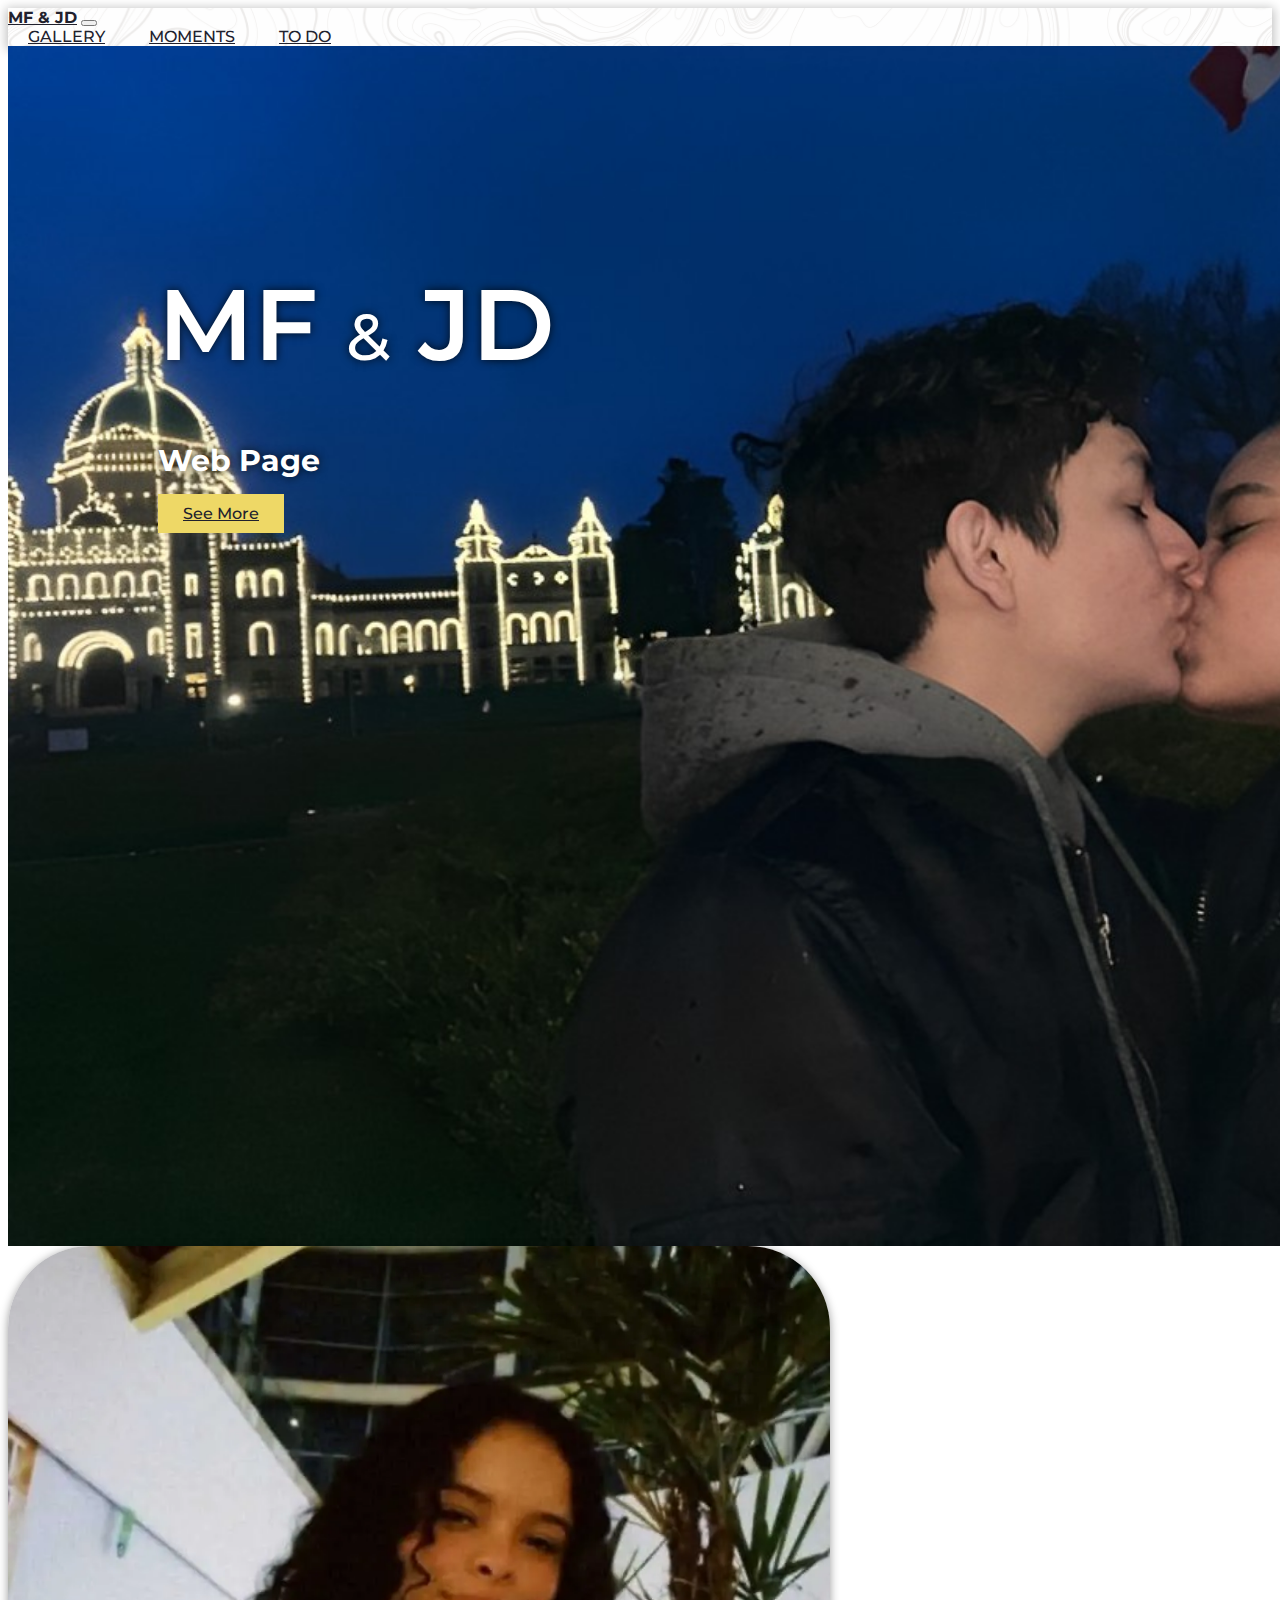
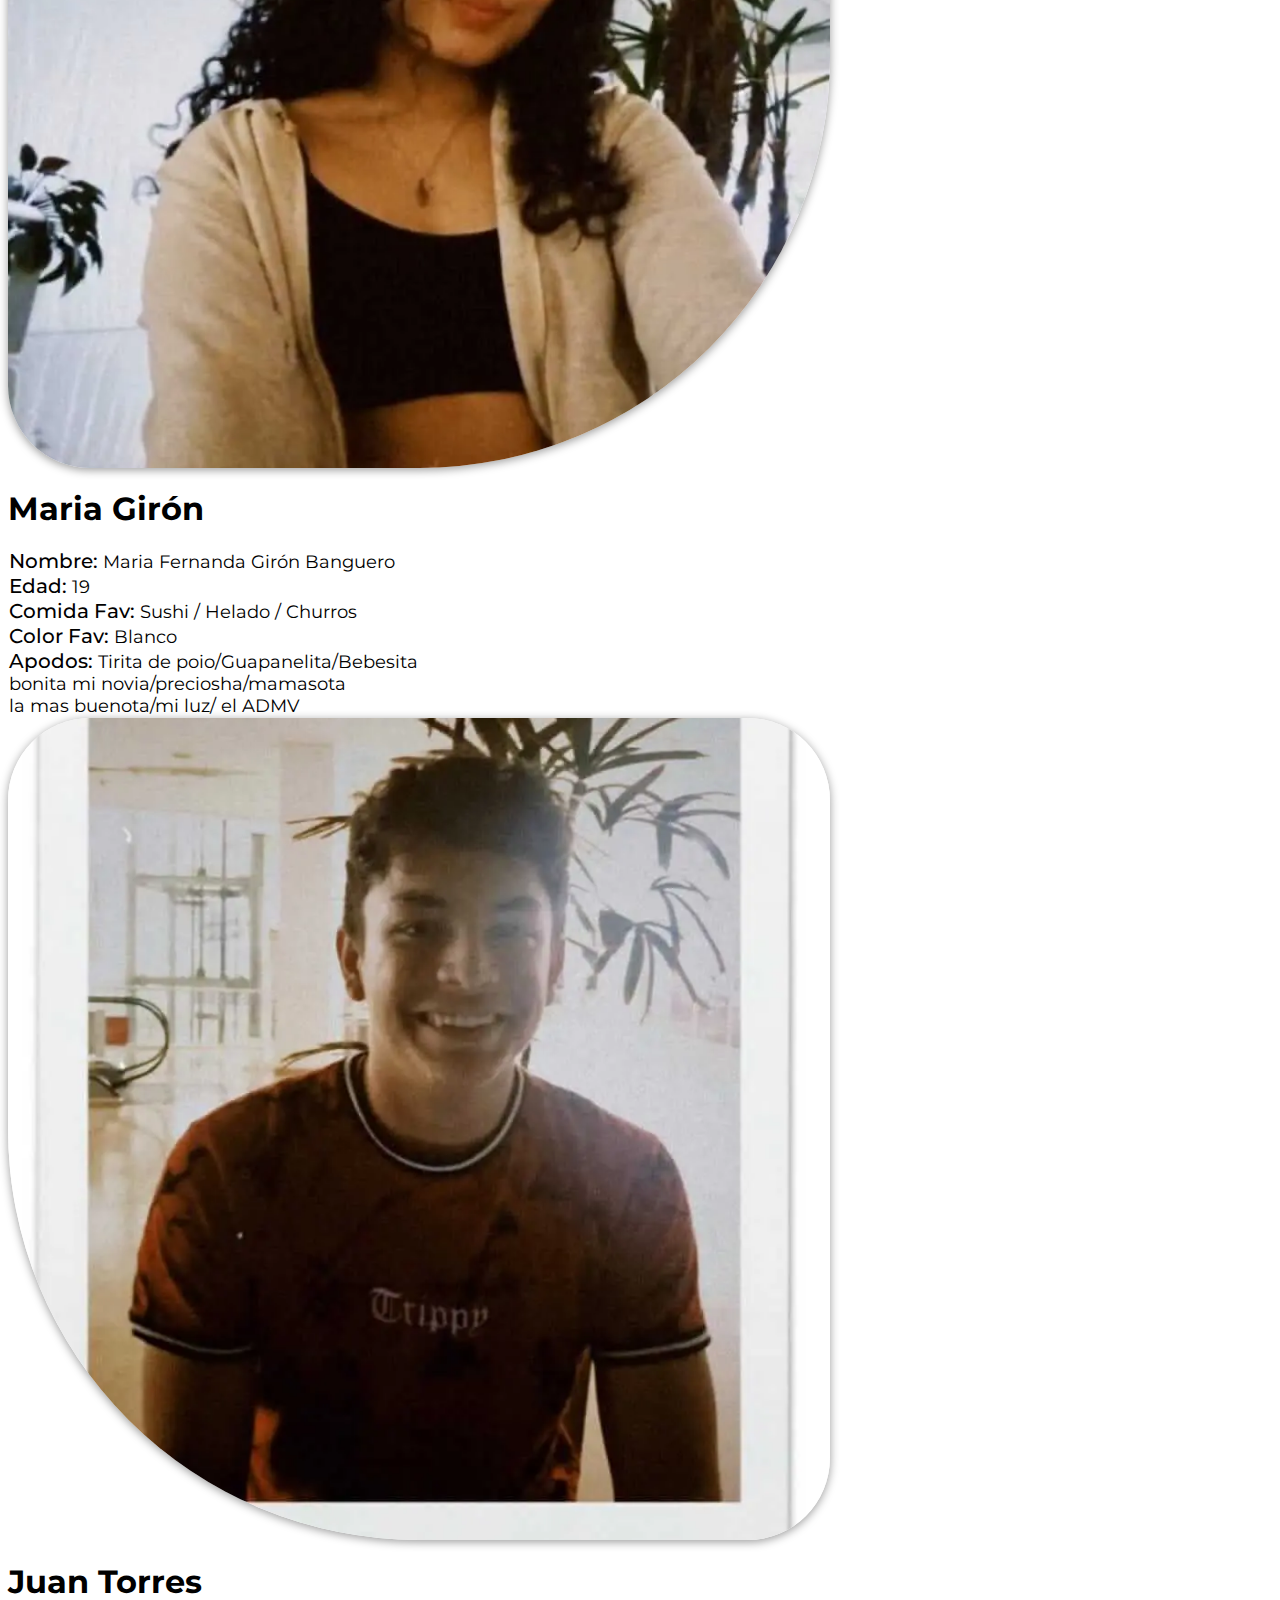
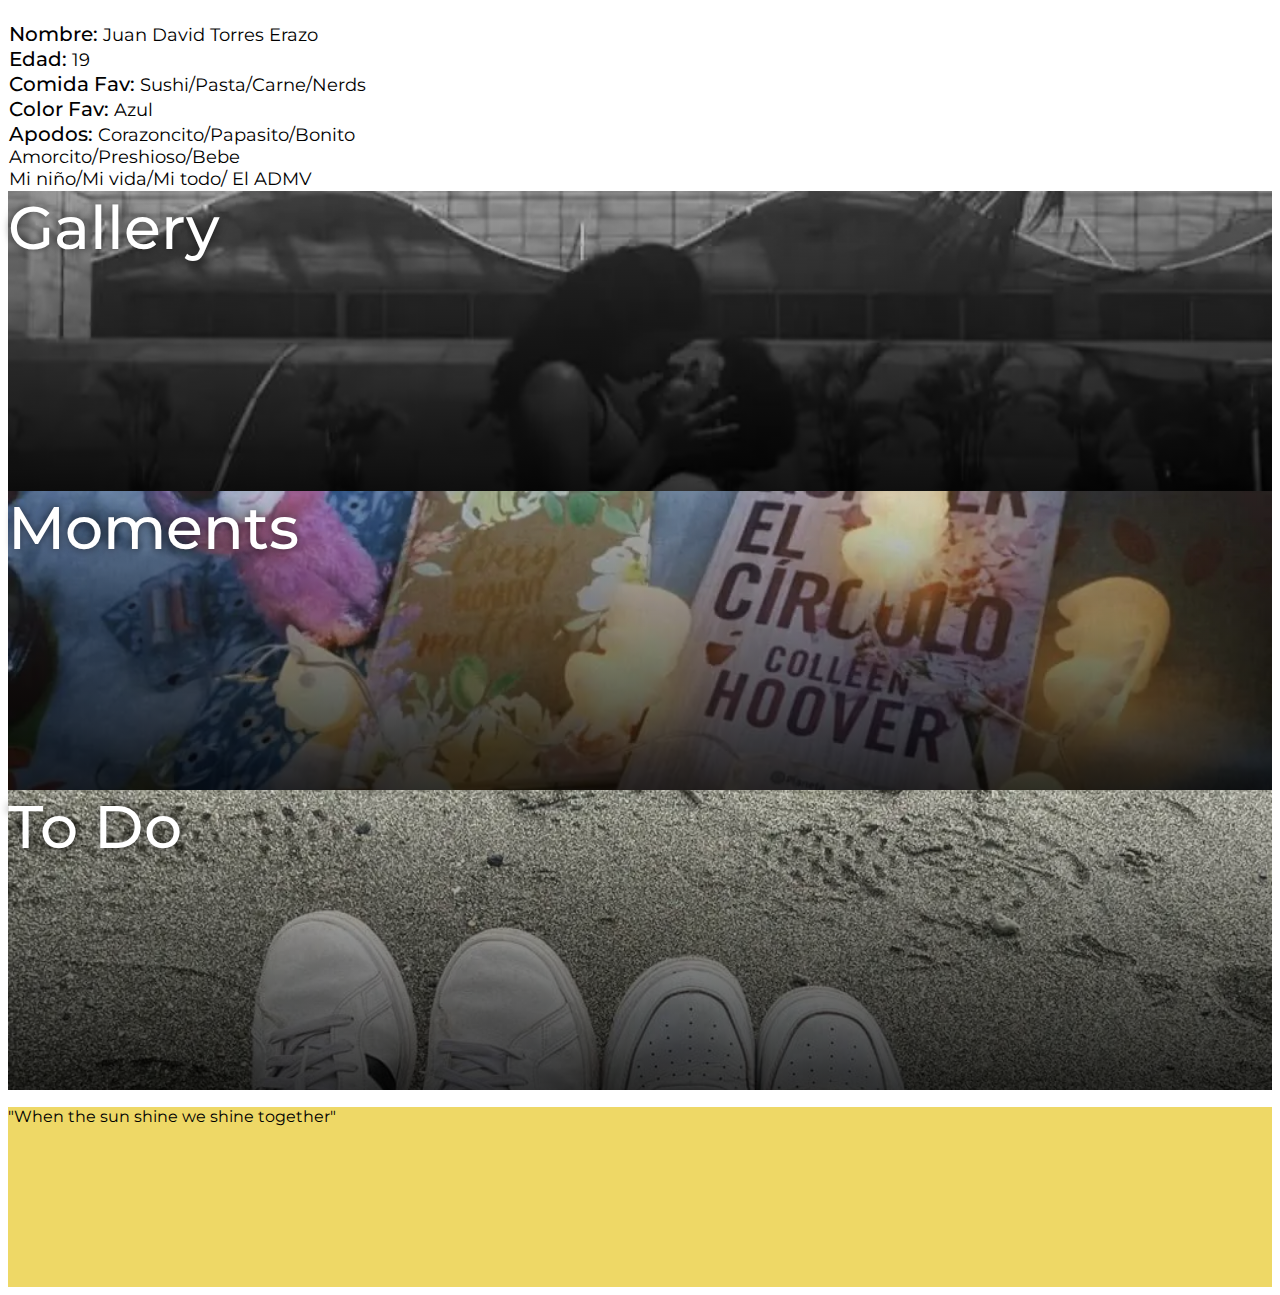
<file: index.html>
<!DOCTYPE html>
<html lang="en">
	<head>
		<meta charset="utf-8"> 
		<meta name="viewport" content="width=device-width,initial-scale=1"> 
        <meta name="description" content="Mf & Jd WebPage">
        <meta name="author" content="Juan David Torres">
		<title>MF JD | Home </title>
		<!--Fonts-->
		<link rel="preconnect" href="https://fonts.googleapis.com">
		<link rel="preconnect" href="https://fonts.gstatic.com" crossorigin>
		<link href="https://fonts.googleapis.com/css2?family=Montserrat:ital,wght@0,100;0,200;0,300;0,400;0,500;0,600;0,700;0,800;0,900;1,100;1,200;1,300;1,400;1,500;1,600;1,700;1,800;1,900&display=swap" rel="stylesheet">
		<!--Styles-->
		<link href="https://cdn.jsdelivr.net/npm/bootstrap@5.3.0-alpha2/dist/css/bootstrap.min.css" rel="stylesheet" integrity="sha384-aFq/bzH65dt+w6FI2ooMVUpc+21e0SRygnTpmBvdBgSdnuTN7QbdgL+OapgHtvPp" crossorigin="anonymous">
        <link rel="stylesheet" type="text/css" href="css/style.css">
		<link rel="shortcut icon" href="images/wedding-rings.png" type="image/x-icon">
		
	</head>

	<body>
		<header>
			
			<nav class="navbar navbar-expand-lg bg-body-tertiary p-3 pe-5 ps-5 ">
				<div class="container-fluid">
				  <a class="navbar-brand fs-3" href="index.html">MF <span class="fs-5">&</span>	JD</a>
				  <button class="navbar-toggler" type="button" data-bs-toggle="collapse" data-bs-target="#navbarNavAltMarkup" aria-controls="navbarNavAltMarkup" aria-expanded="false" aria-label="Toggle navigation">
					<span class="navbar-toggler-icon"></span>
				  </button>
				  <div class="collapse navbar-collapse justify-content-end " id="navbarNavAltMarkup">
					<div class="navbar-nav">
					  <a class="nav-link" href="gallery.html">Gallery</a>
					  <a class="nav-link" href="moments.html">Moments</a>
					  <a class="nav-link" href="to-do.html">To do</a>
					</div>
				  </div>
				</div>

			  </nav>
			
		</header>
		
		<section id="showcase" class="d-flex justify-content-md-start justify-content-center align-items-end ">
			<div class="d-flex align-items-center flex-column text-center">
				<h1 class="m-0">MF <span>&</span> JD</h1>
				<h2>Web Page</h2>
				<a href="#profiles" class="btn btn-primary fs-5 m-lg-2 m-0 ">See More</a>
			</div>
		</section>

		<section id="profiles" class="d-flex align-items-center justify-content-center flex-column pt-lg-5 pt-2">
			<div class="profile d-flex flex-md-row flex-column p-5 justify-content-center align-items-center">
				<div class="col-lg-4 col-12 p-lg-5 p-0 m-sm-2">
					<div class="profile-image pro-mf"></div>
				</div>
				<div class="d-flex col-lg-5 justify-content-center flex-column align-items-start ">
					<h1 class="profile-name">Maria Girón</h1>
					<p class="detail"><span>Nombre: </span>Maria Fernanda Girón Banguero</p>
					<p class="detail"><span>Edad: </span>19</p>
					<p class="detail"><span>Comida Fav: </span>Sushi / Helado / Churros</p>
					<p class="detail"><span>Color Fav: </span>Blanco</p>
					<p class="detail"><span>Apodos: </span>Tirita de poio/Guapanelita/Bebesita <br>bonita mi novia/preciosha/mamasota <br>la mas buenota/mi luz/ el ADMV </p>
				</div>

			</div>

			<div class="profile d-flex flex-md-row-reverse flex-column p-5 justify-content-center align-items-center">
				<div class="col-lg-4 col-12 p-lg-5 p-0 m-sm-2">
					<div class="profile-image pro-jd"></div>
				</div>
				<div class="d-flex col-lg-5 justify-content-center flex-column align-items-start ">
					<h1 class="profile-name">Juan Torres</h1>
					<p class="detail"><span>Nombre: </span>Juan David Torres Erazo </p>
					<p class="detail"><span>Edad: </span>19 </p>
					<p class="detail"><span>Comida Fav: </span>Sushi/Pasta/Carne/Nerds </p>
					<p class="detail"><span>Color Fav: </span>Azul </p>
					<p class="detail"><span>Apodos: </span>Corazoncito/Papasito/Bonito <br> Amorcito/Preshioso/Bebe <br>  Mi niño/Mi vida/Mi todo/ El ADMV </p>
				</div>
			</div>
		</section>

		<section id="links" class="vh-100 mt-4">
			<div class="page-link link-gallery d-flex justify-content-center align-items-center">
				<div class="inner-shadow d-flex justify-content-center align-items-center">
					<a href="gallery.html">Gallery </a>
				</div>
			</div>
			<div class="page-link link-moments d-flex justify-content-center align-items-center">
				<div class="inner-shadow d-flex justify-content-center align-items-center">
					<a href="moments.html">Moments </a>
				</div>
			</div>
			<div class="page-link link-to-do d-flex justify-content-center align-items-center">
				<div class="inner-shadow d-flex justify-content-center align-items-center">
					<a href="to-do.html">To Do </a>
				</div>
			</div>
		</section>

		<footer class="d-flex justify-content-center align-items-center text-center">
			<p class="fs-4 fst-italic">"When the sun shine we shine together"</p>
		</footer>

		
		<script src="https://cdn.jsdelivr.net/npm/bootstrap@5.3.0-alpha2/dist/js/bootstrap.bundle.min.js" integrity="sha384-qKXV1j0HvMUeCBQ+QVp7JcfGl760yU08IQ+GpUo5hlbpg51QRiuqHAJz8+BrxE/N" crossorigin="anonymous"></script>
		<!-- <script src="javascript/countdown.js"></script> -->
		<script src="javascript/index.js"></script>
	</body>
</html>
<!-- Web Page Created By: Juan Torres -->
</file>
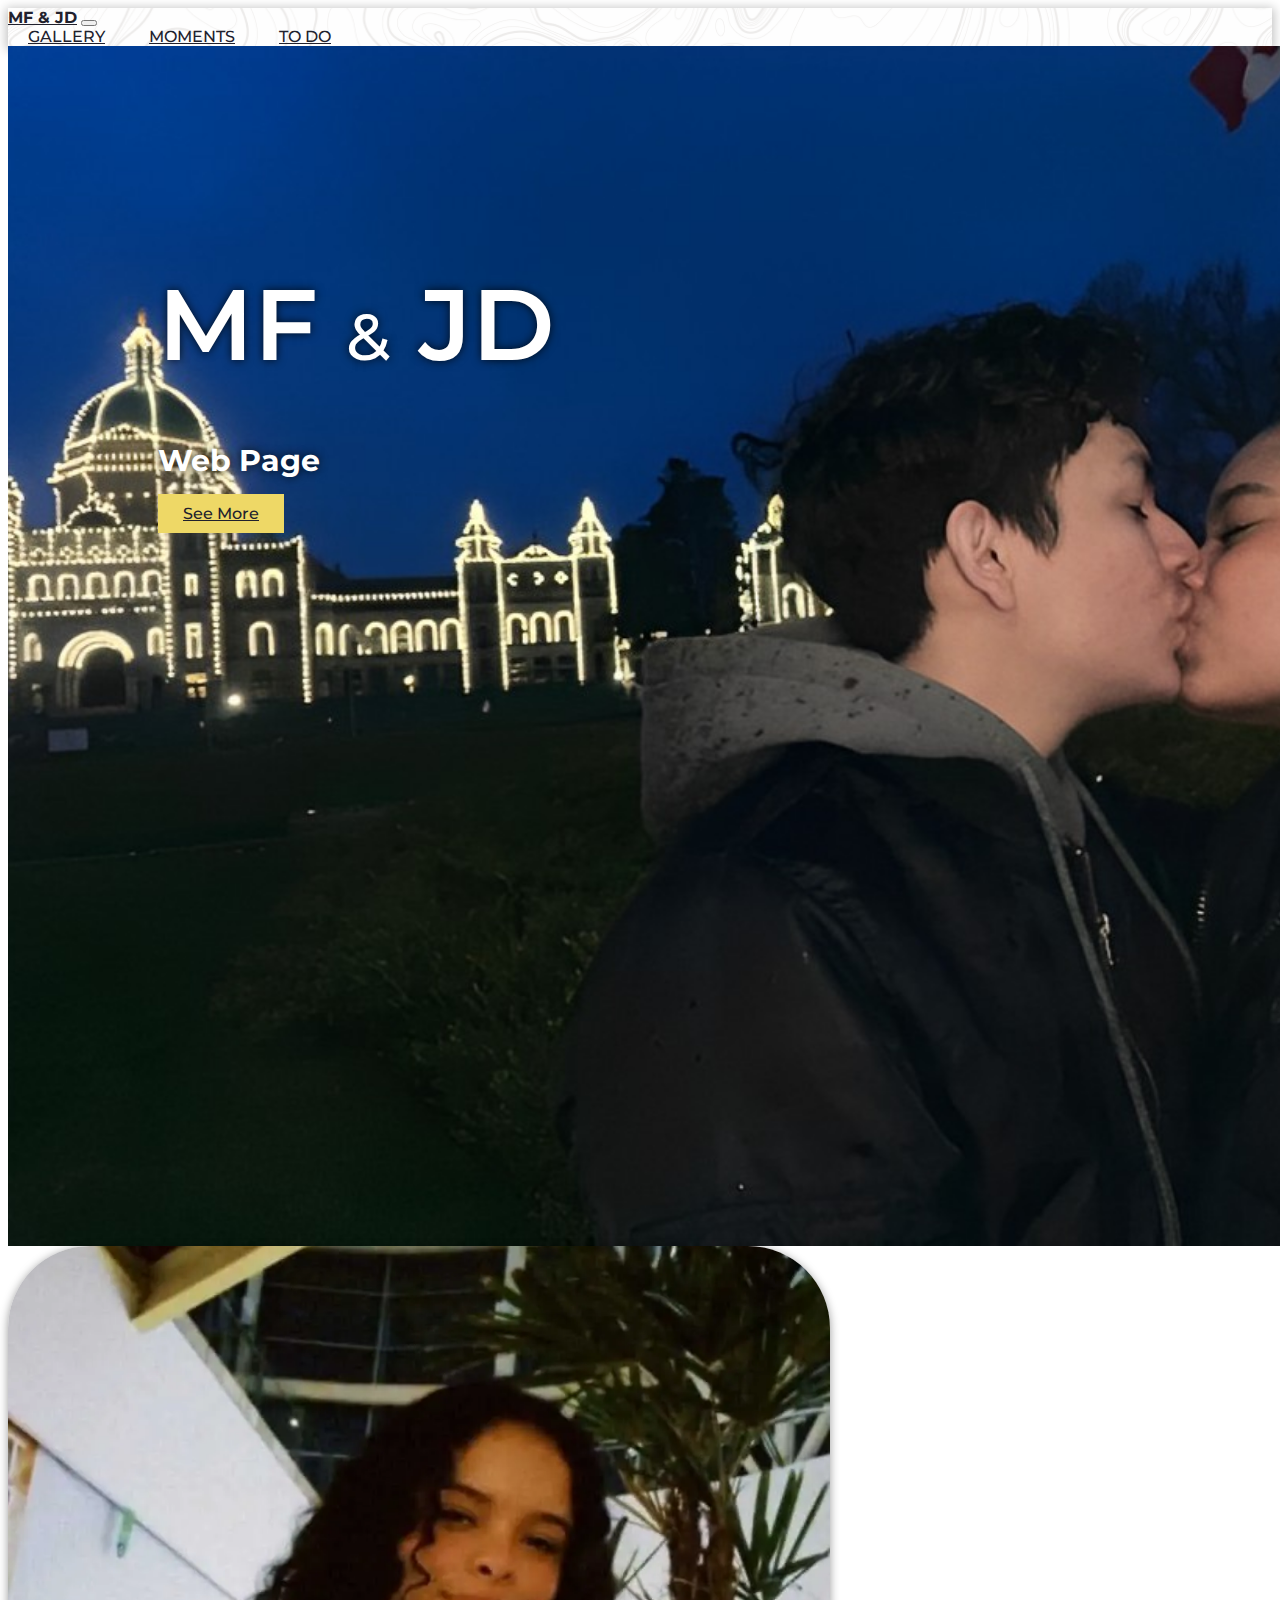
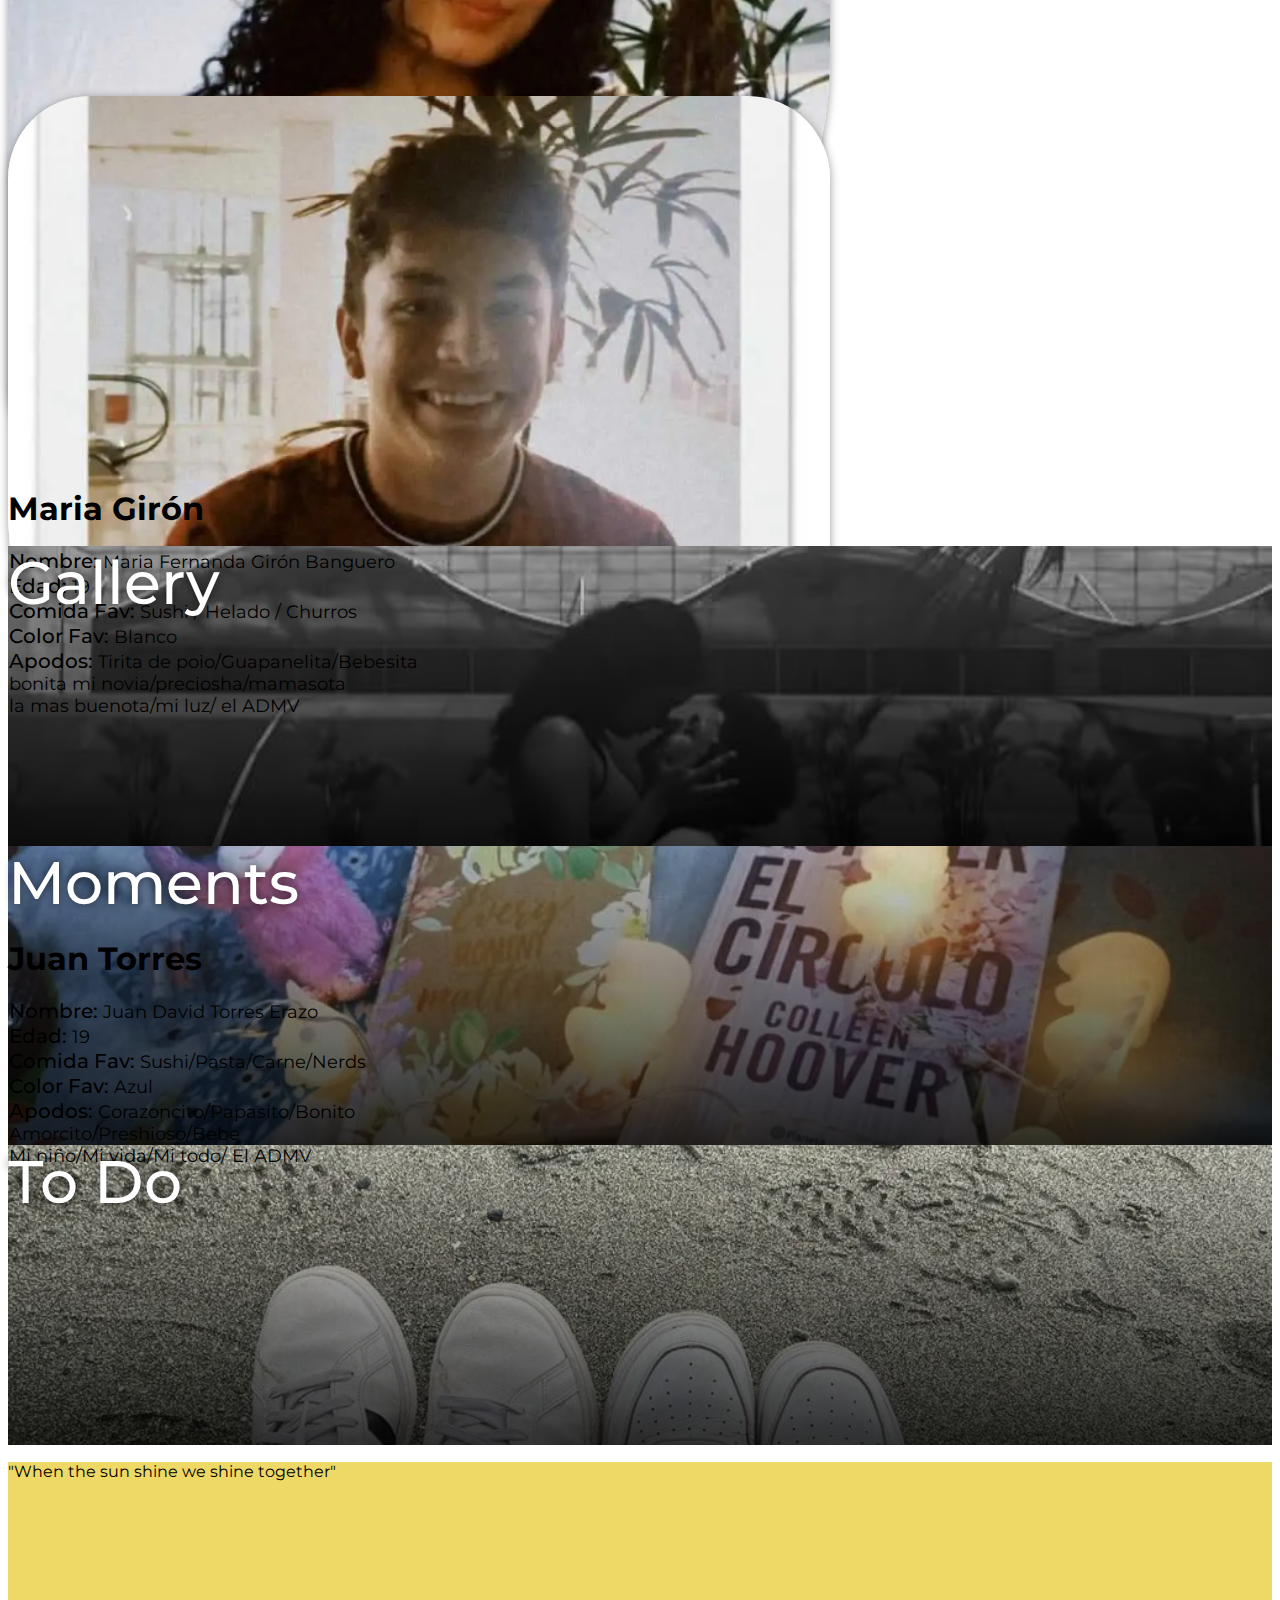
<file: MfJdPage/index.html>
<!DOCTYPE html>
<html lang="en">
	<head>
		<meta charset="utf-8"> 
		<meta name="viewport" content="width=device-width,initial-scale=1"> 
        <meta name="description" content="Mf & Jd WebPage">
        <meta name="author" content="Juan David Torres">
		<title>MF JD | Home </title>
		<!--Fonts-->
		<link rel="preconnect" href="https://fonts.googleapis.com">
		<link rel="preconnect" href="https://fonts.gstatic.com" crossorigin>
		<link href="https://fonts.googleapis.com/css2?family=Montserrat:ital,wght@0,100;0,200;0,300;0,400;0,500;0,600;0,700;0,800;0,900;1,100;1,200;1,300;1,400;1,500;1,600;1,700;1,800;1,900&display=swap" rel="stylesheet">
		<!--Styles-->
		<link href="https://cdn.jsdelivr.net/npm/bootstrap@5.3.0-alpha2/dist/css/bootstrap.min.css" rel="stylesheet" integrity="sha384-aFq/bzH65dt+w6FI2ooMVUpc+21e0SRygnTpmBvdBgSdnuTN7QbdgL+OapgHtvPp" crossorigin="anonymous">
        <link rel="stylesheet" type="text/css" href="css/style.css">
		<link rel="shortcut icon" href="images/wedding-rings.png" type="image/x-icon">
		
	</head>

	<body>
		<header>
			
			<nav class="navbar navbar-expand-lg bg-body-tertiary p-3 pe-5 ps-5 ">
				<div class="container-fluid">
				  <a class="navbar-brand fs-3" href="home.html">MF <span class="fs-5">&</span>	JD</a>
				  <button class="navbar-toggler" type="button" data-bs-toggle="collapse" data-bs-target="#navbarNavAltMarkup" aria-controls="navbarNavAltMarkup" aria-expanded="false" aria-label="Toggle navigation">
					<span class="navbar-toggler-icon"></span>
				  </button>
				  <div class="collapse navbar-collapse justify-content-end " id="navbarNavAltMarkup">
					<div class="navbar-nav">
					  <a class="nav-link" href="gallery.html">Gallery</a>
					  <a class="nav-link" href="moments.html">Moments</a>
					  <a class="nav-link" href="to-do.html">To do</a>
					</div>
				  </div>
				</div>

			  </nav>
			
		</header>
		
		<section id="showcase" class="d-flex justify-content-md-start justify-content-center align-items-end ">
			<div class="d-flex align-items-center flex-column">
				<h1 class="m-0">MF <span>&</span> JD</h1>
				<h2>Web Page</h2>
				<a href="#profiles" class="btn btn-primary fs-5 m-2">See More</a>
			</div>
		</section>

		<section id="profiles" class="vh-100 d-flex align-items-center justify-content-center flex-column pt-5">
			<div class="profile d-flex flex-row p-5 justify-content-center align-items-center">
				<div class="col-4 p-5">
					<div class="profile-image pro-mf"></div>
				</div>
				<div class="d-flex col-5 justify-content-center flex-column align-items-start ">
					<h1 class="profile-name">Maria Girón</h1>
					<p class="detail"><span>Nombre: </span>Maria Fernanda Girón Banguero</p>
					<p class="detail"><span>Edad: </span>19</p>
					<p class="detail"><span>Comida Fav: </span>Sushi / Helado / Churros</p>
					<p class="detail"><span>Color Fav: </span>Blanco</p>
					<p class="detail"><span>Apodos: </span>Tirita de poio/Guapanelita/Bebesita <br>bonita mi novia/preciosha/mamasota <br>la mas buenota/mi luz/ el ADMV </p>
				</div>

			</div>

			<div class="profile d-flex flex-row-reverse p-5 justify-content-center align-items-center">
				<div class="col-4 p-5">
					<div class="profile-image pro-jd"></div>
				</div>
				<div class="d-flex col-5 justify-content-center flex-column align-items-center">
					<h1 class="profile-name">Juan Torres</h1>
					<p class="detail"><span>Nombre: </span>Juan David Torres Erazo </p>
					<p class="detail"><span>Edad: </span>19 </p>
					<p class="detail"><span>Comida Fav: </span>Sushi/Pasta/Carne/Nerds </p>
					<p class="detail"><span>Color Fav: </span>Azul </p>
					<p class="detail"><span>Apodos: </span>Corazoncito/Papasito/Bonito <br> Amorcito/Preshioso/Bebe <br>  Mi niño/Mi vida/Mi todo/ El ADMV </p>
				</div>
			</div>
		</section>

		<section id="links" class="vh-100 mt-4">
			<div class="page-link link-gallery d-flex justify-content-center align-items-center">
				<div class="inner-shadow d-flex justify-content-center align-items-center">
					<a href="gallery.html">Gallery </a>
				</div>
			</div>
			<div class="page-link link-moments d-flex justify-content-center align-items-center">
				<div class="inner-shadow d-flex justify-content-center align-items-center">
					<a href="moments.html">Moments </a>
				</div>
			</div>
			<div class="page-link link-to-do d-flex justify-content-center align-items-center">
				<div class="inner-shadow d-flex justify-content-center align-items-center">
					<a href="to-do.html">To Do </a>
				</div>
			</div>
		</section>

		<footer class="d-flex justify-content-center align-items-center">
			<p class="fs-4 fst-italic">"When the sun shine we shine together"</p>
		</footer>

		
		<script src="https://cdn.jsdelivr.net/npm/bootstrap@5.3.0-alpha2/dist/js/bootstrap.bundle.min.js" integrity="sha384-qKXV1j0HvMUeCBQ+QVp7JcfGl760yU08IQ+GpUo5hlbpg51QRiuqHAJz8+BrxE/N" crossorigin="anonymous"></script>
		<!-- <script src="javascript/countdown.js"></script> -->
		<script src="javascript/index.js"></script>
	</body>
</html>
<!-- Web Page Created By: Juan Torres -->
</file>
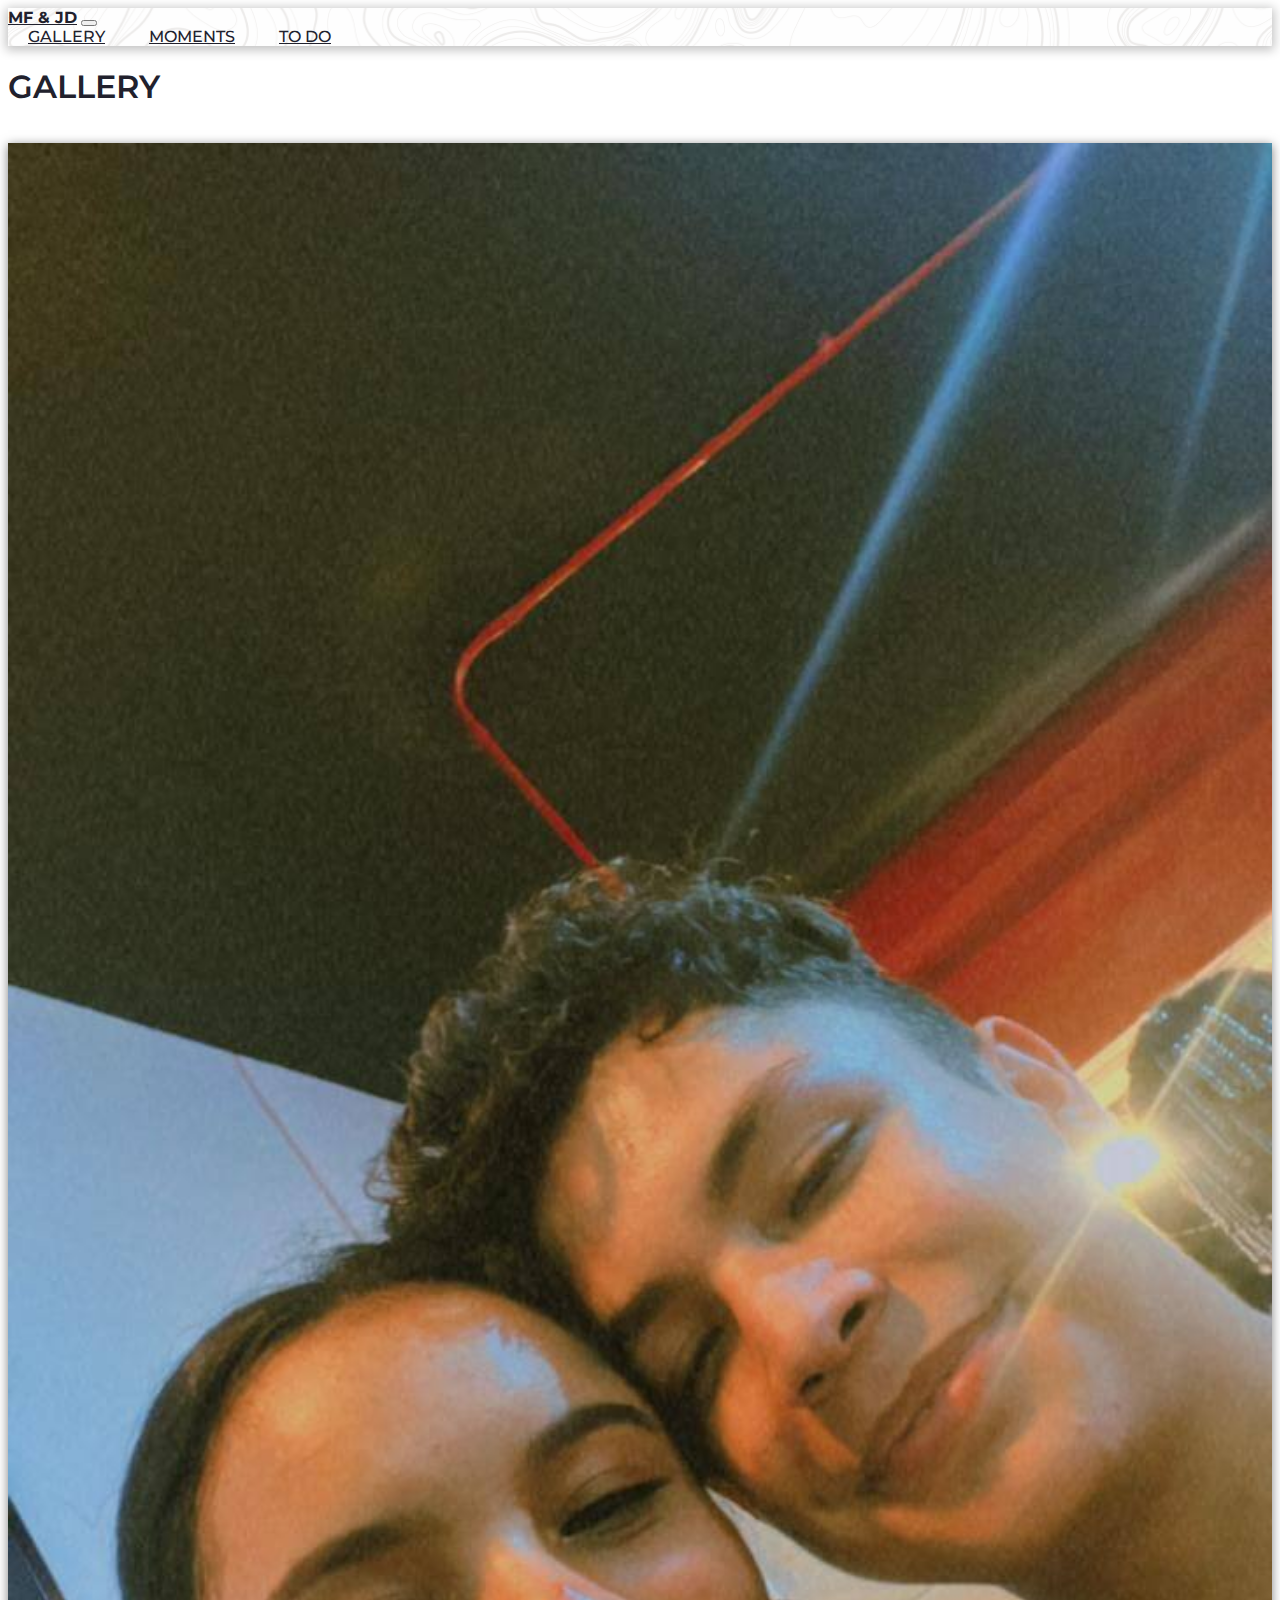
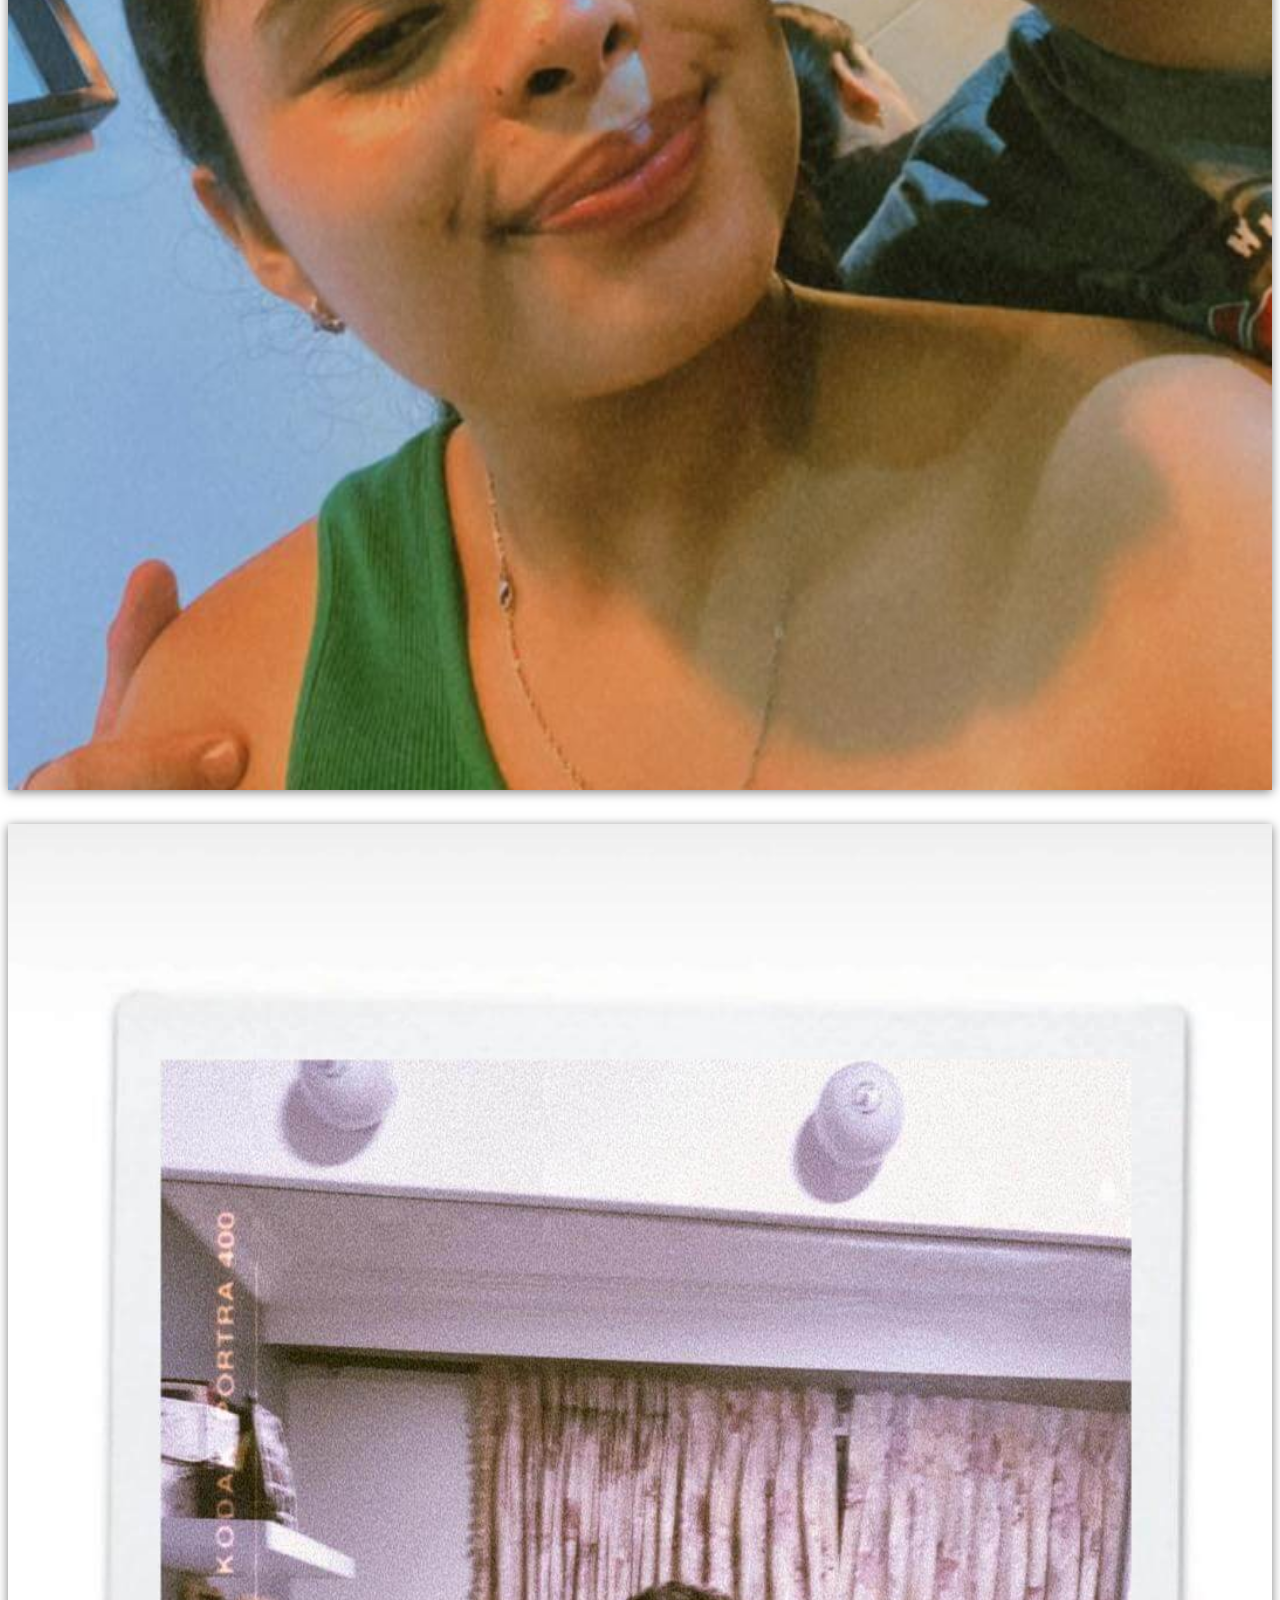
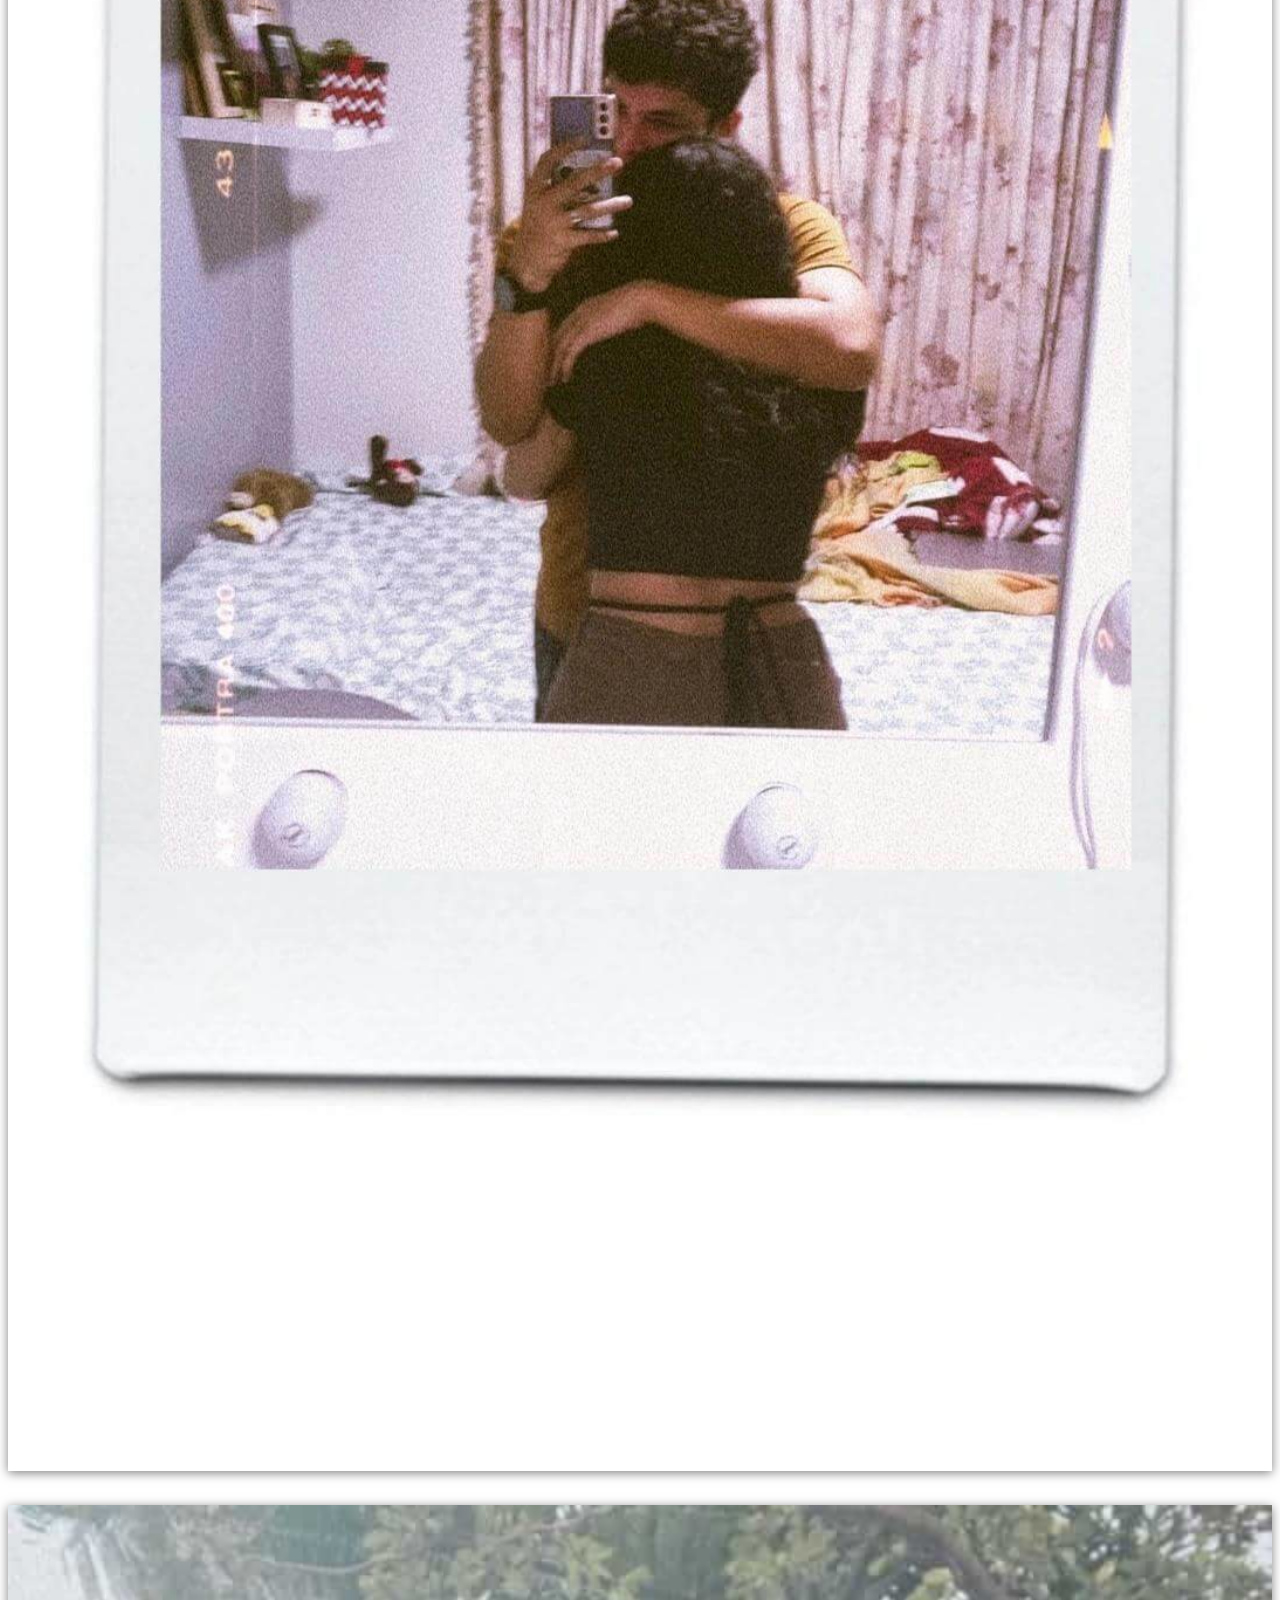
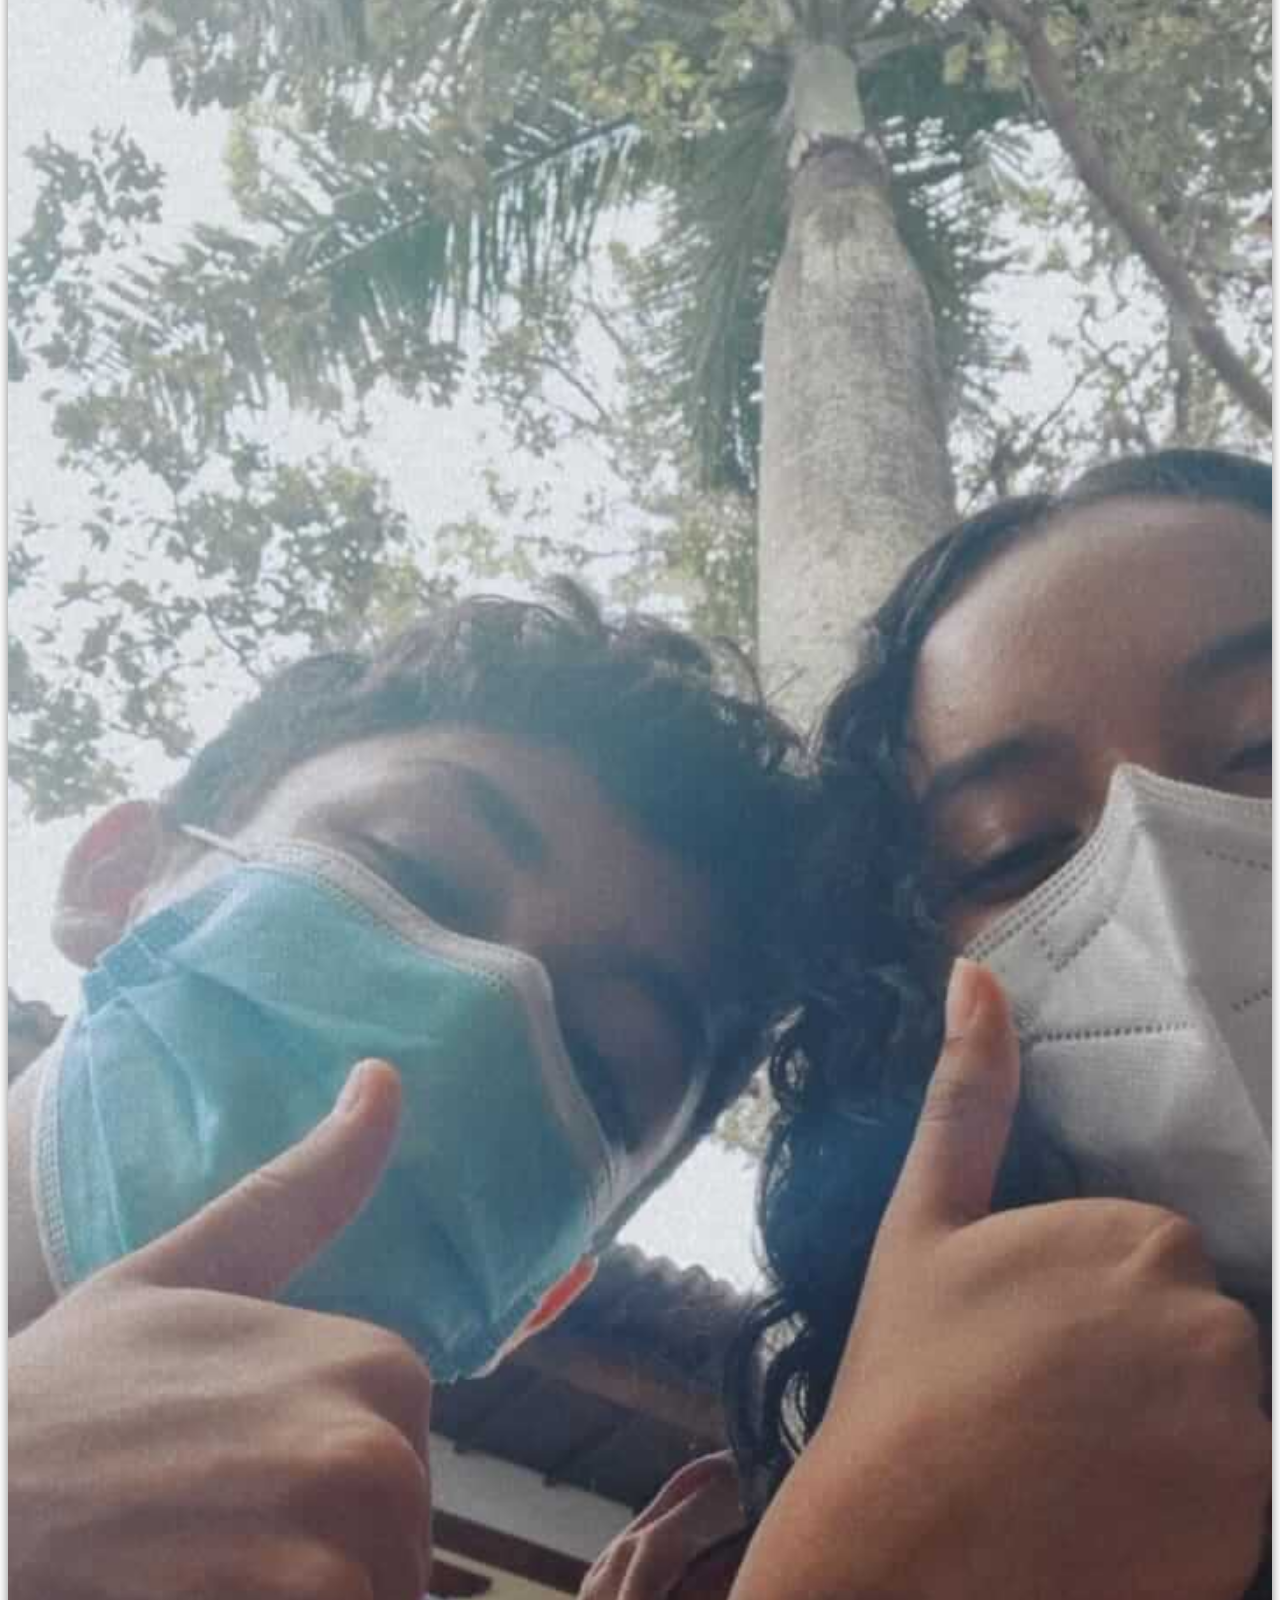
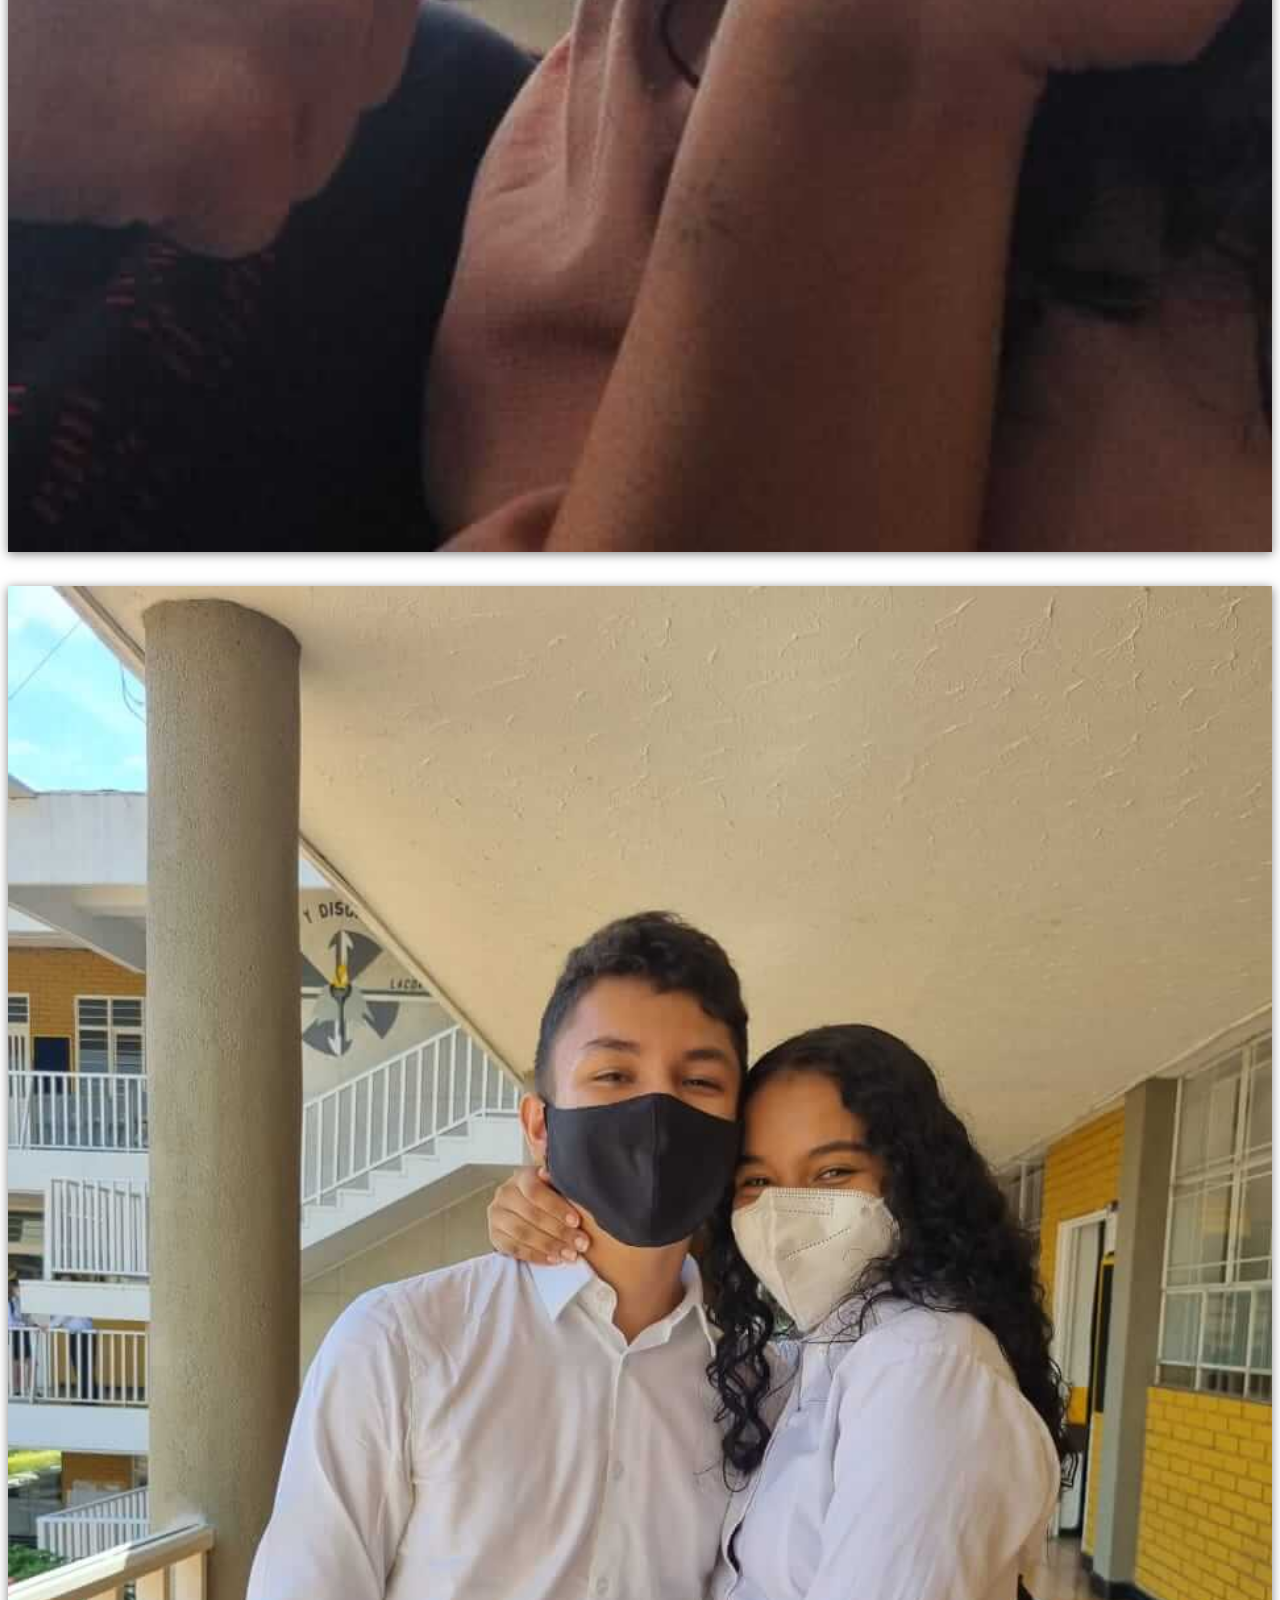
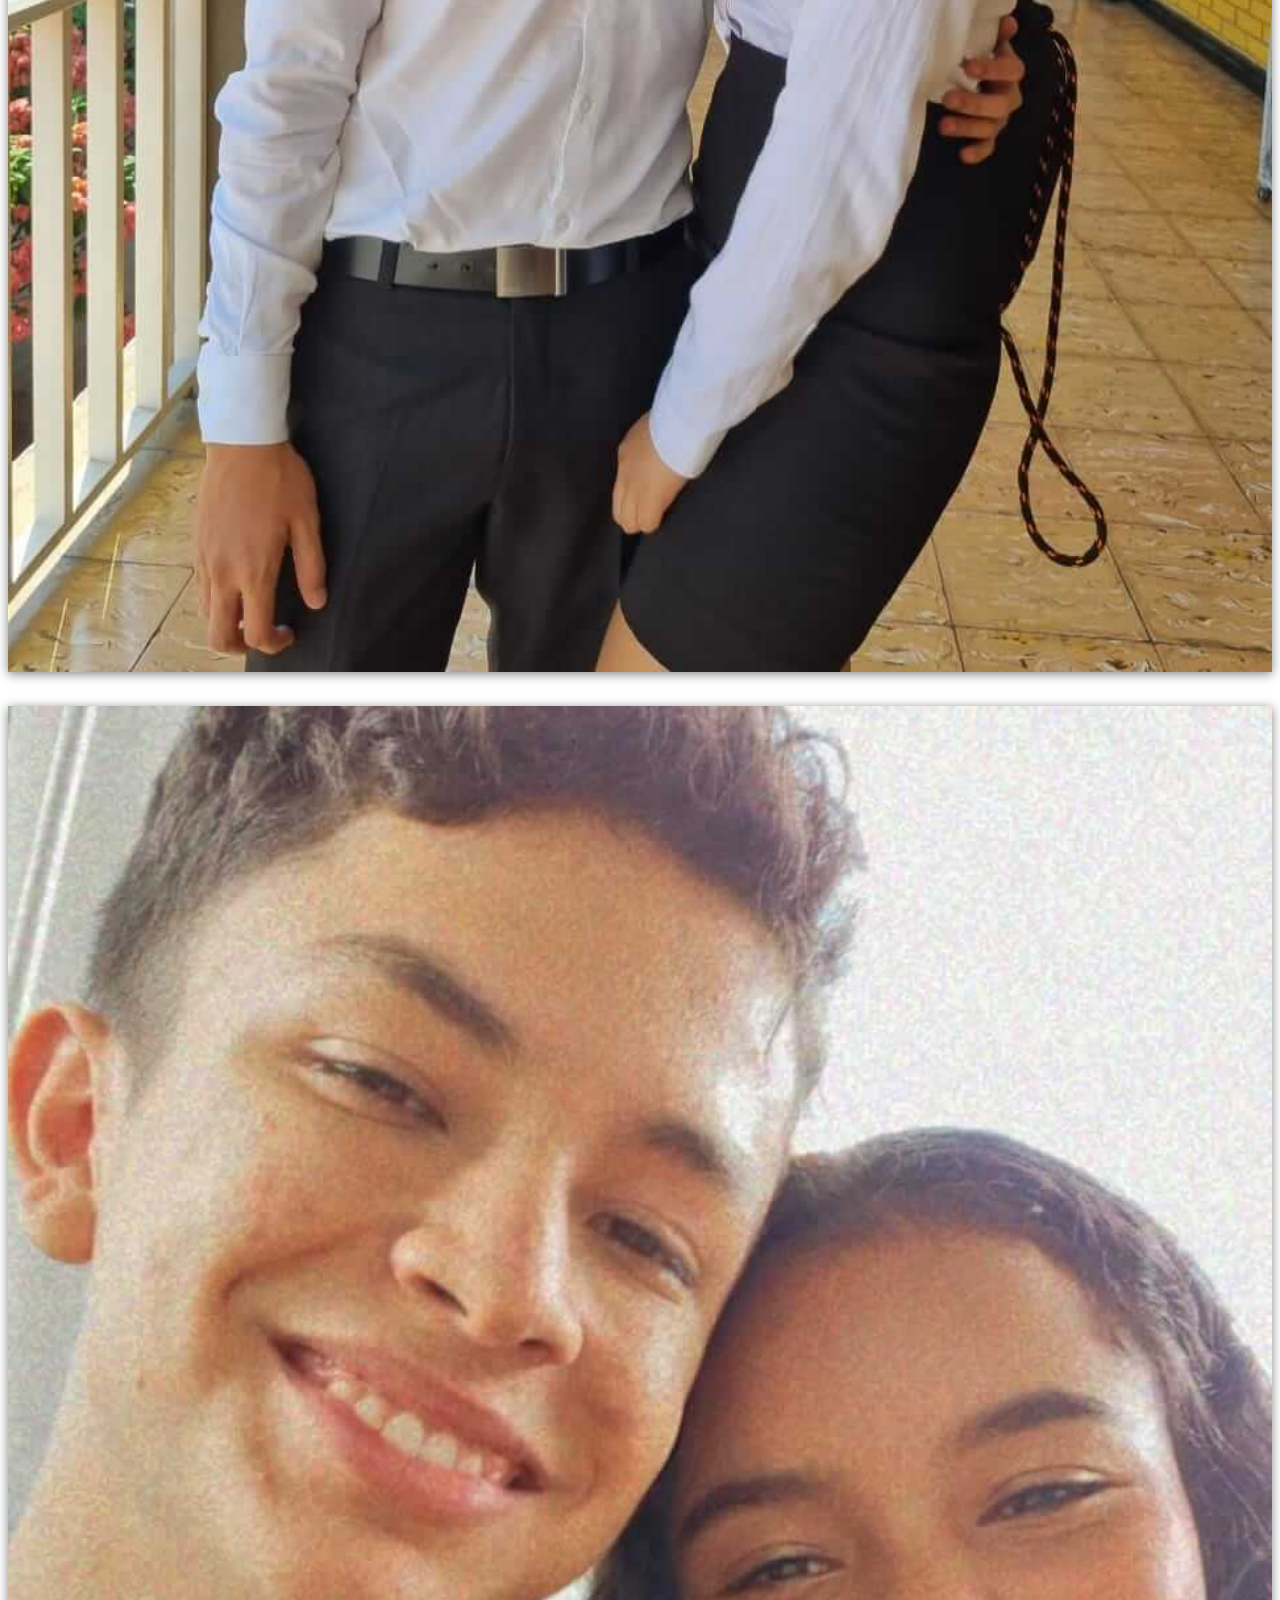
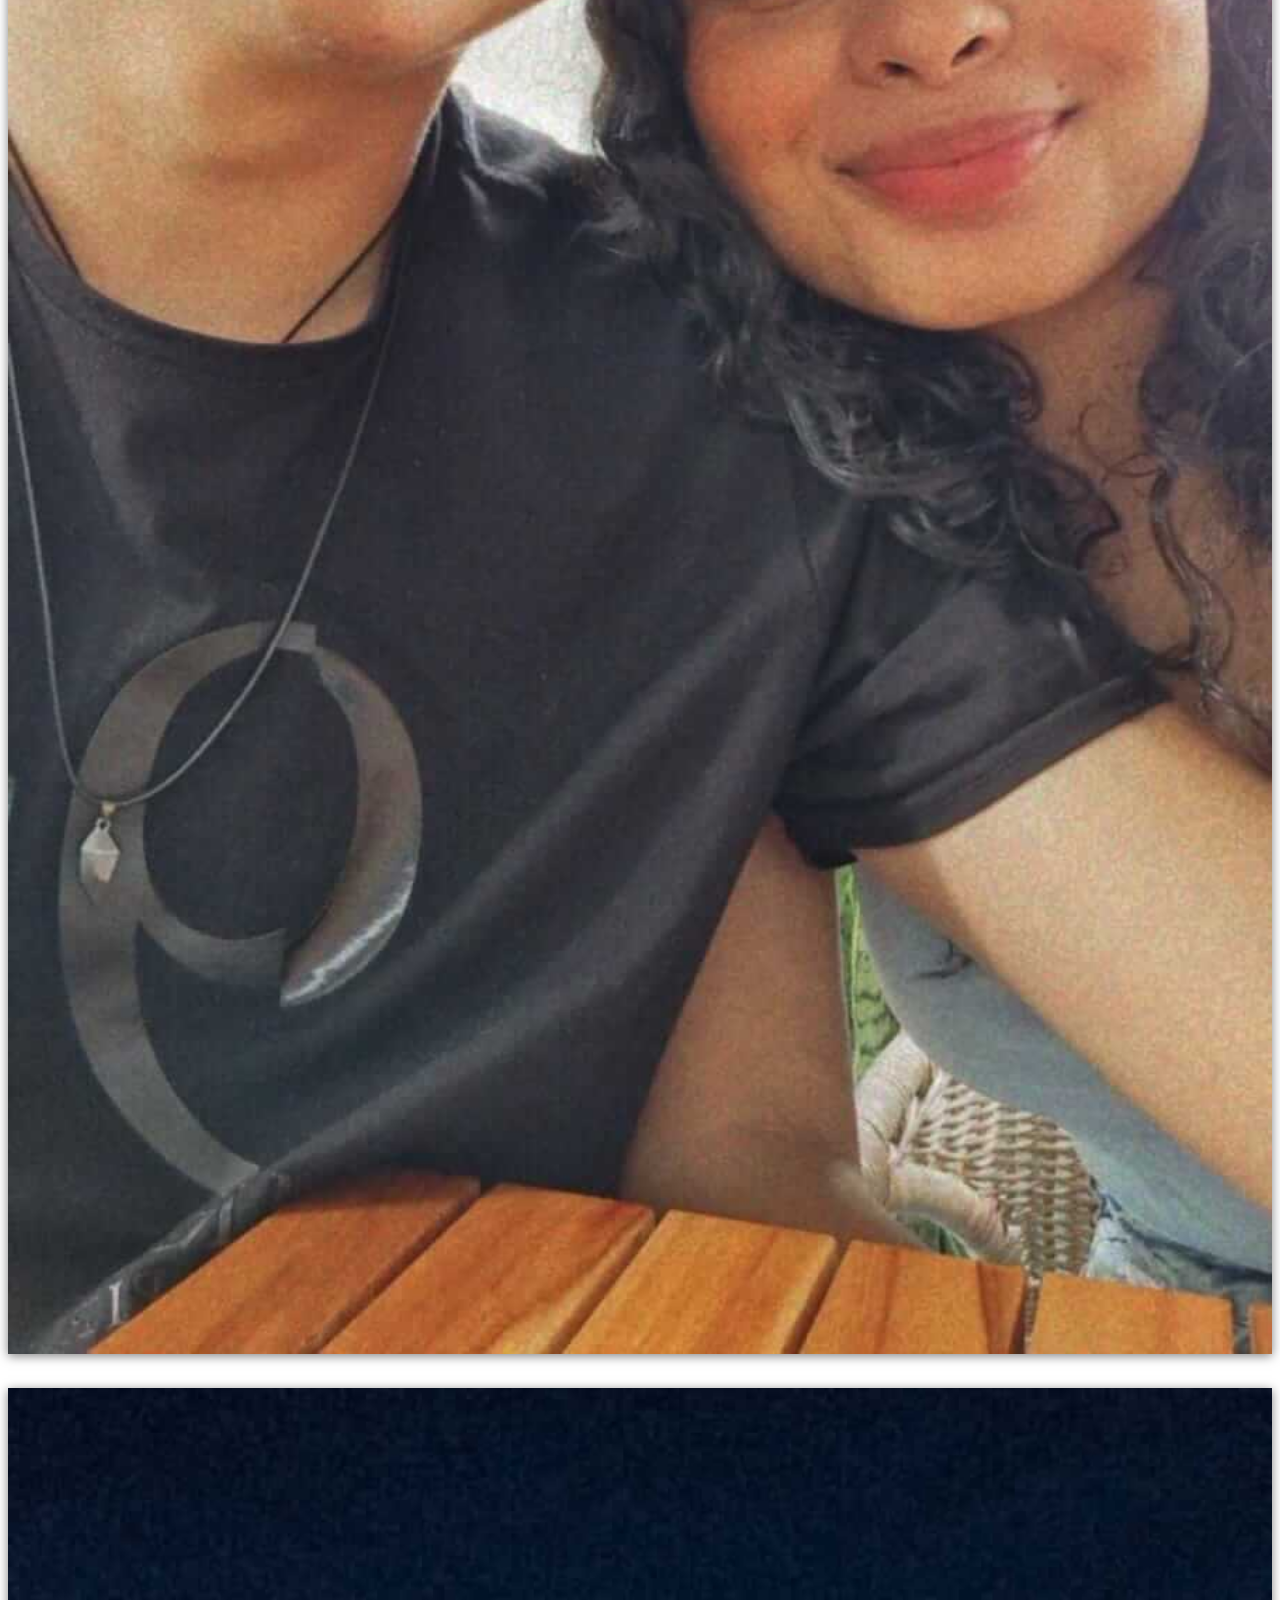
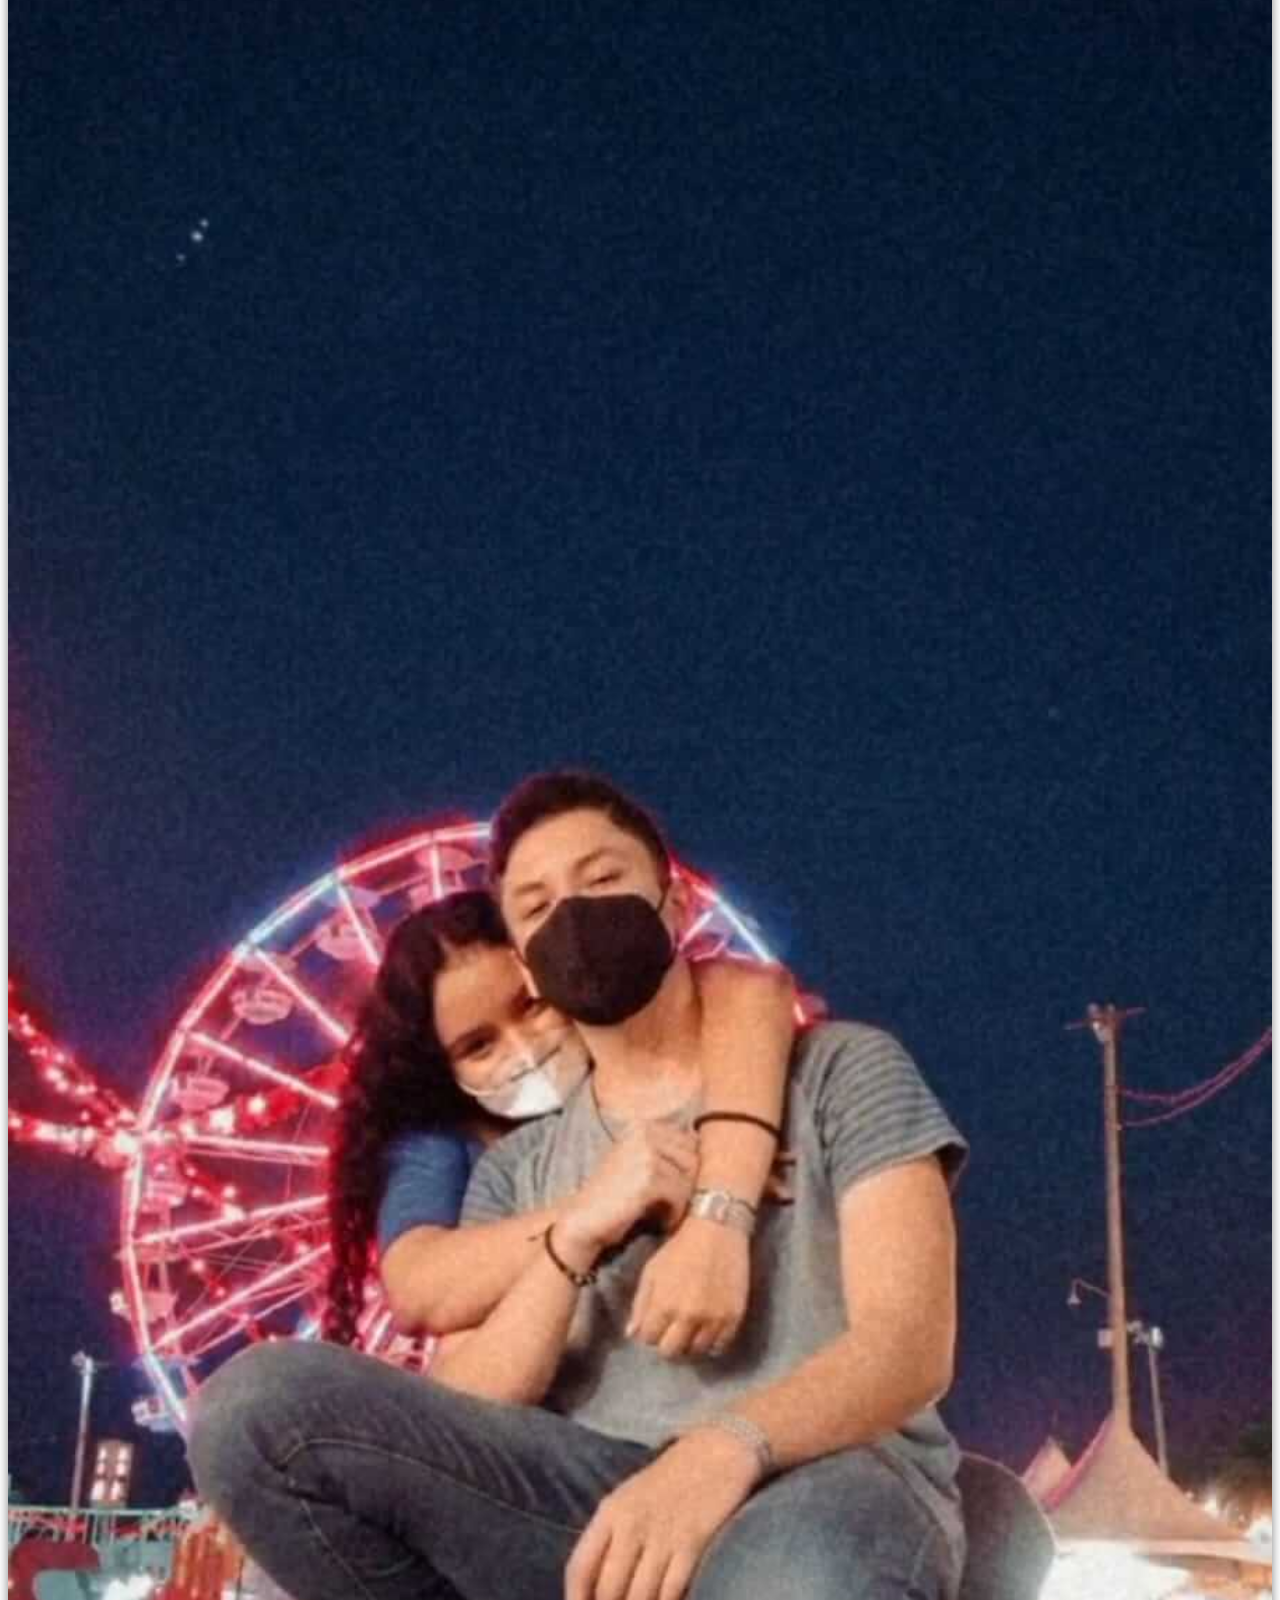
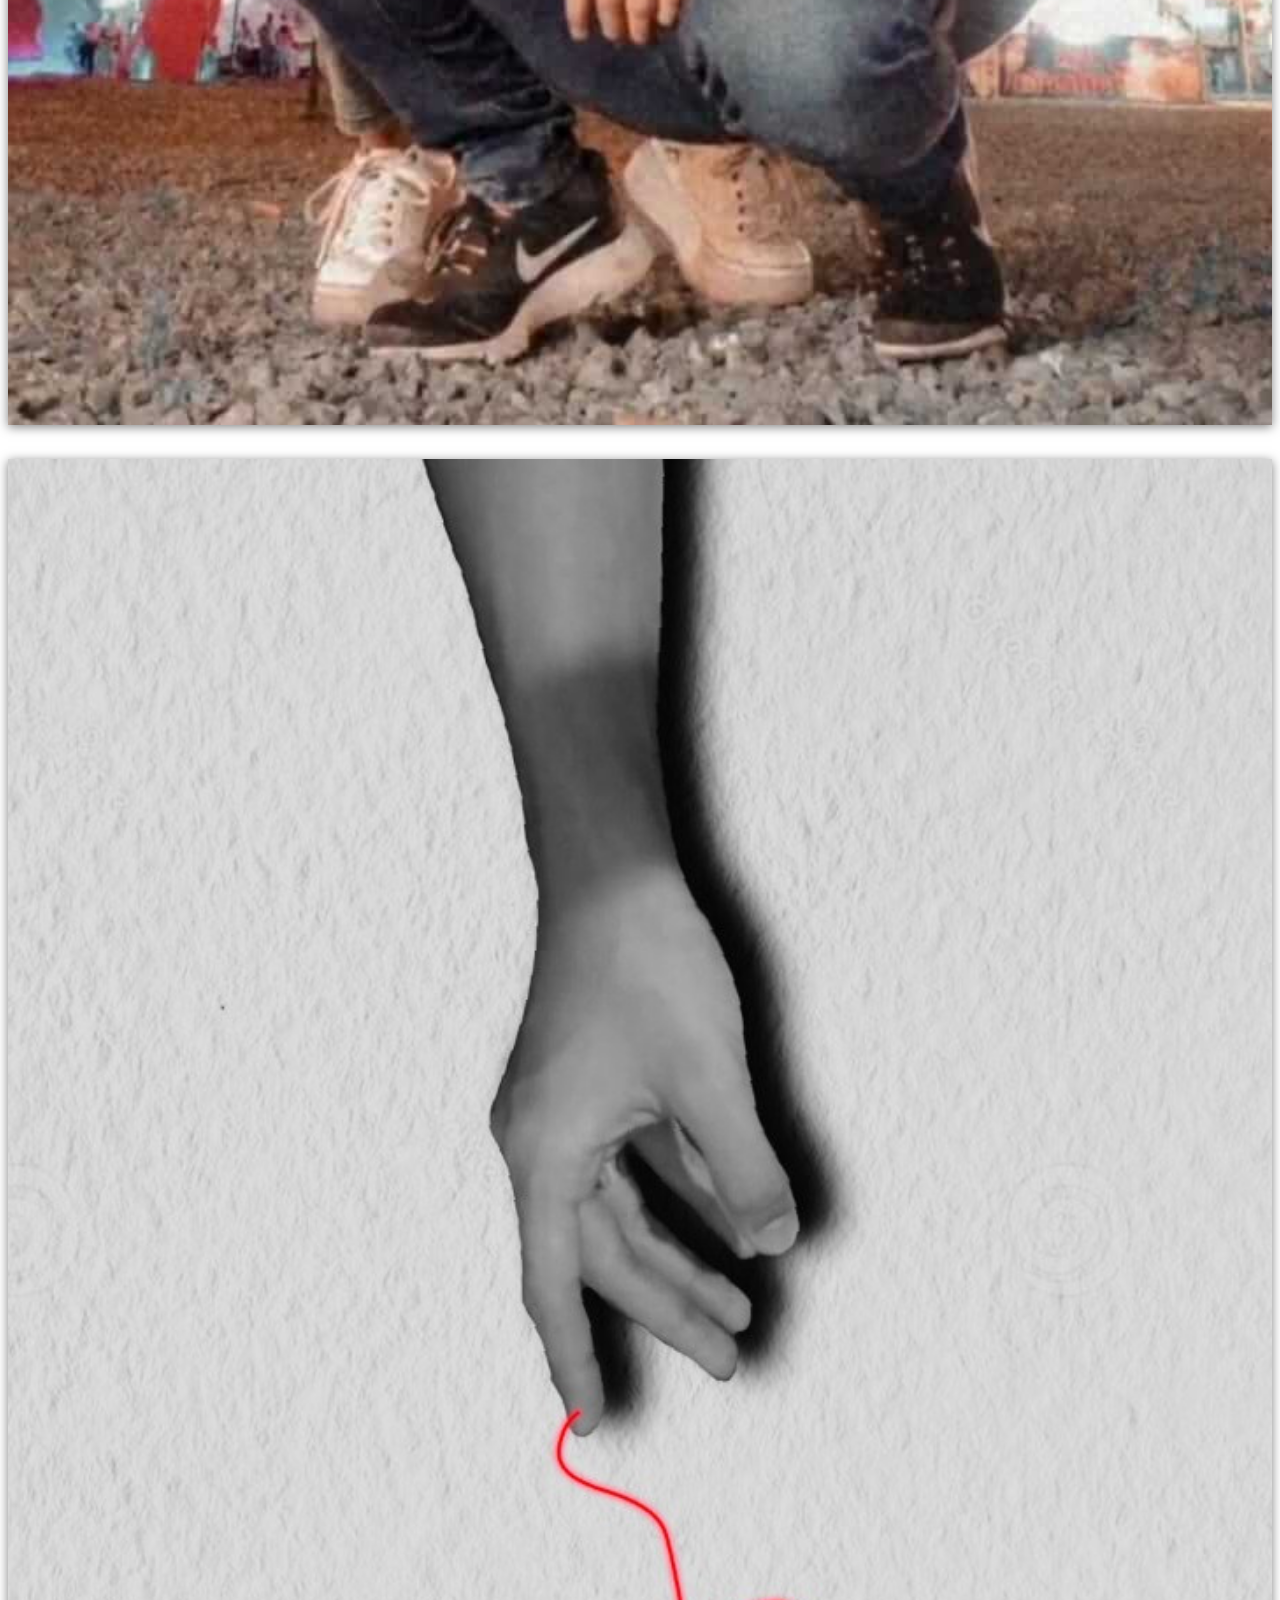
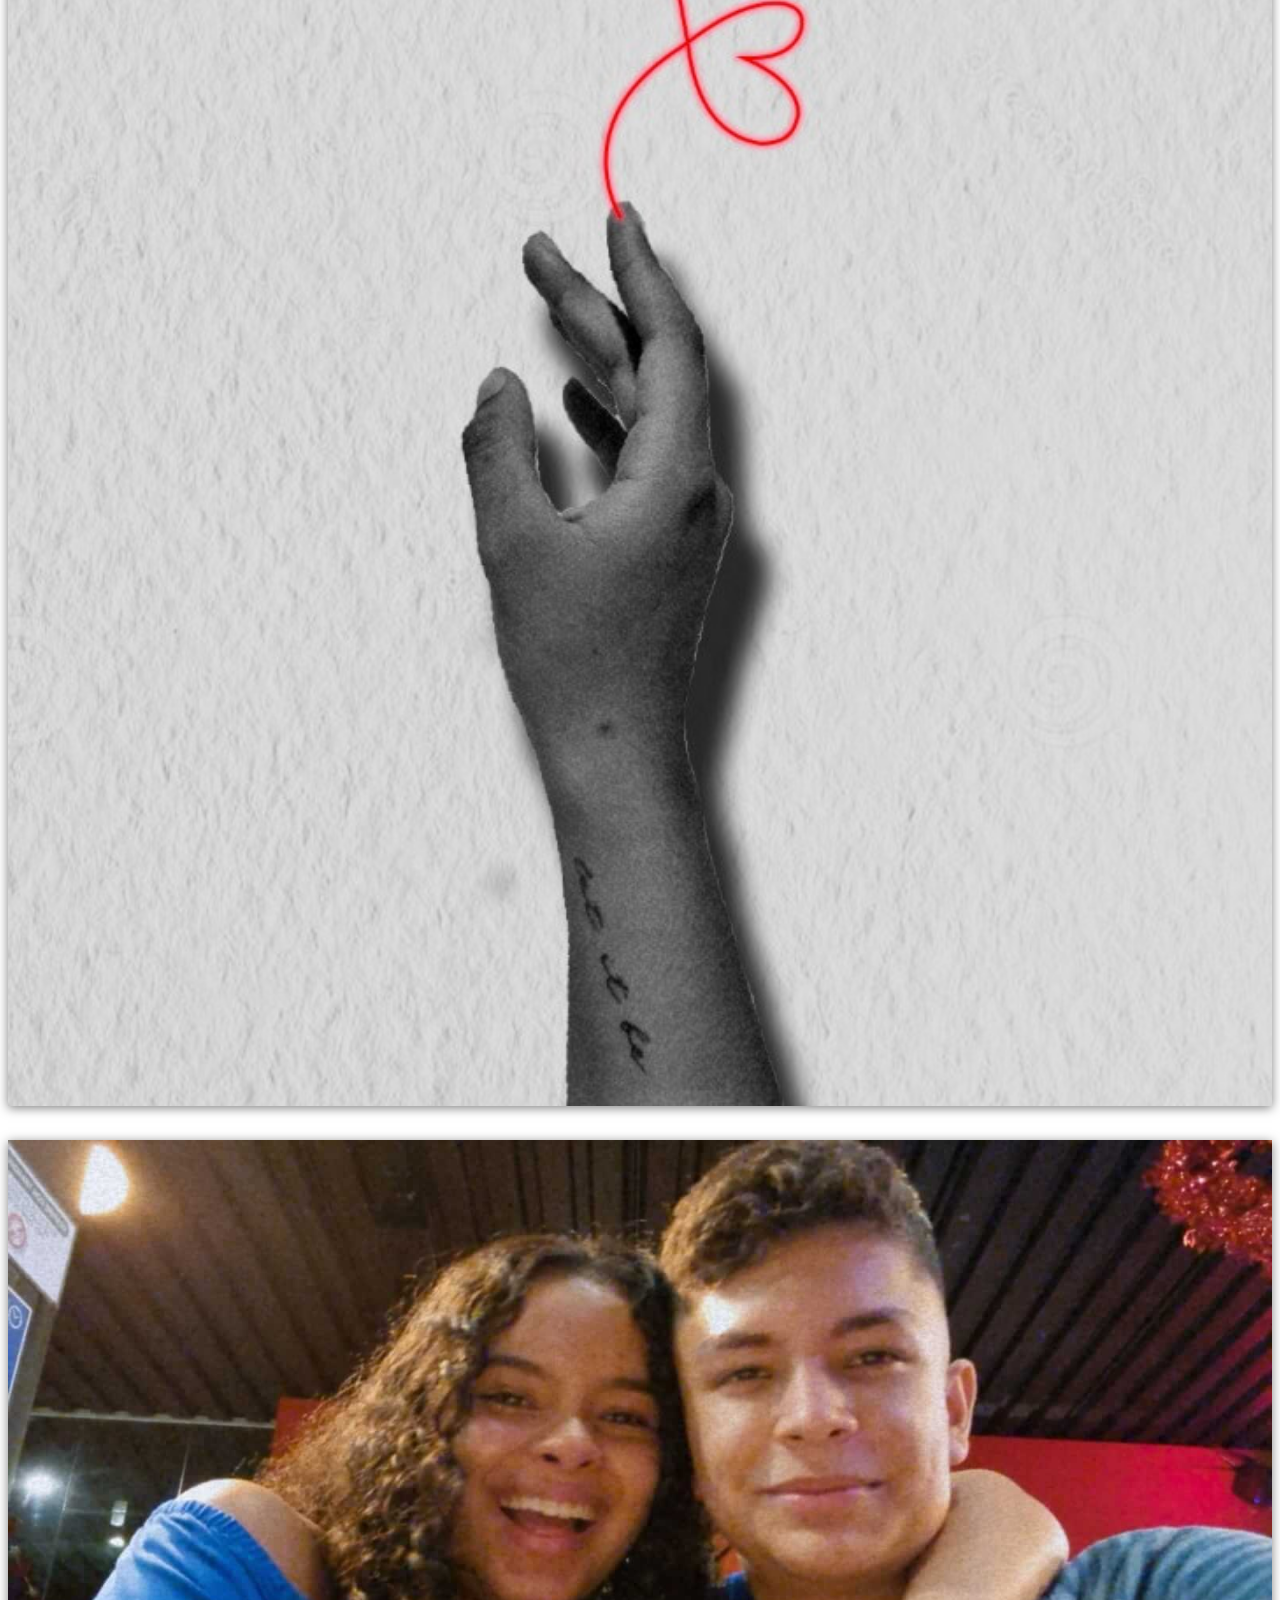
<file: gallery.html>
<!DOCTYPE html>
<html lang="en">
	<head>
		<meta charset="utf-8"> 
		<meta name="viewport" content="width=device-width,initial-scale=1"> 
        <meta name="description" content="Mf & Jd WebPage">
        <meta name="author" content="Juan David Torres">
		<title>MF JD | Gallery </title>
		<!--Fonts-->
		<link rel="preconnect" href="https://fonts.googleapis.com">
		<link rel="preconnect" href="https://fonts.gstatic.com" crossorigin>
		<link href="https://fonts.googleapis.com/css2?family=Montserrat:ital,wght@0,100;0,200;0,300;0,400;0,500;0,600;0,700;0,800;0,900;1,100;1,200;1,300;1,400;1,500;1,600;1,700;1,800;1,900&display=swap" rel="stylesheet">
		
		<!--Styles-->
		<link href="https://cdn.jsdelivr.net/npm/bootstrap@5.3.0-alpha2/dist/css/bootstrap.min.css" rel="stylesheet" integrity="sha384-aFq/bzH65dt+w6FI2ooMVUpc+21e0SRygnTpmBvdBgSdnuTN7QbdgL+OapgHtvPp" crossorigin="anonymous">
        <link rel="stylesheet" type="text/css" href="css/style.css">
		<link rel="shortcut icon" href="images/wedding-rings.png" type="image/x-icon">
		
	</head>

	<body>
		<header>
			<nav class="navbar navbar-expand-lg bg-body-tertiary p-3 pe-5 ps-5 ">
				<div class="container-fluid">
				  <a class="navbar-brand fs-3" href="index.html">MF <span class="fs-5">&</span>	JD</a>
				  <button class="navbar-toggler" type="button" data-bs-toggle="collapse" data-bs-target="#navbarNavAltMarkup" aria-controls="navbarNavAltMarkup" aria-expanded="false" aria-label="Toggle navigation">
					<span class="navbar-toggler-icon"></span>
				  </button>
				  <div class="collapse navbar-collapse justify-content-end " id="navbarNavAltMarkup">
					<div class="navbar-nav">
					  <a class="nav-link" href="gallery.html">Gallery</a>
					  <a class="nav-link" href="moments.html">Moments</a>
					  <a class="nav-link" href="to-do.html">To do</a>
					</div>
				  </div>
				</div>
			</nav>
		</header>

		<div class="title d-flex justify-content-center align-items-center mt-5">
			<h1>Gallery</h1>
		</div>
		
		<section id="dis-gallery" class="d-flex flex-row flex-wrap">
			<div class="col-lg-3 col-6 col-md-4 gal-col p-4">
				<img src="images/gallery/1.jpg" alt="img-1" width="100%" height="auto">
				<img src="images/gallery/2.jpg" alt="img-1" width="100%" height="auto">
				<img src="images/gallery/3.jpg" alt="img-1" width="100%" height="auto">
				<img src="images/gallery/4.jpg" alt="img-1" width="100%" height="auto">
				<img src="images/gallery/5.jpg" alt="img-1" width="100%" height="auto">
				<img src="images/gallery/6.jpg" alt="img-1" width="100%" height="auto">
				<img src="images/gallery/7.jpg" alt="img-1" width="100%" height="auto">
				<img src="images/gallery/8.jpg" alt="img-1" width="100%" height="auto">
				<img src="images/gallery/9.jpg" alt="img-1" width="100%" height="auto">
				<img src="images/gallery/10.jpg" alt="img-1" width="100%" height="auto">
				<img src="images/gallery/43.jpeg" alt="img-1" width="100%" height="auto">
				<img src="images/gallery/48.png" alt="img-1" width="100%" height="auto">
			</div>
			<div class="col-lg-3 col-6 col-md-4 gal-col p-4">
				<img src="images/gallery/11.jpg" alt="img-1" width="100%" height="auto">
				<img src="images/gallery/12.jpg" alt="img-1" width="100%" height="auto">
				<img src="images/gallery/13.jpg" alt="img-1" width="100%" height="auto">
				<img src="images/gallery/14.jpg" alt="img-1" width="100%" height="auto">
				<img src="images/gallery/15.jpg" alt="img-1" width="100%" height="auto">
				<img src="images/gallery/16.jpg" alt="img-1" width="100%" height="auto">
				<img src="images/gallery/17.jpg" alt="img-1" width="100%" height="auto">
				<img src="images/gallery/18.jpg" alt="img-1" width="100%" height="auto">
				<img src="images/gallery/19.jpg" alt="img-1" width="100%" height="auto">
				<img src="images/gallery/20.jpg" alt="img-1" width="100%" height="auto">
				<img src="images/gallery/44.jpeg" alt="img-1" width="100%" height="auto">
			</div>
			<div class="col-lg-3 col-6 col-md-4 gal-col p-4">
				<img src="images/gallery/21.jpg" alt="img-1" width="100%" height="auto">
				<img src="images/gallery/22.jpg" alt="img-1" width="100%" height="auto">
				<img src="images/gallery/23.jpg" alt="img-1" width="100%" height="auto">
				<img src="images/gallery/24.jpg" alt="img-1" width="100%" height="auto">
				<img src="images/gallery/25.jpg" alt="img-1" width="100%" height="auto">
				<img src="images/gallery/26.jpg" alt="img-1" width="100%" height="auto">
				<img src="images/gallery/27.jpg" alt="img-1" width="100%" height="auto">
				<img src="images/gallery/28.jpg" alt="img-1" width="100%" height="auto">
				<img src="images/gallery/29.jpg" alt="img-1" width="100%" height="auto">
				<img src="images/gallery/30.jpg" alt="img-1" width="100%" height="auto">
				<img src="images/gallery/45.jpeg" alt="img-1" width="100%" height="auto">
			</div>
			<div class="col-lg-3 col-6 col-md-4 gal-col p-4">
				<img src="images/gallery/31.jpeg" alt="img-1" width="100%" height="auto">
				<img src="images/gallery/32.jpeg" alt="img-1" width="100%" height="auto">
				<img src="images/gallery/33.jpeg" alt="img-1" width="100%" height="auto">
				<img src="images/gallery/34.jpeg" alt="img-1" width="100%" height="auto">
				<img src="images/gallery/35.jpeg" alt="img-1" width="100%" height="auto">
				<img src="images/gallery/36.jpeg" alt="img-1" width="100%" height="auto">
				<img src="images/gallery/37.jpeg" alt="img-1" width="100%" height="auto">
				<img src="images/gallery/40.jpeg" alt="img-1" width="100%" height="auto">
				<img src="images/gallery/41.jpeg" alt="img-1" width="100%" height="auto">
				<img src="images/gallery/42.jpeg" alt="img-1" width="100%" height="auto">
				<img src="images/gallery/46.jpeg" alt="img-1" width="100%" height="auto">
				<img src="images/gallery/47.jpeg" alt="img-1" width="100%" height="auto">
			</div>
		</section>

		<footer class="d-flex justify-content-center align-items-center text-center">
			<p class="fs-4 fst-italic">"When the sun shine we shine together"</p>
		</footer>

		<script src="javascript/index.js"></script>
		<script src="https://cdn.jsdelivr.net/npm/bootstrap@5.3.0-alpha2/dist/js/bootstrap.bundle.min.js" integrity="sha384-qKXV1j0HvMUeCBQ+QVp7JcfGl760yU08IQ+GpUo5hlbpg51QRiuqHAJz8+BrxE/N" crossorigin="anonymous"></script>
	</body>
</html>
<!-- Web Page Created By: Juan Torres -->
</file>
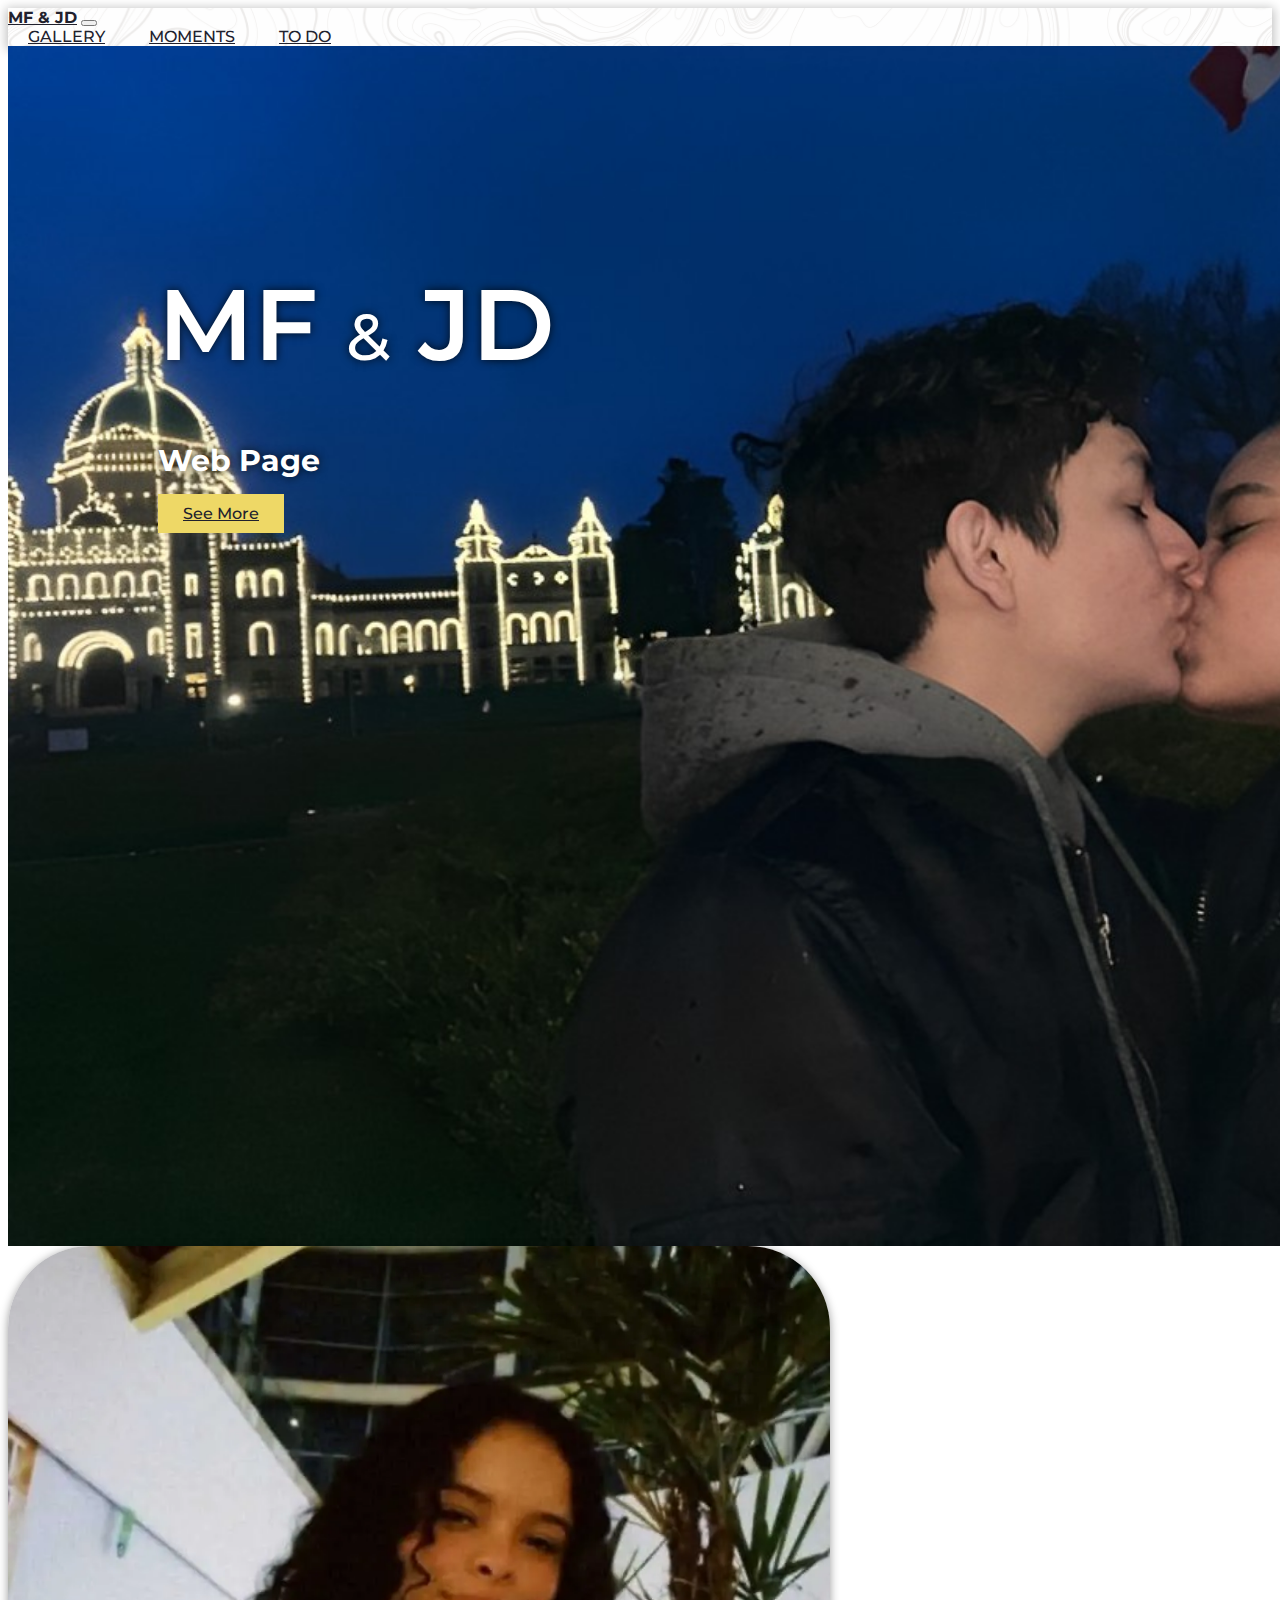
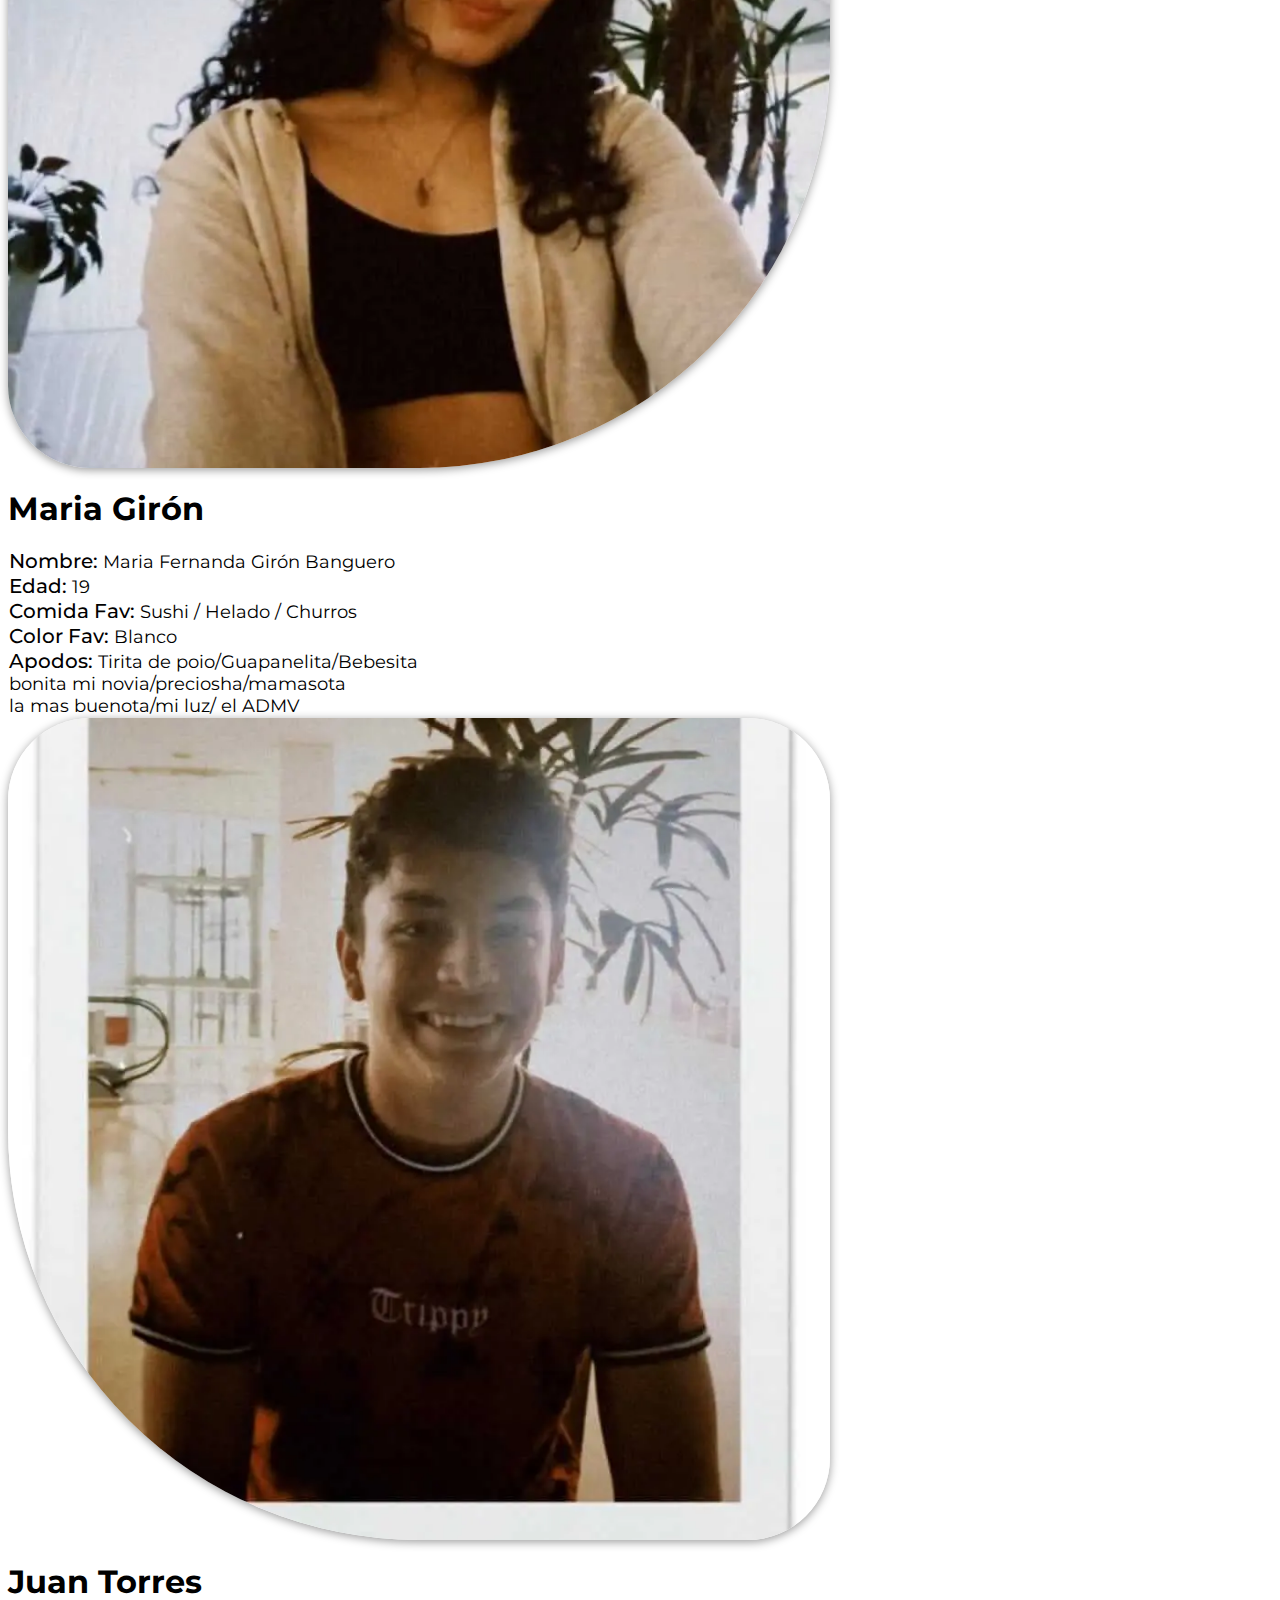
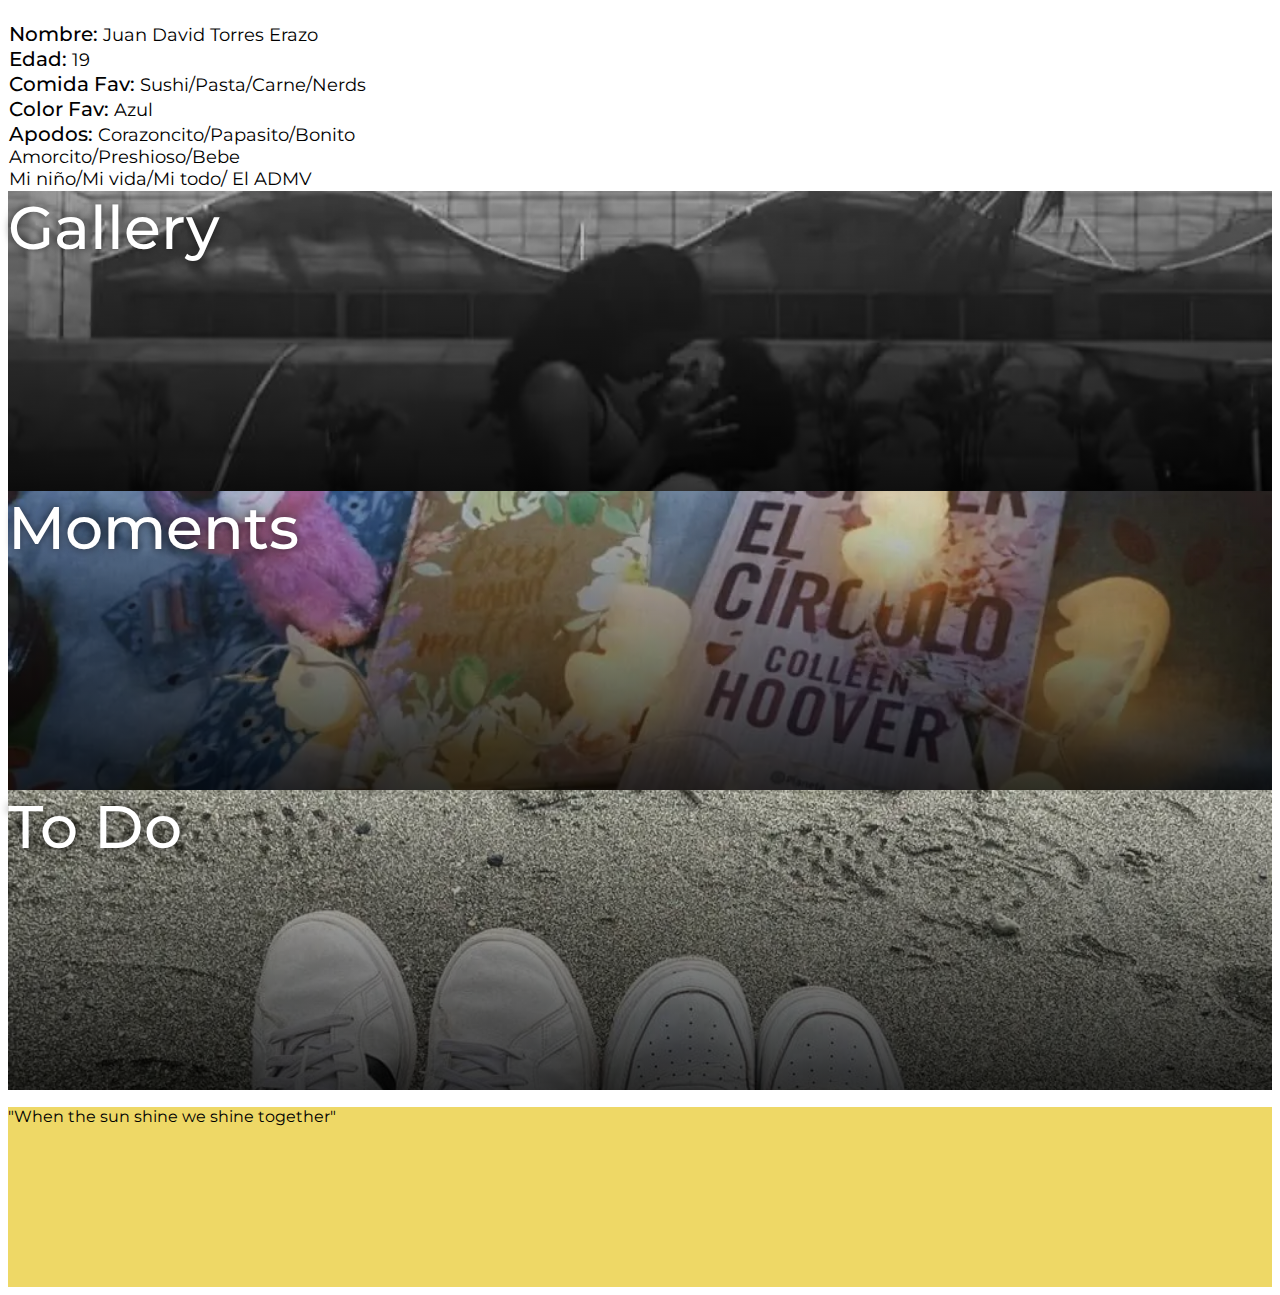
<file: home.html>
<!DOCTYPE html>
<html lang="en">
	<head>
		<meta charset="utf-8"> 
		<meta name="viewport" content="width=device-width,initial-scale=1"> 
        <meta name="description" content="Mf & Jd WebPage">
        <meta name="author" content="Juan David Torres">
		<title>MF JD | Home </title>
		<!--Fonts-->
		<link rel="preconnect" href="https://fonts.googleapis.com">
		<link rel="preconnect" href="https://fonts.gstatic.com" crossorigin>
		<link href="https://fonts.googleapis.com/css2?family=Montserrat:ital,wght@0,100;0,200;0,300;0,400;0,500;0,600;0,700;0,800;0,900;1,100;1,200;1,300;1,400;1,500;1,600;1,700;1,800;1,900&display=swap" rel="stylesheet">
		<!--Styles-->
		<link href="https://cdn.jsdelivr.net/npm/bootstrap@5.3.0-alpha2/dist/css/bootstrap.min.css" rel="stylesheet" integrity="sha384-aFq/bzH65dt+w6FI2ooMVUpc+21e0SRygnTpmBvdBgSdnuTN7QbdgL+OapgHtvPp" crossorigin="anonymous">
        <link rel="stylesheet" type="text/css" href="css/style.css">
		<link rel="shortcut icon" href="images/wedding-rings.png" type="image/x-icon">
		
	</head>

	<body>
		<header>
			
			<nav class="navbar navbar-expand-lg bg-body-tertiary p-3 pe-5 ps-5 ">
				<div class="container-fluid">
				  <a class="navbar-brand fs-3" href="home.html">MF <span class="fs-5">&</span>	JD</a>
				  <button class="navbar-toggler" type="button" data-bs-toggle="collapse" data-bs-target="#navbarNavAltMarkup" aria-controls="navbarNavAltMarkup" aria-expanded="false" aria-label="Toggle navigation">
					<span class="navbar-toggler-icon"></span>
				  </button>
				  <div class="collapse navbar-collapse justify-content-end " id="navbarNavAltMarkup">
					<div class="navbar-nav">
					  <a class="nav-link" href="gallery.html">Gallery</a>
					  <a class="nav-link" href="moments.html">Moments</a>
					  <a class="nav-link" href="to-do.html">To do</a>
					</div>
				  </div>
				</div>

			  </nav>
			
		</header>
		
		<section id="showcase" class="d-flex justify-content-md-start justify-content-center align-items-end ">
			<div class="d-flex align-items-center flex-column">
				<h1 class="m-0">MF <span>&</span> JD</h1>
				<h2>Web Page</h2>
				<a href="#profiles" class="btn btn-primary fs-5 m-2">See More</a>
			</div>
		</section>

		<section id="profiles" class="vh-100 d-flex align-items-center justify-content-center flex-column pt-5">
			<div class="profile d-flex flex-row p-5 justify-content-center align-items-center">
				<div class="col-4 p-5">
					<div class="profile-image pro-mf"></div>
				</div>
				<div class="d-flex col-5 justify-content-center flex-column align-items-start ">
					<h1 class="profile-name">Maria Girón</h1>
					<p class="detail"><span>Nombre: </span>Maria Fernanda Girón Banguero</p>
					<p class="detail"><span>Edad: </span>19</p>
					<p class="detail"><span>Comida Fav: </span>Sushi / Helado / Churros</p>
					<p class="detail"><span>Color Fav: </span>Blanco</p>
					<p class="detail"><span>Apodos: </span>Tirita de poio/Guapanelita/Bebesita <br>bonita mi novia/preciosha/mamasota <br>la mas buenota/mi luz/ el ADMV </p>
				</div>

			</div>

			<div class="profile d-flex flex-row-reverse p-5 justify-content-center align-items-center">
				<div class="col-4 p-5">
					<div class="profile-image pro-jd"></div>
				</div>
				<div class="d-flex col-5 justify-content-center flex-column align-items-center">
					<h1 class="profile-name">Juan Torres</h1>
					<p class="detail"><span>Nombre: </span>Juan David Torres Erazo </p>
					<p class="detail"><span>Edad: </span>19 </p>
					<p class="detail"><span>Comida Fav: </span>Sushi/Pasta/Carne/Nerds </p>
					<p class="detail"><span>Color Fav: </span>Azul </p>
					<p class="detail"><span>Apodos: </span>Corazoncito/Papasito/Bonito <br> Amorcito/Preshioso/Bebe <br>  Mi niño/Mi vida/Mi todo/ El ADMV </p>
				</div>
			</div>
		</section>

		<section id="links" class="vh-100 mt-4">
			<div class="page-link link-gallery d-flex justify-content-center align-items-center">
				<div class="inner-shadow d-flex justify-content-center align-items-center">
					<a href="gallery.html">Gallery </a>
				</div>
			</div>
			<div class="page-link link-moments d-flex justify-content-center align-items-center">
				<div class="inner-shadow d-flex justify-content-center align-items-center">
					<a href="moments.html">Moments </a>
				</div>
			</div>
			<div class="page-link link-to-do d-flex justify-content-center align-items-center">
				<div class="inner-shadow d-flex justify-content-center align-items-center">
					<a href="to-do.html">To Do </a>
				</div>
			</div>
		</section>

		<footer class="d-flex justify-content-center align-items-center">
			<p class="fs-4 fst-italic">"When the sun shine we shine together"</p>
		</footer>

		
		<script src="https://cdn.jsdelivr.net/npm/bootstrap@5.3.0-alpha2/dist/js/bootstrap.bundle.min.js" integrity="sha384-qKXV1j0HvMUeCBQ+QVp7JcfGl760yU08IQ+GpUo5hlbpg51QRiuqHAJz8+BrxE/N" crossorigin="anonymous"></script>
		<!-- <script src="javascript/countdown.js"></script> -->
		<script src="javascript/index.js"></script>
	</body>
</html>
<!-- Web Page Created By: Juan Torres -->
</file>
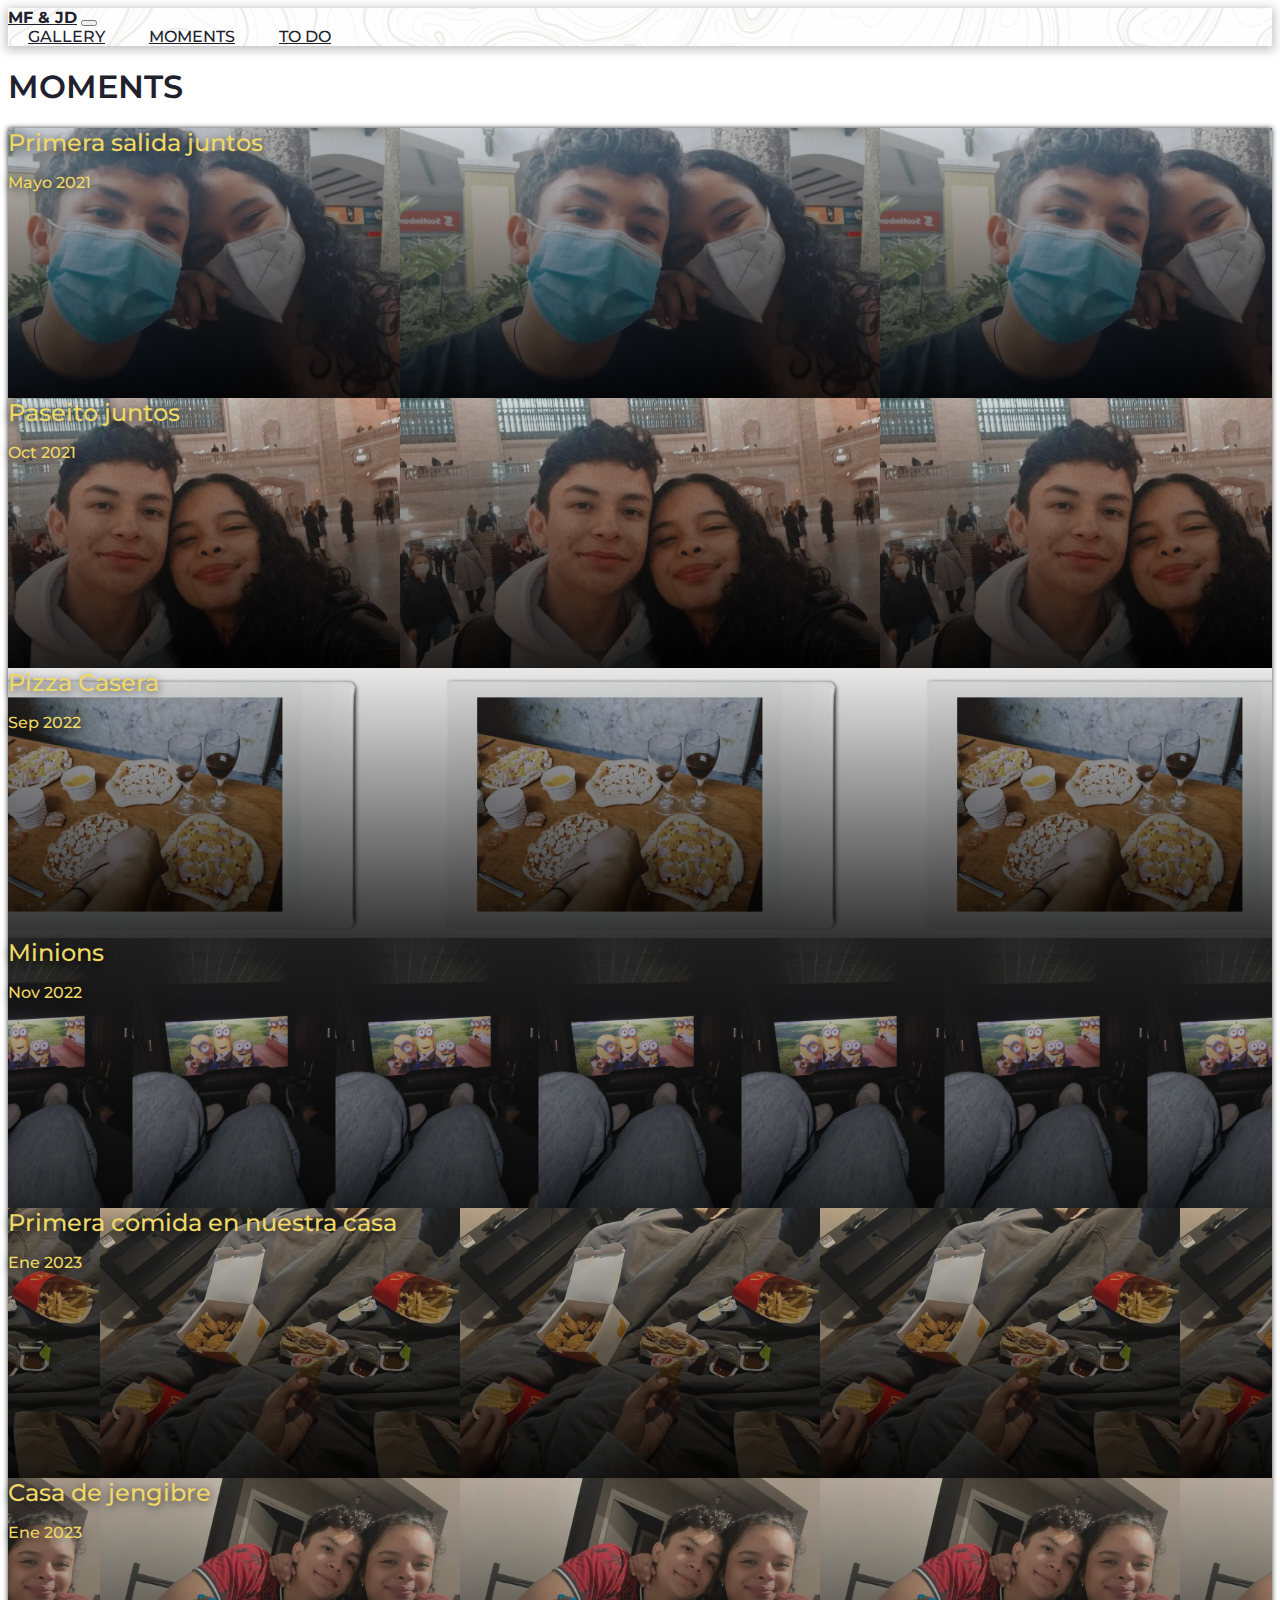
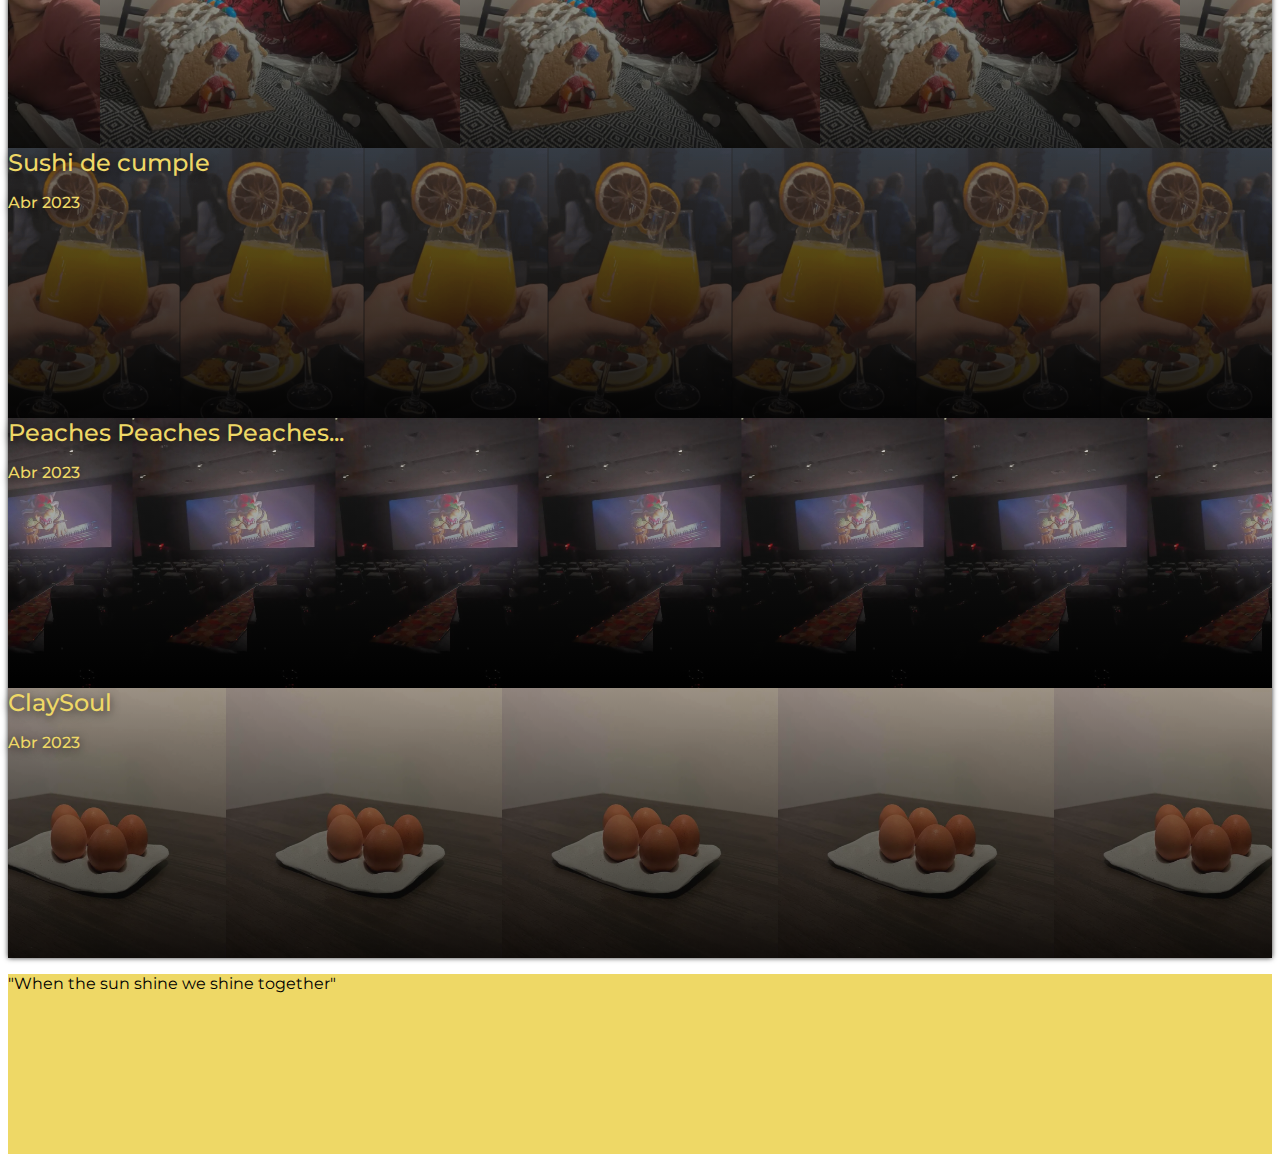
<file: moments.html>
<!DOCTYPE html>
<html lang="en">
	<head>
		<meta charset="utf-8"> 
		<meta name="viewport" content="width=device-width,initial-scale=1"> 
        <meta name="description" content="Mf & Jd WebPage">
        <meta name="author" content="Juan David Torres">
		<title>MF JD | Moments </title>
		<!--Fonts-->
		<link rel="preconnect" href="https://fonts.googleapis.com">
		<link rel="preconnect" href="https://fonts.gstatic.com" crossorigin>
		<link href="https://fonts.googleapis.com/css2?family=Montserrat:ital,wght@0,100;0,200;0,300;0,400;0,500;0,600;0,700;0,800;0,900;1,100;1,200;1,300;1,400;1,500;1,600;1,700;1,800;1,900&display=swap" rel="stylesheet">
		
		<!--Styles-->
		<link href="https://cdn.jsdelivr.net/npm/bootstrap@5.3.0-alpha2/dist/css/bootstrap.min.css" rel="stylesheet" integrity="sha384-aFq/bzH65dt+w6FI2ooMVUpc+21e0SRygnTpmBvdBgSdnuTN7QbdgL+OapgHtvPp" crossorigin="anonymous">
        <link rel="stylesheet" type="text/css" href="css/style.css">
		<link rel="shortcut icon" href="images/wedding-rings.png" type="image/x-icon">
		
	</head>

	<body>
		<header>
			<nav class="navbar navbar-expand-lg bg-body-tertiary p-3 pe-5 ps-5 ">
				<div class="container-fluid">
				  <a class="navbar-brand fs-3" href="index.html">MF <span class="fs-5">&</span>	JD</a>
				  <button class="navbar-toggler" type="button" data-bs-toggle="collapse" data-bs-target="#navbarNavAltMarkup" aria-controls="navbarNavAltMarkup" aria-expanded="false" aria-label="Toggle navigation">
					<span class="navbar-toggler-icon"></span>
				  </button>
				  <div class="collapse navbar-collapse justify-content-end " id="navbarNavAltMarkup">
					<div class="navbar-nav">
					  <a class="nav-link" href="gallery.html">Gallery</a>
					  <a class="nav-link" href="moments.html">Moments</a>
					  <a class="nav-link" href="to-do.html">To do</a>
					</div>
				  </div>
				</div>
			</nav>
		</header>

		<div class="title d-flex justify-content-center align-items-center mt-5">
			<h1>Moments</h1>
		</div>

		<section id="dis-moments" class="mt-5">
			<div class="moment mome-1 ">
				<div class="inner-shadow d-flex justify-content-center align-items-center flex-column text-center">
					<h2>Primera salida juntos</h2>
					<p>Mayo 2021</p>
				</div>
			</div>
			<div class="moment mome-2 d-flex justify-content-center align-items-center flex-column text-center">
				<div class="inner-shadow d-flex justify-content-center align-items-center flex-column text-center">
					<h2>Paseito juntos</h2>
					<p>Oct 2021</p>
				</div>
			</div>
			<div class="moment mome-3 d-flex justify-content-center align-items-center flex-column text-center">
				<div class="inner-shadow d-flex justify-content-center align-items-center flex-column text-center">
					<h2>Pizza Casera</h2>
					<p>Sep 2022</p>
				</div>
			</div>
			<div class="moment mome-4 d-flex justify-content-center align-items-center flex-column text-center">
				<div class="inner-shadow d-flex justify-content-center align-items-center flex-column text-center">
					<h2>Minions</h2>
					<p>Nov 2022</p>
				</div>
			</div>
			<div class="moment mome-5 d-flex justify-content-center align-items-center flex-column text-center">
				<div class="inner-shadow d-flex justify-content-center align-items-center flex-column text-center">
					<h2>Primera comida en nuestra casa</h2>
					<p>Ene 2023</p>
				</div>
			</div>
			<div class="moment mome-6 d-flex justify-content-center align-items-center flex-column text-center">
				<div class="inner-shadow d-flex justify-content-center align-items-center flex-column text-center">
					<h2>Casa de jengibre</h2>
					<p>Ene 2023</p>
				</div>
			</div>
			<div class="moment mome-7 d-flex justify-content-center align-items-center flex-column text-center">
				<div class="inner-shadow d-flex justify-content-center align-items-center flex-column text-center">
					<h2>Sushi de cumple</h2>
					<p>Abr 2023</p>
				</div>
			</div>
			<div class="moment mome-8 d-flex justify-content-center align-items-center flex-column text-center">
				<div class="inner-shadow d-flex justify-content-center align-items-center flex-column text-center">
					<h2>Peaches Peaches Peaches...</h2>
					<p>Abr 2023</p>
				</div>
			</div>
			<div class="moment mome-9 d-flex justify-content-center align-items-center flex-column text-center ">
				<div class="inner-shadow d-flex justify-content-center align-items-center flex-column text-center ">
					<h2>ClaySoul</h2>
					<p>Abr 2023</p>
				</div>
			</div>
		</section>

		<footer class="d-flex justify-content-center align-items-center text-center">
			<p class="fs-4 fst-italic">"When the sun shine we shine together"</p>
		</footer>

		<script src="javascript/index.js"></script>
		<script src="https://cdn.jsdelivr.net/npm/bootstrap@5.3.0-alpha2/dist/js/bootstrap.bundle.min.js" integrity="sha384-qKXV1j0HvMUeCBQ+QVp7JcfGl760yU08IQ+GpUo5hlbpg51QRiuqHAJz8+BrxE/N" crossorigin="anonymous"></script>
	</body>
</html>
<!-- Web Page Created By: Juan Torres -->
</file>
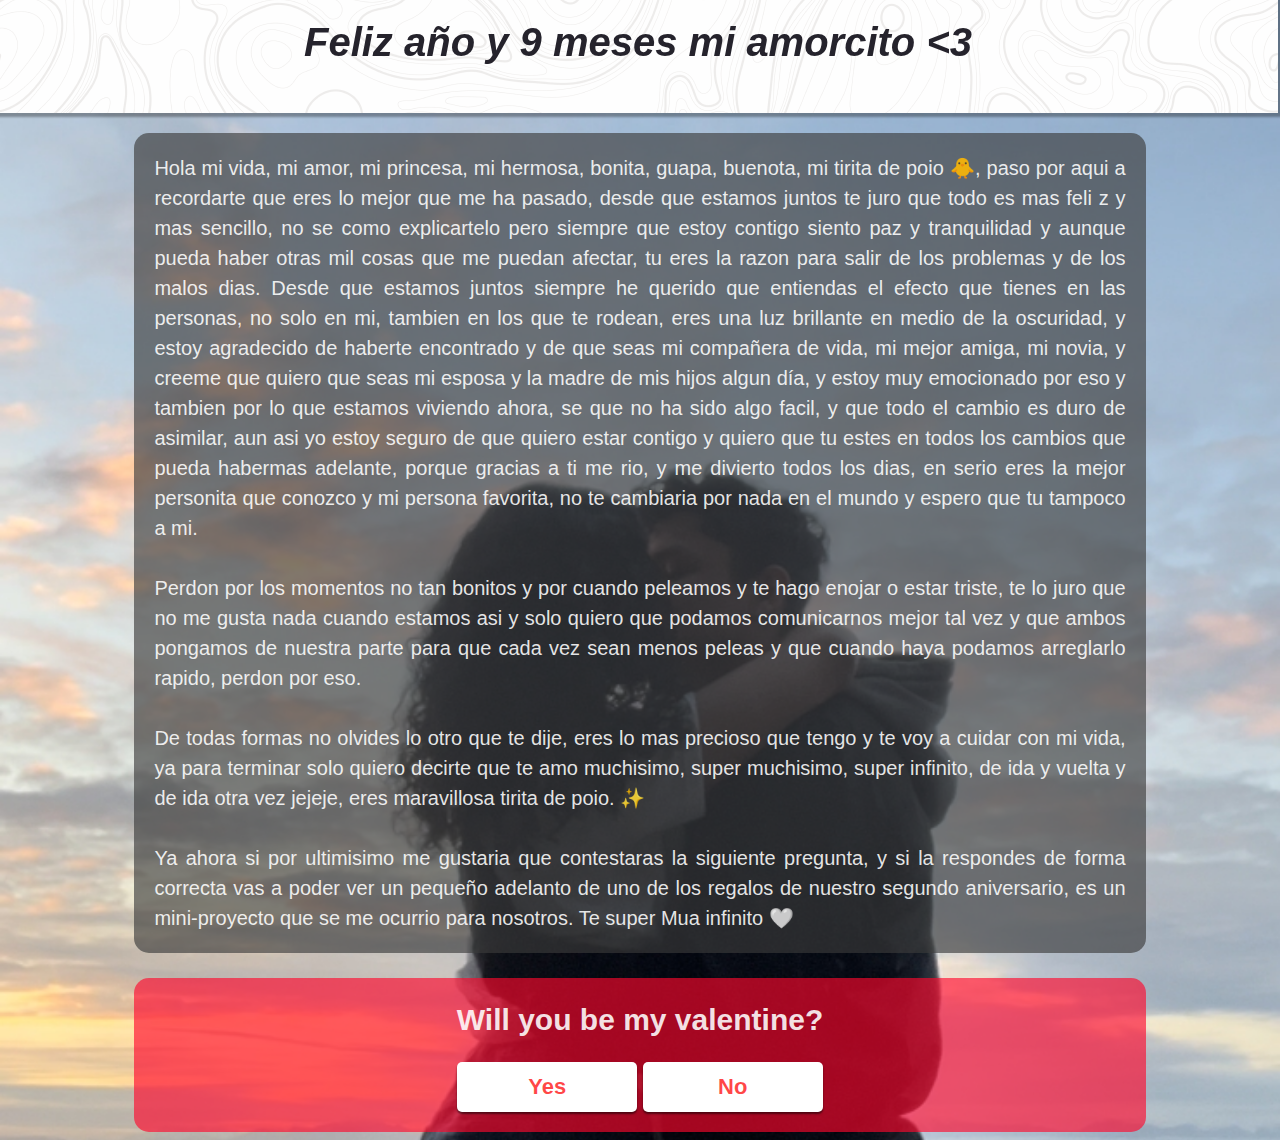
<file: Mf & Jd WebSite v0.0/1402.html>
<!DOCTYPE html>
<html lang="en">
	<head>
		<meta charset="utf-8"> 
		<meta name="viewport" content="width=device-width,initial-scale=1"> 
		<title>Feliz mes mi vida</title>
        <link rel="stylesheet" href="css/style1402.css">
	</head>
	<body id="card">
		
		<div class="header"> 
            <div id="tittle">
                <h1>Feliz año y 9 meses mi amorcito <3 </h1>
            </div>
        </div>

		<main id="main-card">
			<section id="carta">
				<div class="container">
					<p> Hola mi vida, mi amor, mi princesa, mi hermosa, bonita, guapa, buenota, mi tirita de poio 🐥, paso por 
						aqui a recordarte que eres lo mejor que me ha pasado, desde que estamos juntos te juro que todo es mas
						feli	z y mas sencillo, no se como explicartelo pero siempre que estoy contigo siento paz y tranquilidad
						y aunque pueda haber otras mil cosas que me puedan afectar, tu eres la razon para salir de los problemas
						y de los malos dias. Desde que estamos juntos siempre he querido que entiendas el efecto que tienes en las
						personas, no solo en mi, tambien en los que te rodean, eres una luz brillante en medio de la oscuridad,
						y estoy agradecido de haberte encontrado y de que seas mi compañera de vida, mi mejor amiga, mi novia,
						y creeme que quiero que seas mi esposa y la madre de mis hijos algun día, y estoy muy emocionado por eso 
						y tambien por lo que estamos viviendo ahora, se que no ha sido algo facil, y que todo el cambio es duro 
						de asimilar, aun asi yo estoy seguro de que quiero estar contigo y quiero que tu estes en todos los cambios
						que pueda habermas adelante, porque gracias a ti me rio, y me divierto todos los dias, en serio eres la mejor
						personita que conozco y mi persona favorita, no te cambiaria por nada en el mundo y espero que tu tampoco a mi.
						<br><br>
						Perdon por los momentos no tan bonitos y por cuando peleamos y te hago enojar o estar triste, te lo juro que 
						no me gusta nada cuando estamos asi y solo quiero que podamos comunicarnos mejor tal vez y que ambos 
						pongamos de nuestra parte para que cada vez sean menos peleas y que cuando haya podamos arreglarlo rapido,
						perdon por eso.
						<br><br>                                                                                         
						De todas formas no olvides lo otro que te dije, eres lo mas precioso que tengo y te voy a cuidar con mi vida,
						ya para terminar solo quiero decirte que te amo muchisimo, super muchisimo, super infinito, de ida y vuelta y 
						de ida otra vez jejeje, eres maravillosa tirita de poio. ✨
						<br><br>                                               
						Ya ahora si por ultimisimo me gustaria que contestaras la siguiente pregunta, y si la respondes de forma correcta
						vas a poder ver un pequeño adelanto de uno de los regalos de nuestro segundo aniversario, es un mini-proyecto que 
						se me ocurrio para nosotros. Te super Mua infinito 🤍

					</p>
				</div>
			</section>

			<section id="valentine-prop">
				<div class="container">
					<h2>Will you be my valentine?</h2>
					<form action="Home.html" method="post" id="valentines_proposal"">
						<button id="yes_no" type="submit">Yes</button>
						<button id="yes_no" type="reset">No</button>
					</form>
				</div>
			</section>
		</main>

	</body>
</html>
<!-- Web Page Created By: Juan Torres -->
</file>
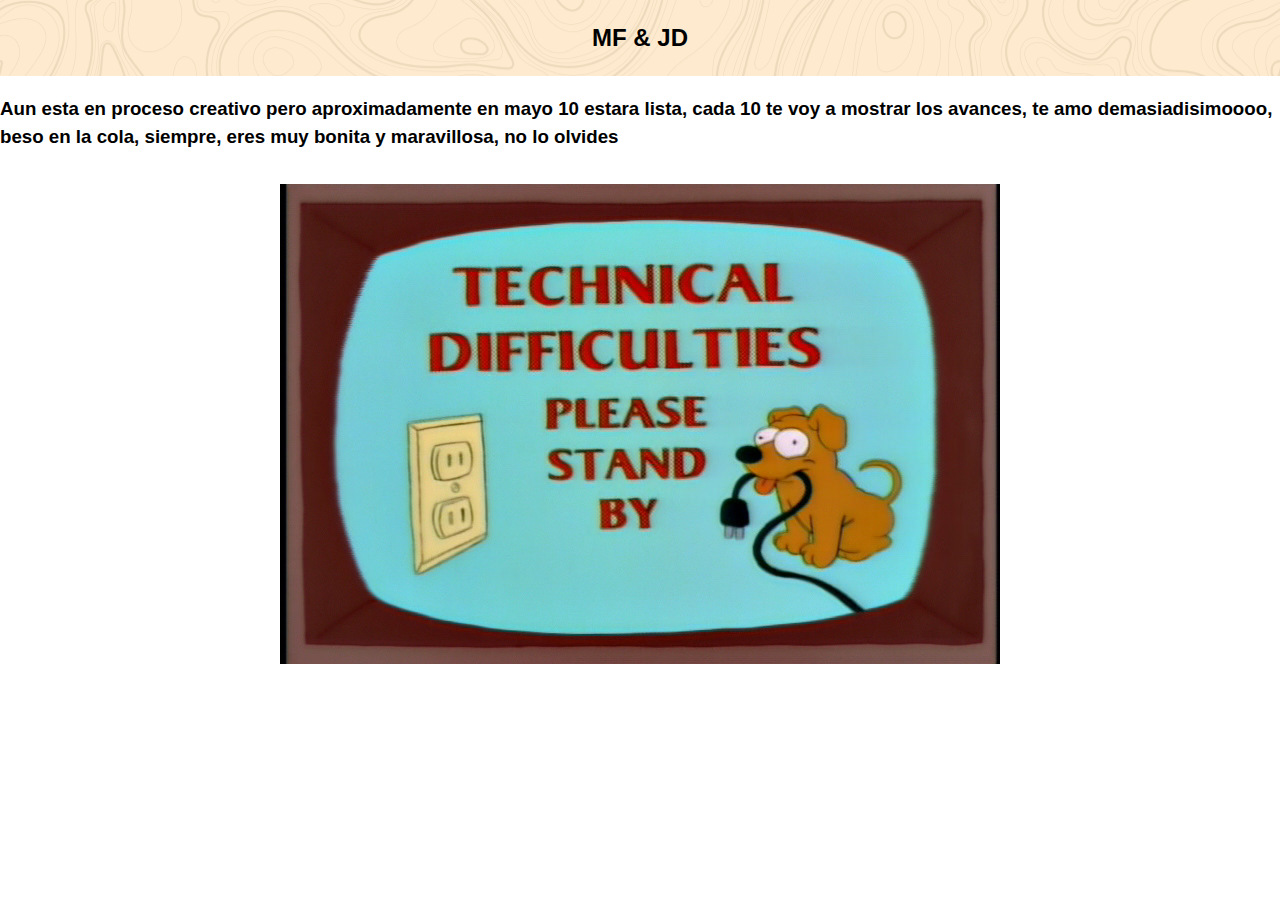
<file: Mf & Jd WebSite v0.0/Home.html>
<!DOCTYPE html>
<html lang="en">
	<head>
		<meta charset="utf-8"> 
		<meta name="viewport" content="width=device-width,initial-scale=1"> 
        <meta name="description" content="Mf & Jd WebPage">
        <meta name="author" content="Juan David Torres">
		<title>MF & JD | Home </title>
        <link rel="stylesheet" type="text/css" href="css/style.css">
	</head>

	<body>
		<header class="bg-color">
			<div class="container">
				<div id="head_tittle">
					<h2>MF & JD</h2>
				</div>

				<nav>

				</nav>
				

			</div>
		</header>
		<main>
			<h3>Aun esta en proceso creativo pero aproximadamente en mayo 10 estara lista, cada 10 te voy a mostrar los avances,
				te amo demasiadisimoooo, beso en la cola, siempre, eres muy bonita y maravillosa, no lo olvides
			</h3>
			<div class="container">
				<img src="images/home/tissues.jpg">
				
			</div>
		</main>
	</body>
</html>
<!-- Web Page Created By: Juan Torres -->
</file>
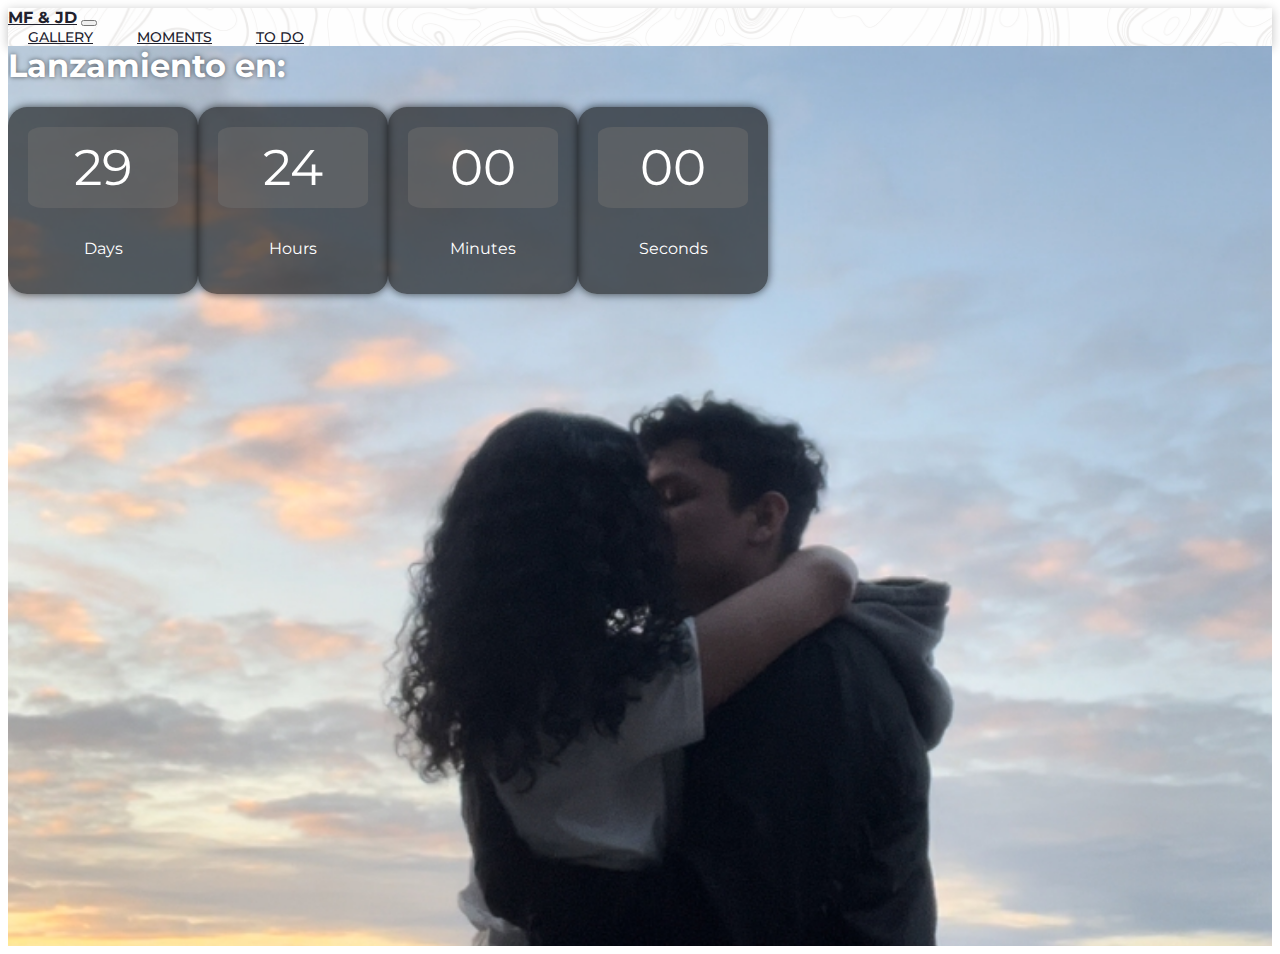
<file: Mf-Jd-WebSite-v0.5/home.html>
<!DOCTYPE html>
<html lang="en">
	<head>
		<meta charset="utf-8"> 
		<meta name="viewport" content="width=device-width,initial-scale=1"> 
        <meta name="description" content="Mf & Jd WebPage">
        <meta name="author" content="Juan David Torres">
		<title>MF & JD | Home </title>
		<!--Fonts-->
		<link rel="preconnect" href="https://fonts.googleapis.com">
		<link rel="preconnect" href="https://fonts.gstatic.com" crossorigin>
		<link href="https://fonts.googleapis.com/css2?family=Montserrat:ital,wght@0,100;0,200;0,300;0,400;0,500;0,600;0,700;0,800;0,900;1,100;1,200;1,300;1,400;1,500;1,600;1,700;1,800;1,900&display=swap" rel="stylesheet">
		<!--Styles-->
		<link href="https://cdn.jsdelivr.net/npm/bootstrap@5.3.0-alpha2/dist/css/bootstrap.min.css" rel="stylesheet" integrity="sha384-aFq/bzH65dt+w6FI2ooMVUpc+21e0SRygnTpmBvdBgSdnuTN7QbdgL+OapgHtvPp" crossorigin="anonymous">
        <link rel="stylesheet" type="text/css" href="css/style.css">
		
	</head>

	<body>
		
		<header class="fixed-top">
			<nav class="navbar navbar-expand-lg bg-body-tertiary p-3 pe-5 ps-5 ">
				<div class="container-fluid">
				  <a class="navbar-brand fs-3" href="home.html">MF <span class="fs-5">&</span>	JD</a>
				  <button class="navbar-toggler" type="button" data-bs-toggle="collapse" data-bs-target="#navbarNavAltMarkup" aria-controls="navbarNavAltMarkup" aria-expanded="false" aria-label="Toggle navigation">
					<span class="navbar-toggler-icon"></span>
				  </button>
				  <div class="collapse navbar-collapse d-flex justify-content-end" id="navbarNavAltMarkup">
					<div class="navbar-nav">
					  <a class="nav-link" href="gallery.html">Gallery</a>
					  <a class="nav-link" href="moments.html">Moments</a>
					  <a class="nav-link" href="to-do.html">To do</a>
					</div>
				  </div>
				</div>

			  </nav>
		</header>
		
		<div class="content">
			<section id="countdown" class="container-fluid vh-100 align-items-center d-flex flex-column justify-content-end">
				<h1>Lanzamiento en:</h1>
				<div class="count container justify-content-center d-flex">
					<div class="block m-5">
						<div class="days" id="days">--</div>
						<p>Days</p>
					</div>
	
					<div class="block m-5">
						<div class="hours" id="hours">--</div>
						<p>Hours</p>
					</div>
	
					<div class="block m-5">
						<div class="minutes" id="minutes">--</div>
						<p>Minutes</p>
					</div>
	
					<div class="block m-5">
						<div class="seconds" id="seconds">--</div>
						<p>Seconds</p>
					</div>
				</div>
			</section>
	
		
		</div>

		

		
		<script src="https://cdn.jsdelivr.net/npm/bootstrap@5.3.0-alpha2/dist/js/bootstrap.bundle.min.js" integrity="sha384-qKXV1j0HvMUeCBQ+QVp7JcfGl760yU08IQ+GpUo5hlbpg51QRiuqHAJz8+BrxE/N" crossorigin="anonymous"></script>
		<script src="javascript/countdown.js"></script>
	</body>
</html>
<!-- Web Page Created By: Juan Torres -->
</file>
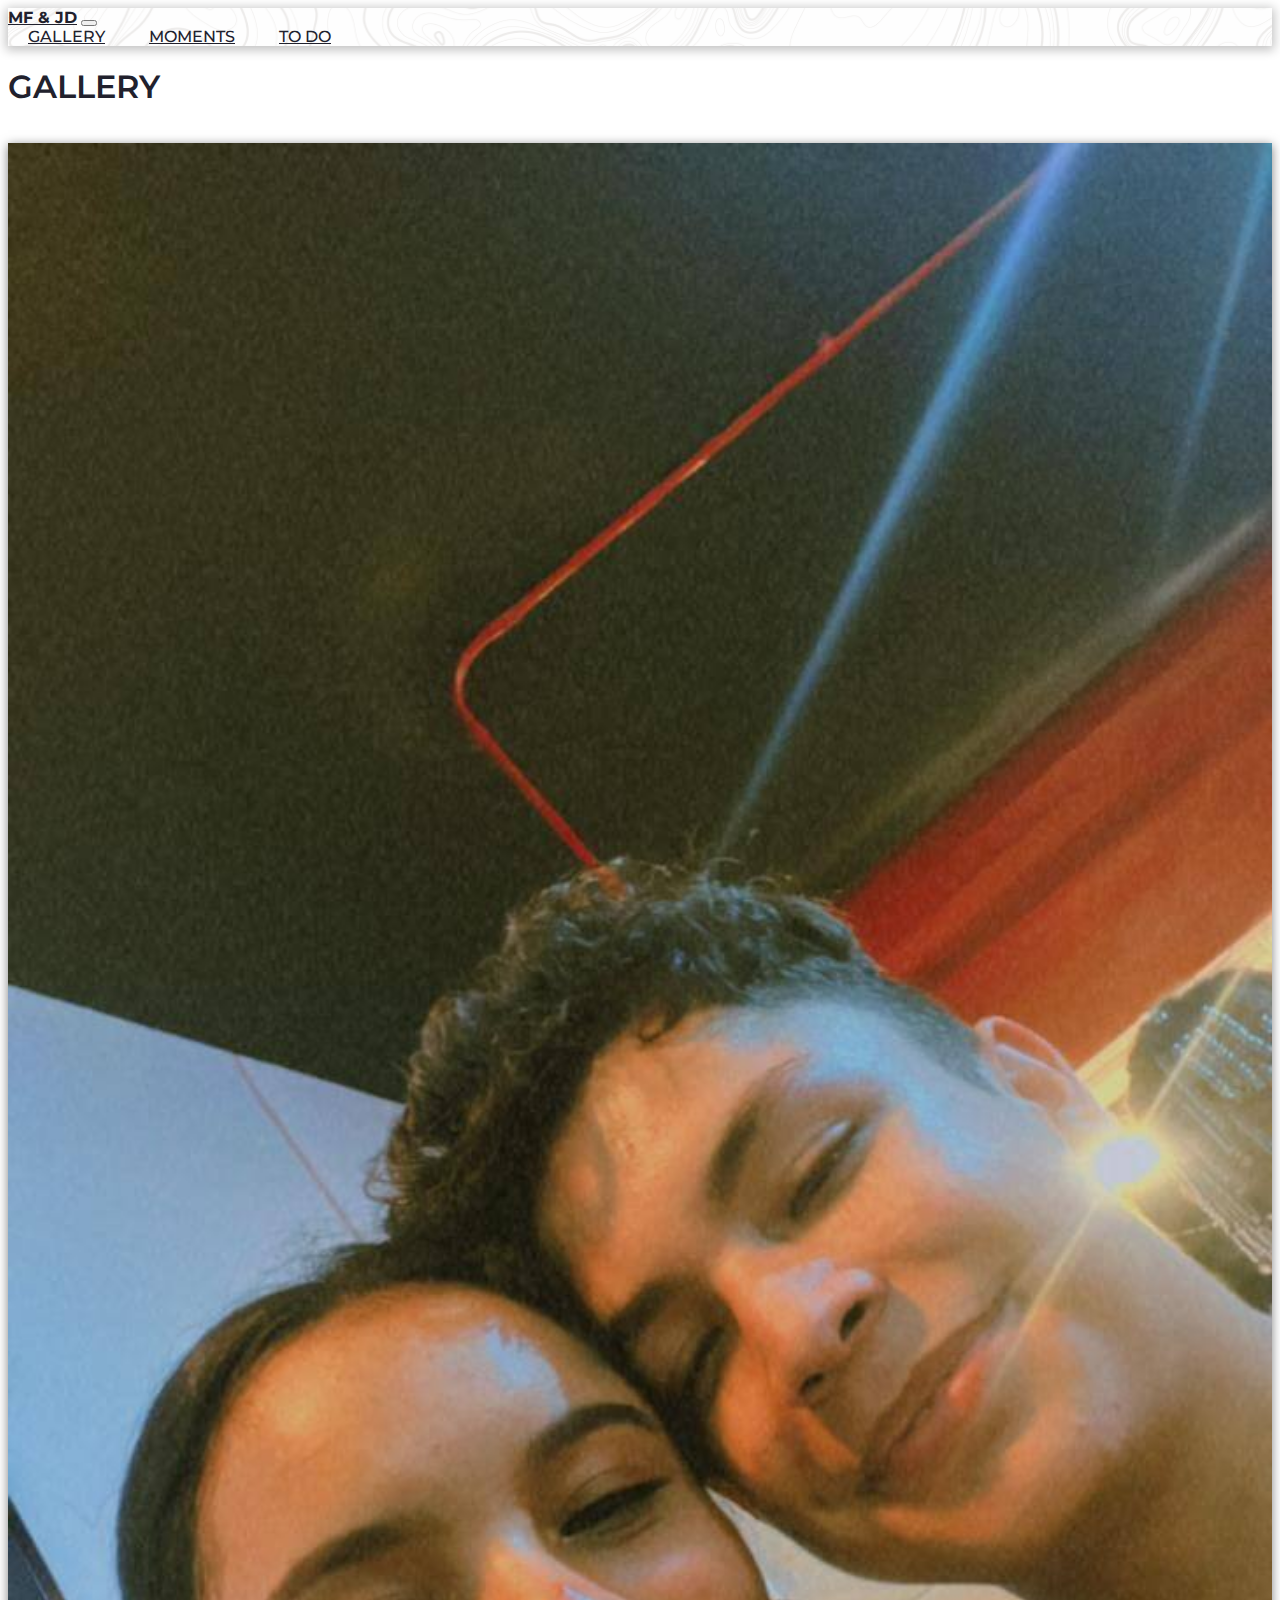
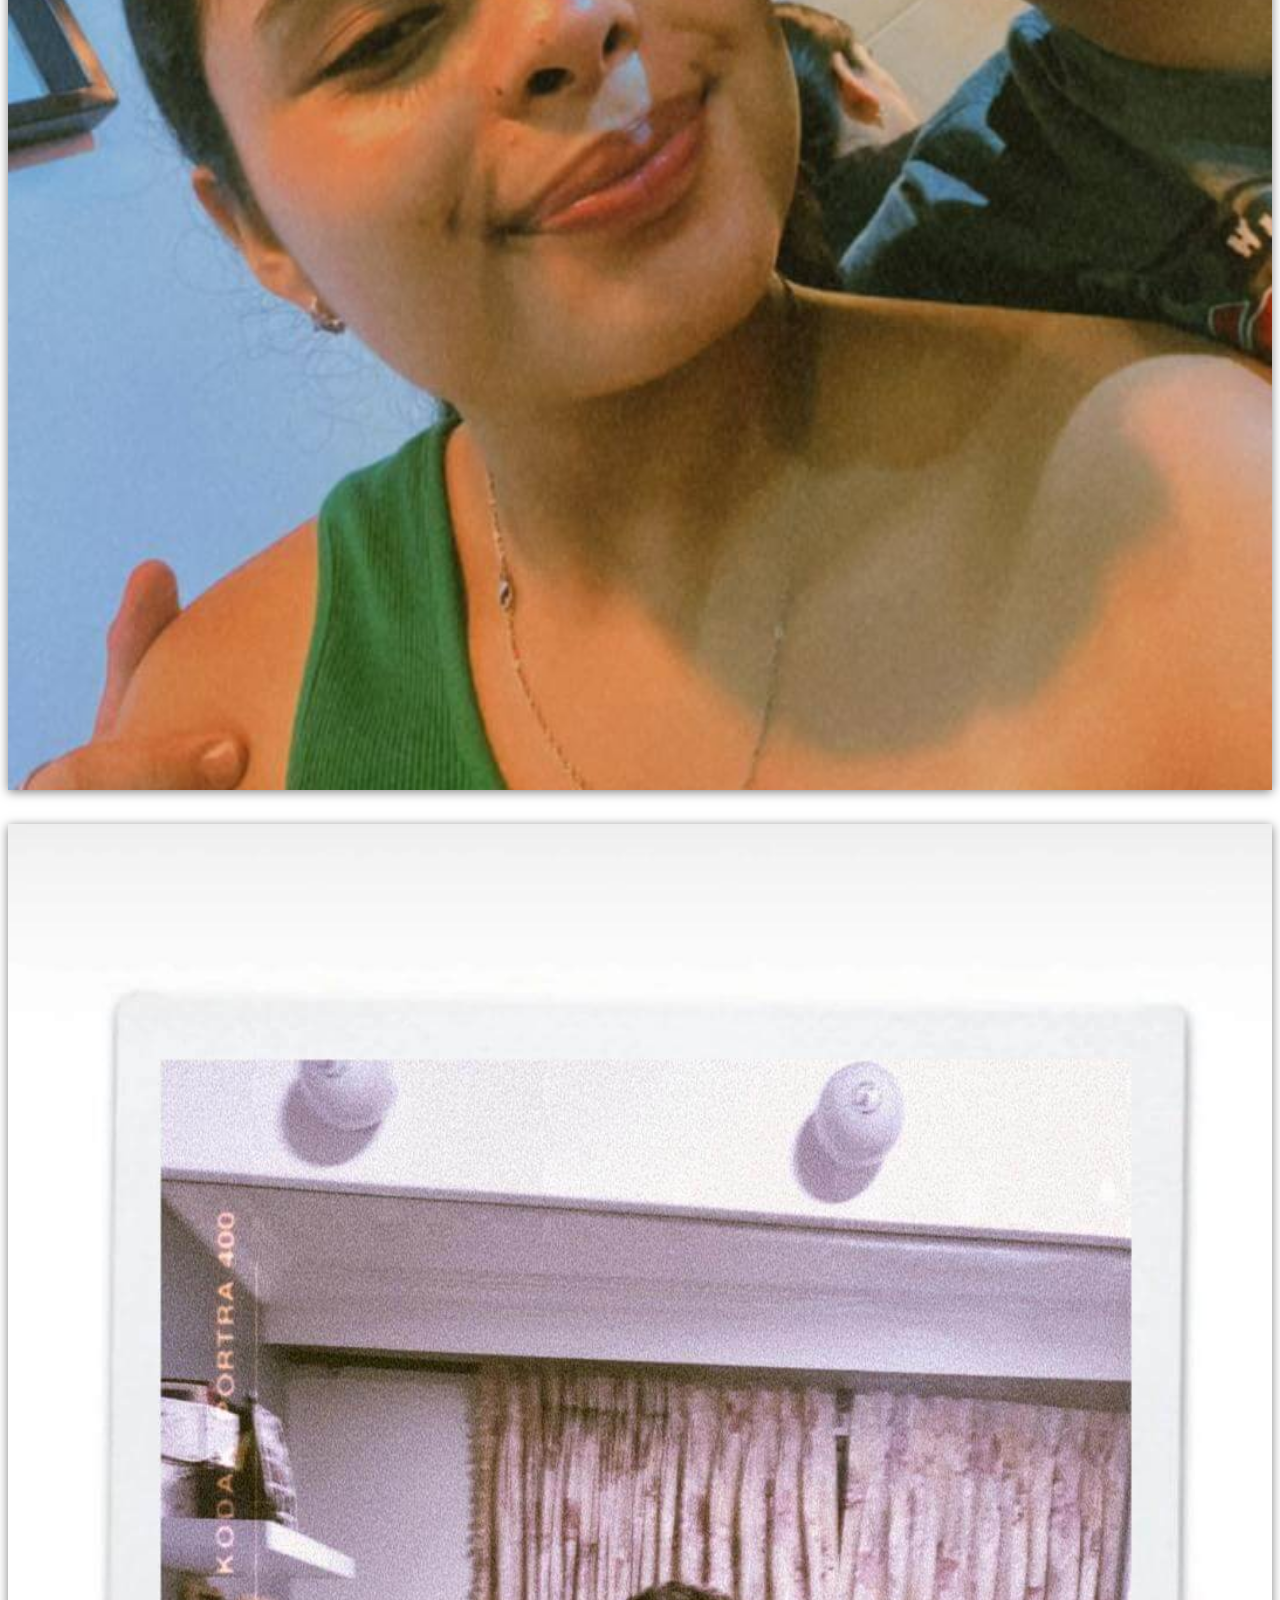
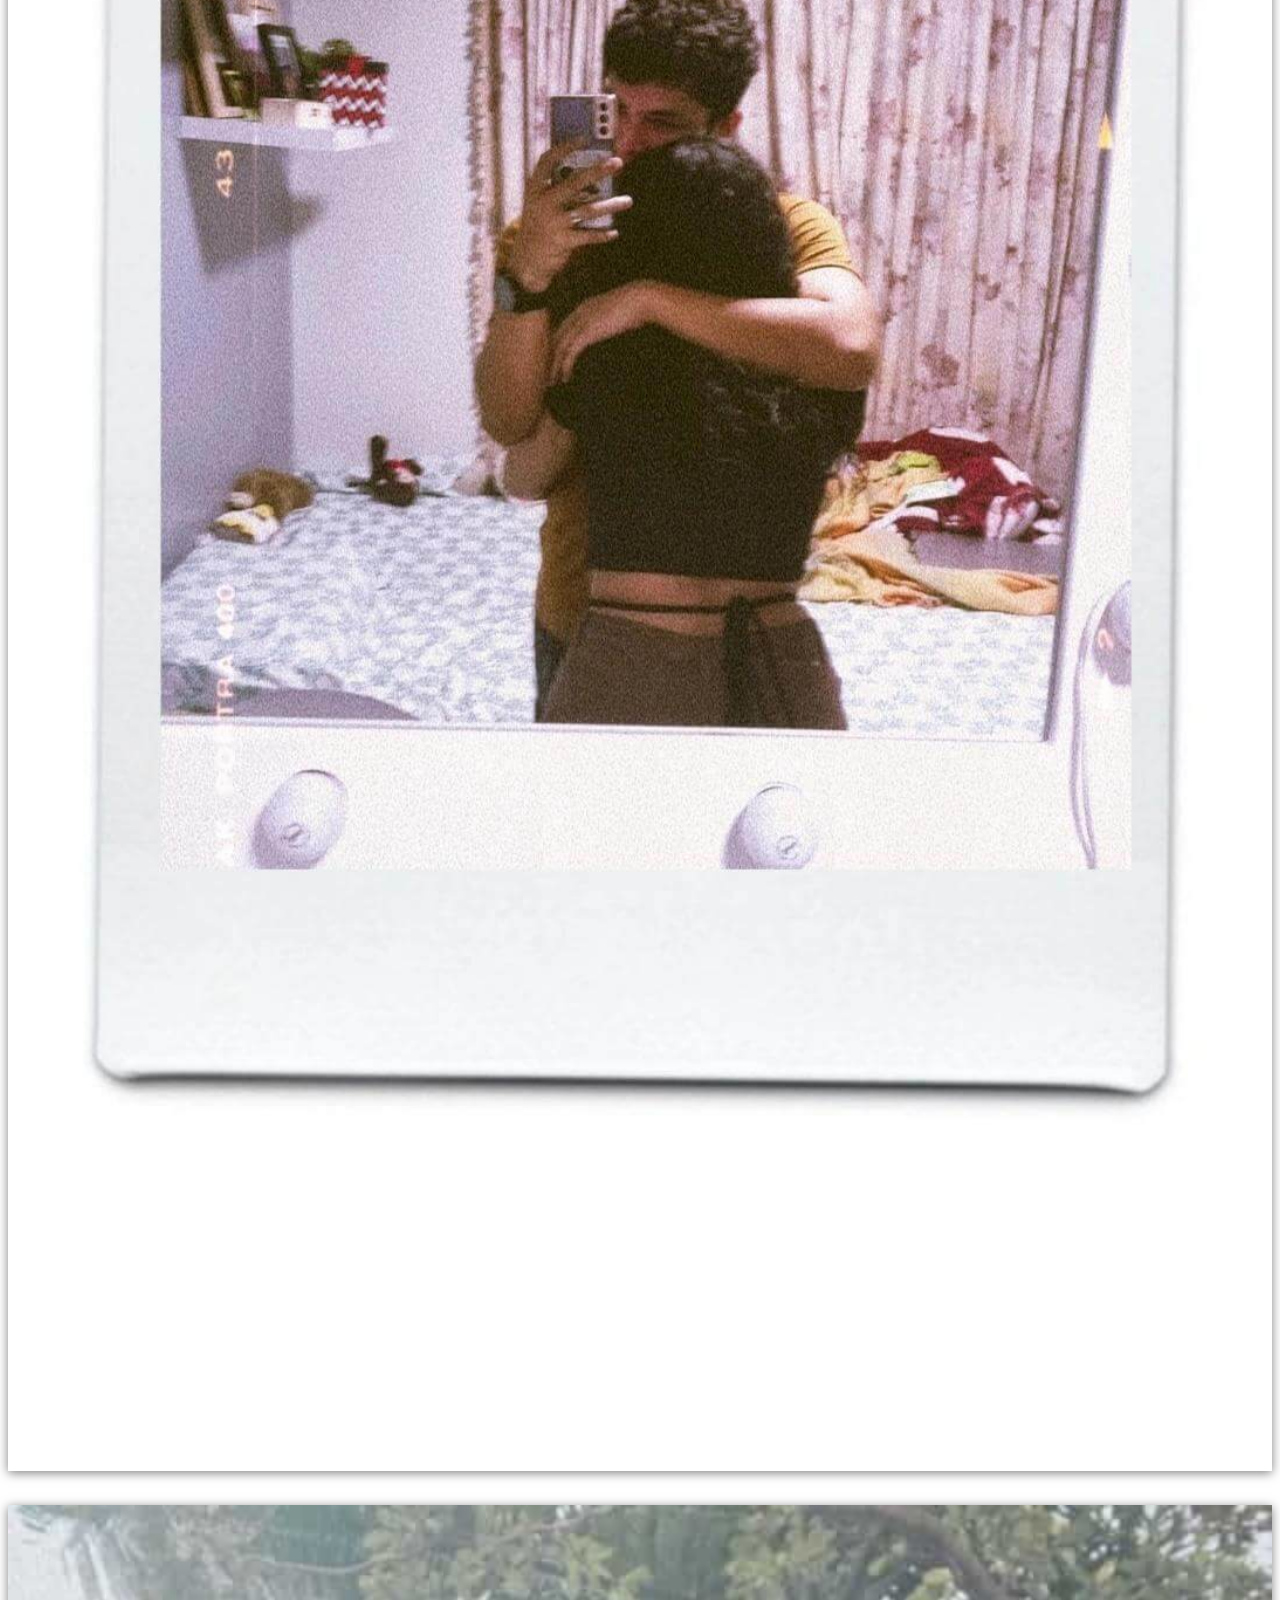
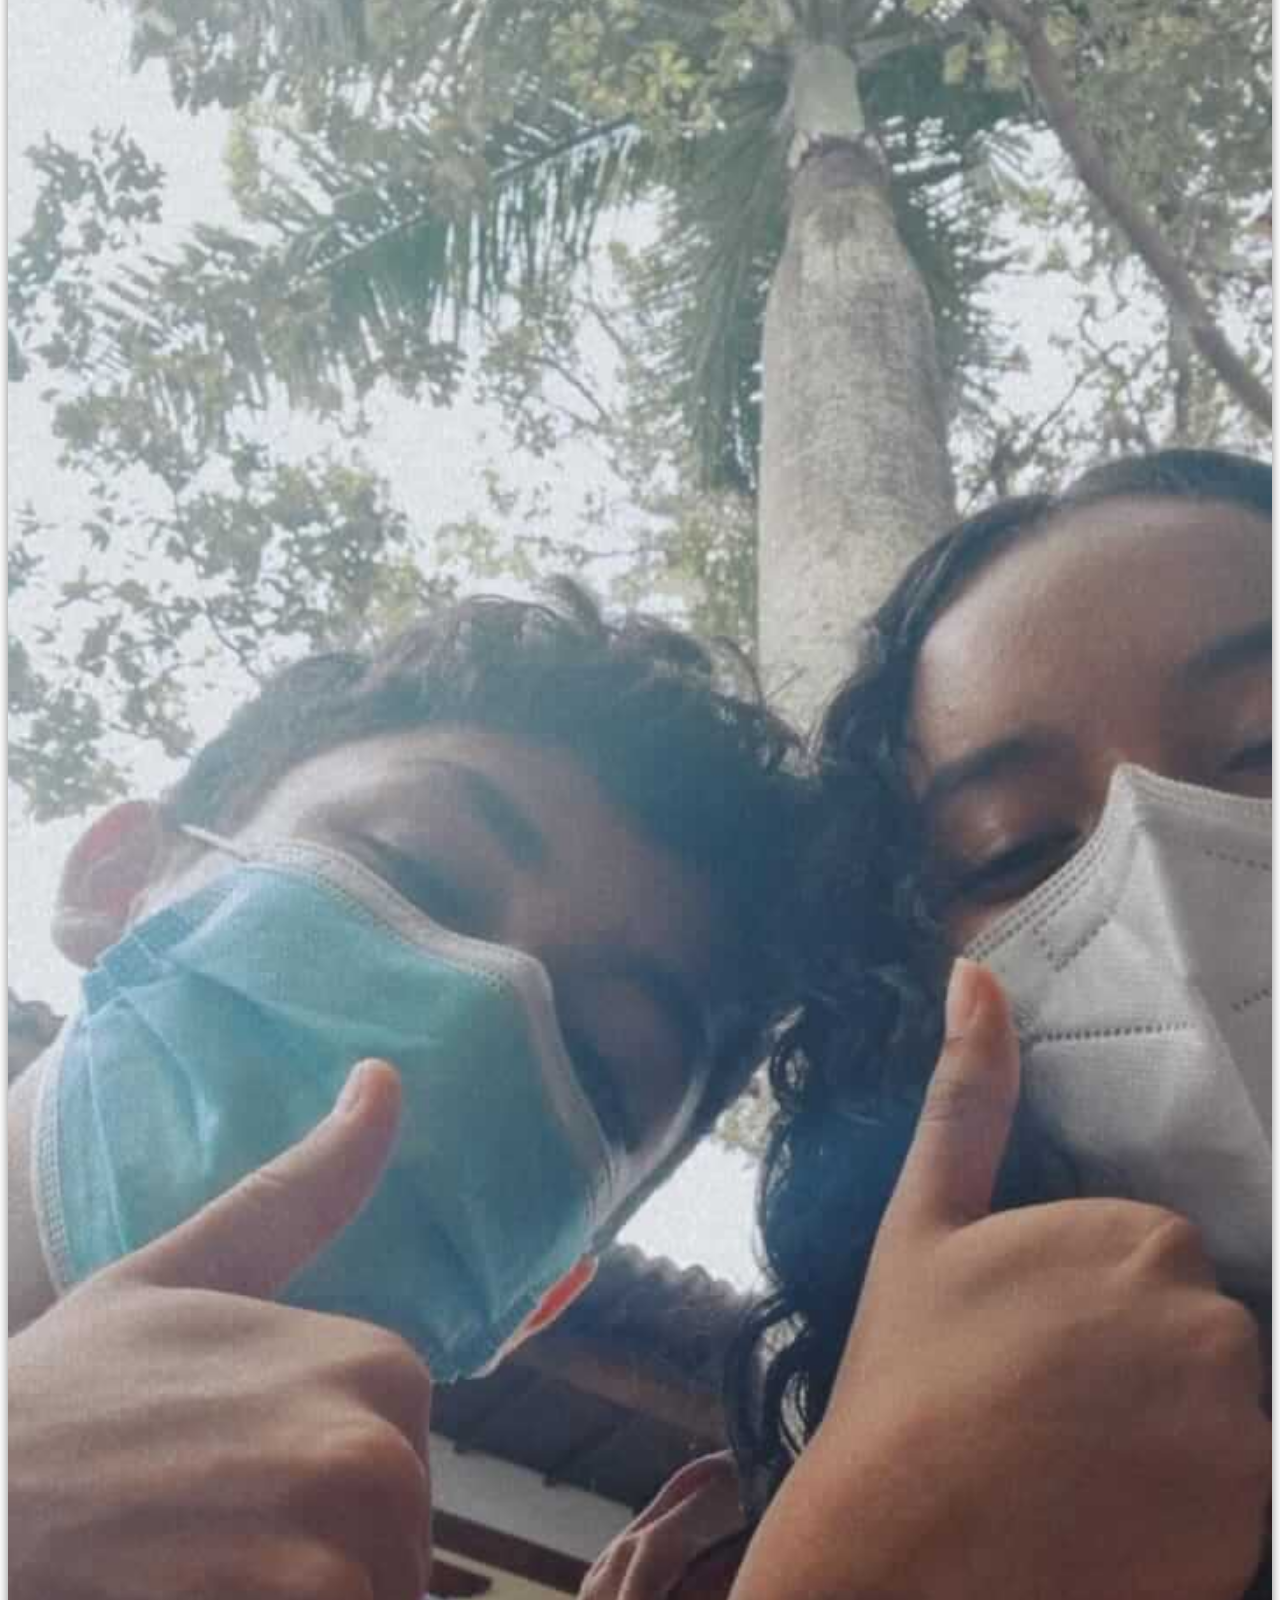
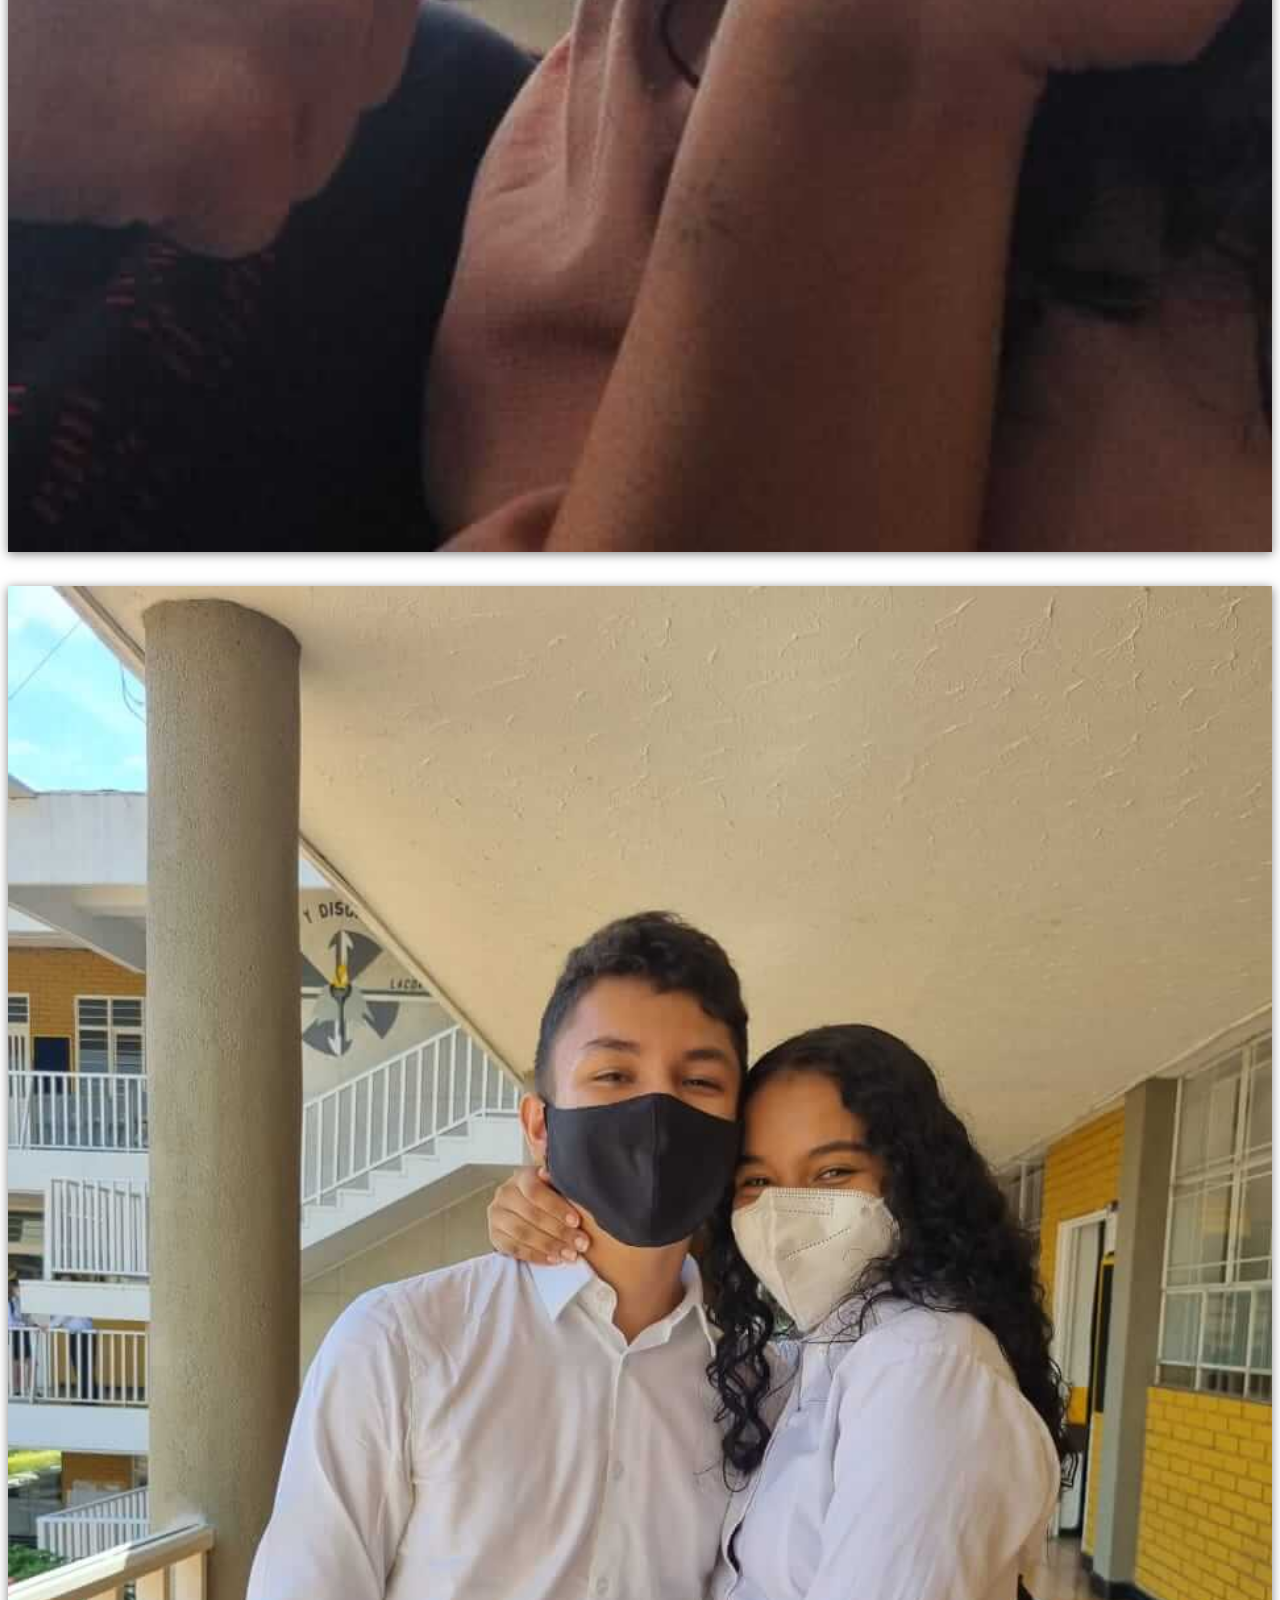
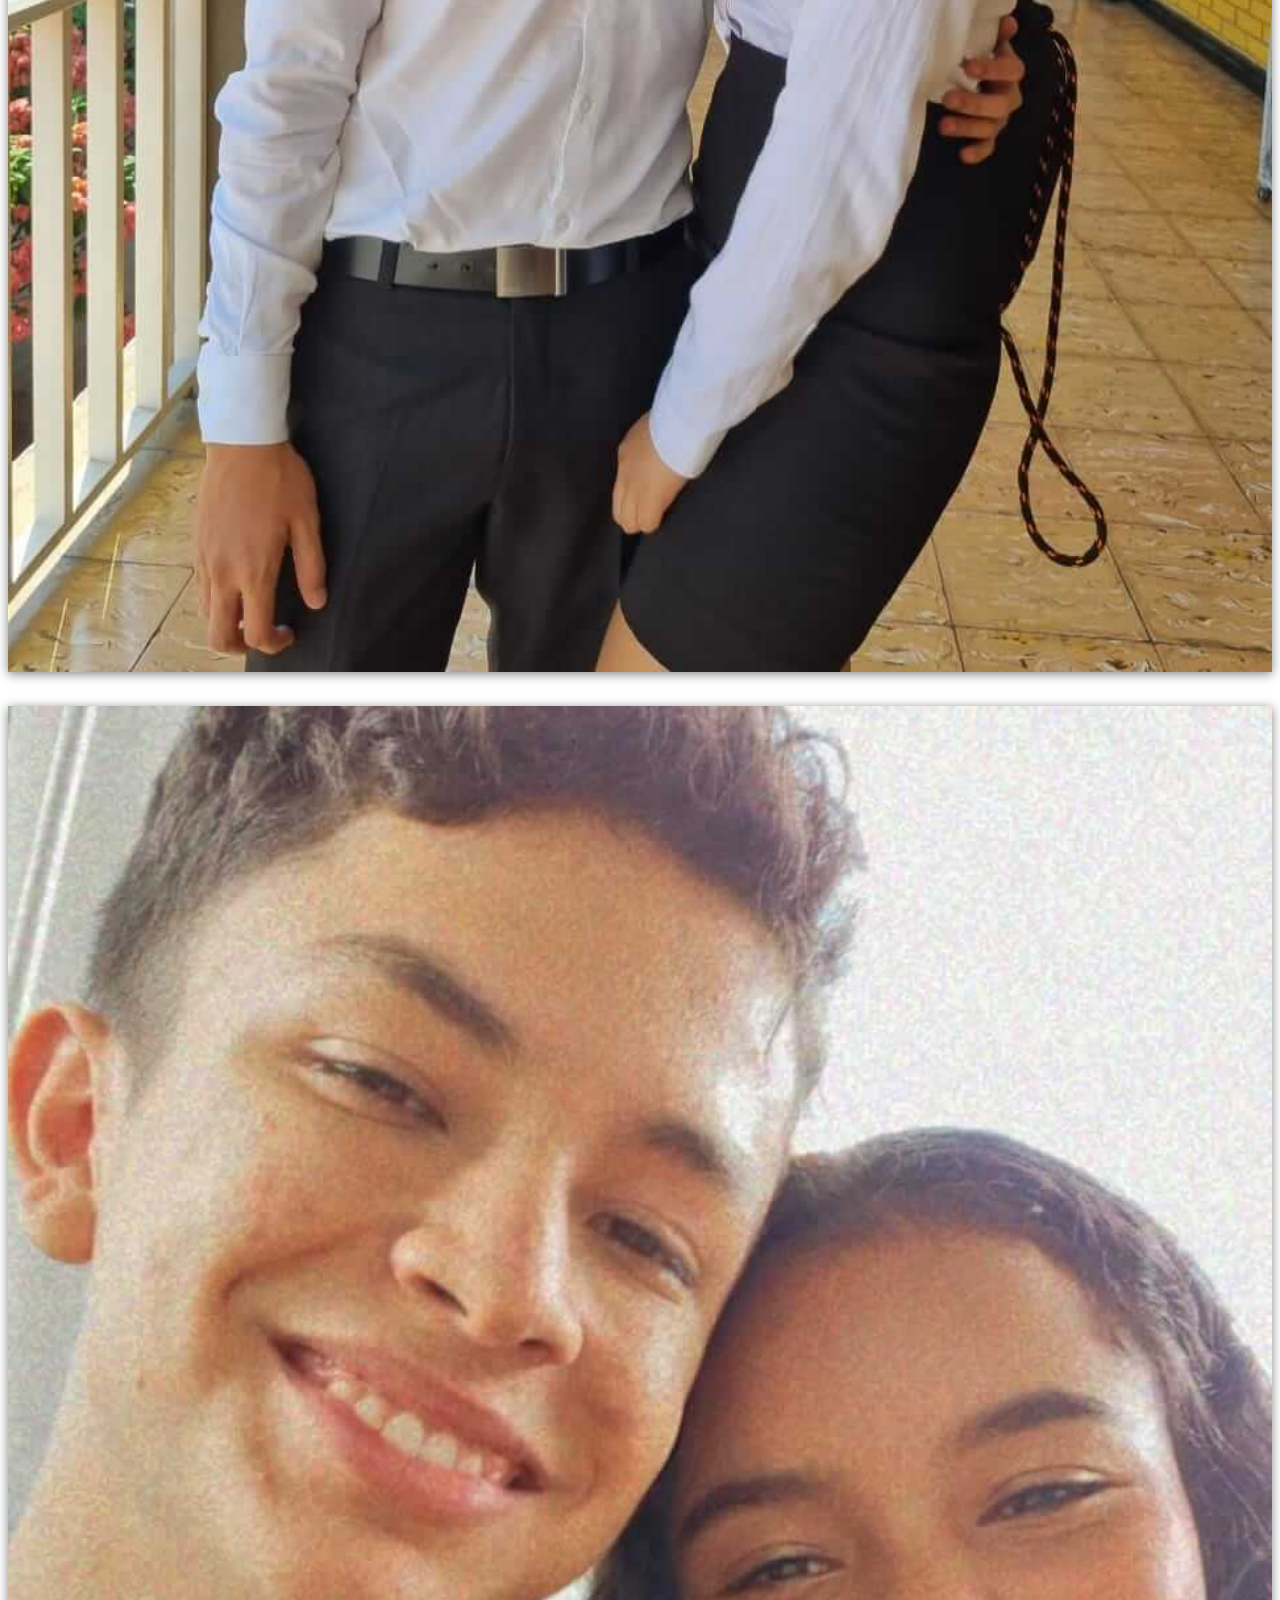
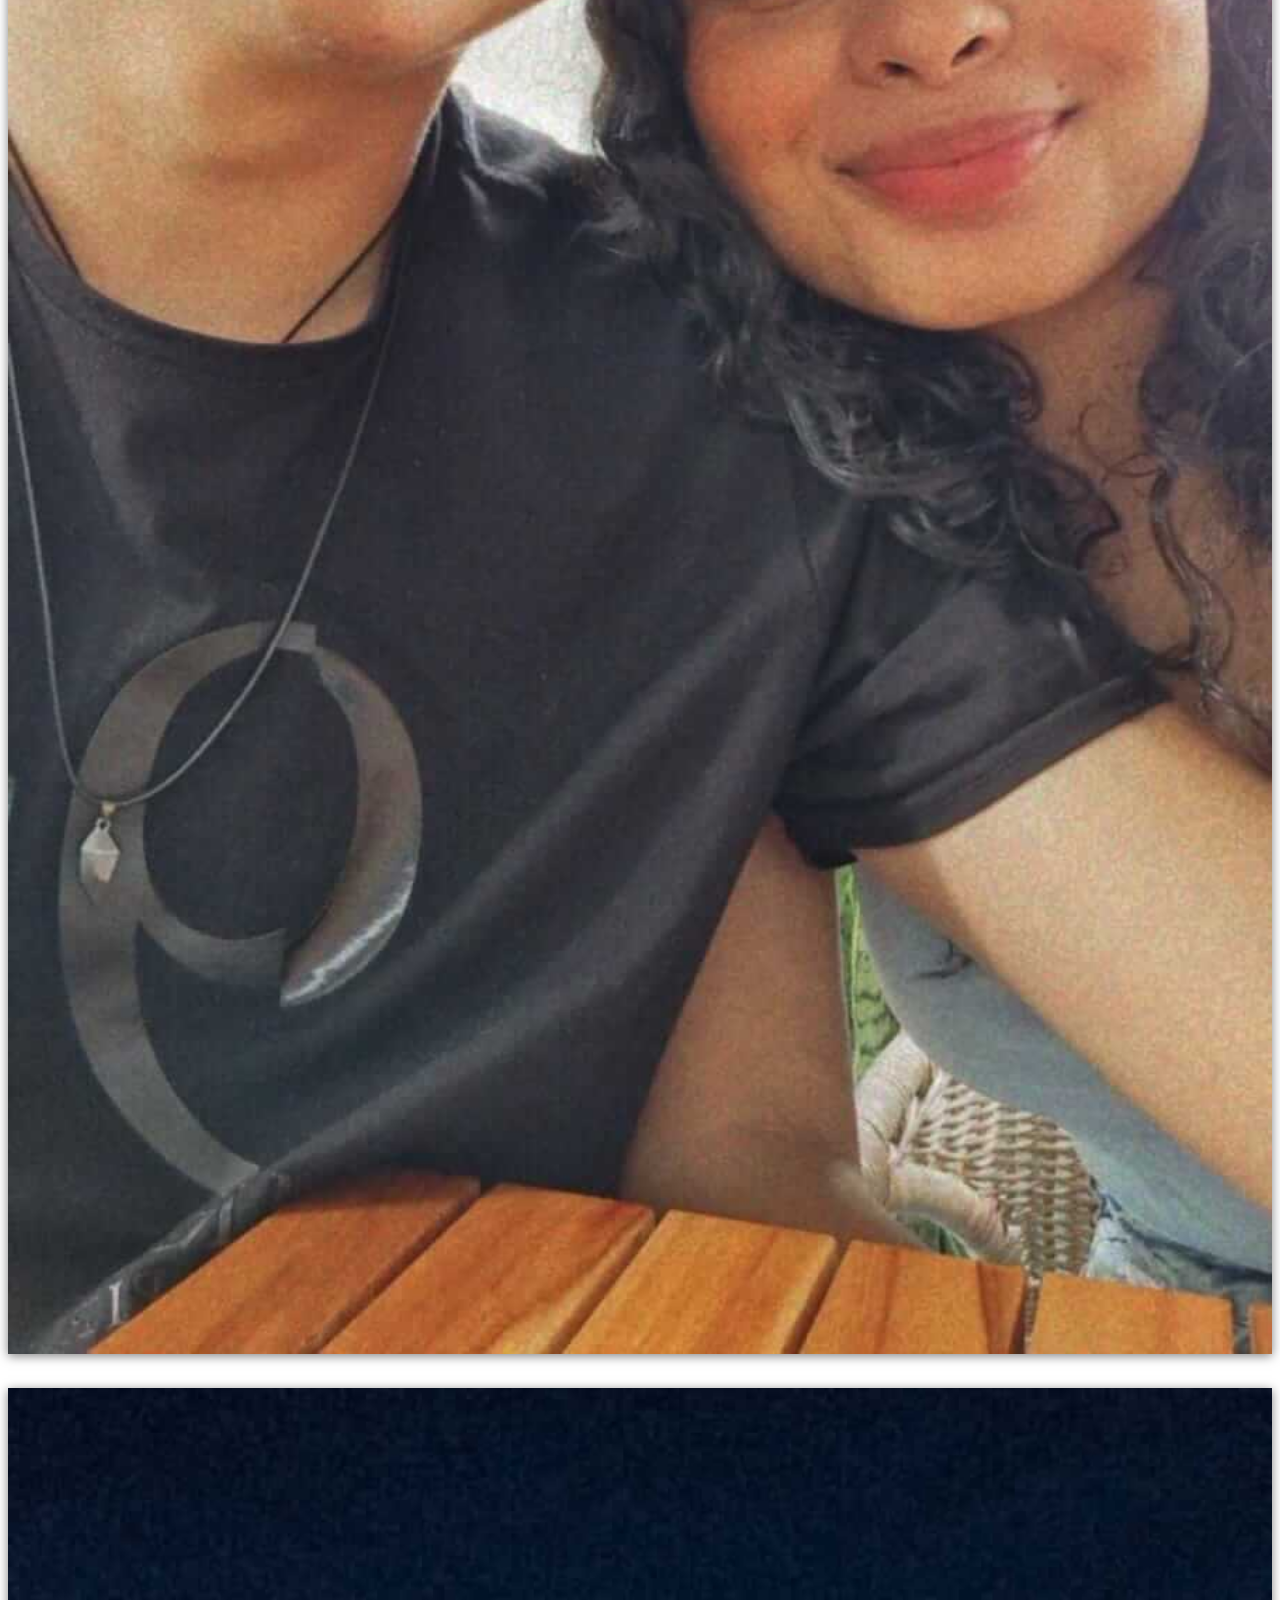
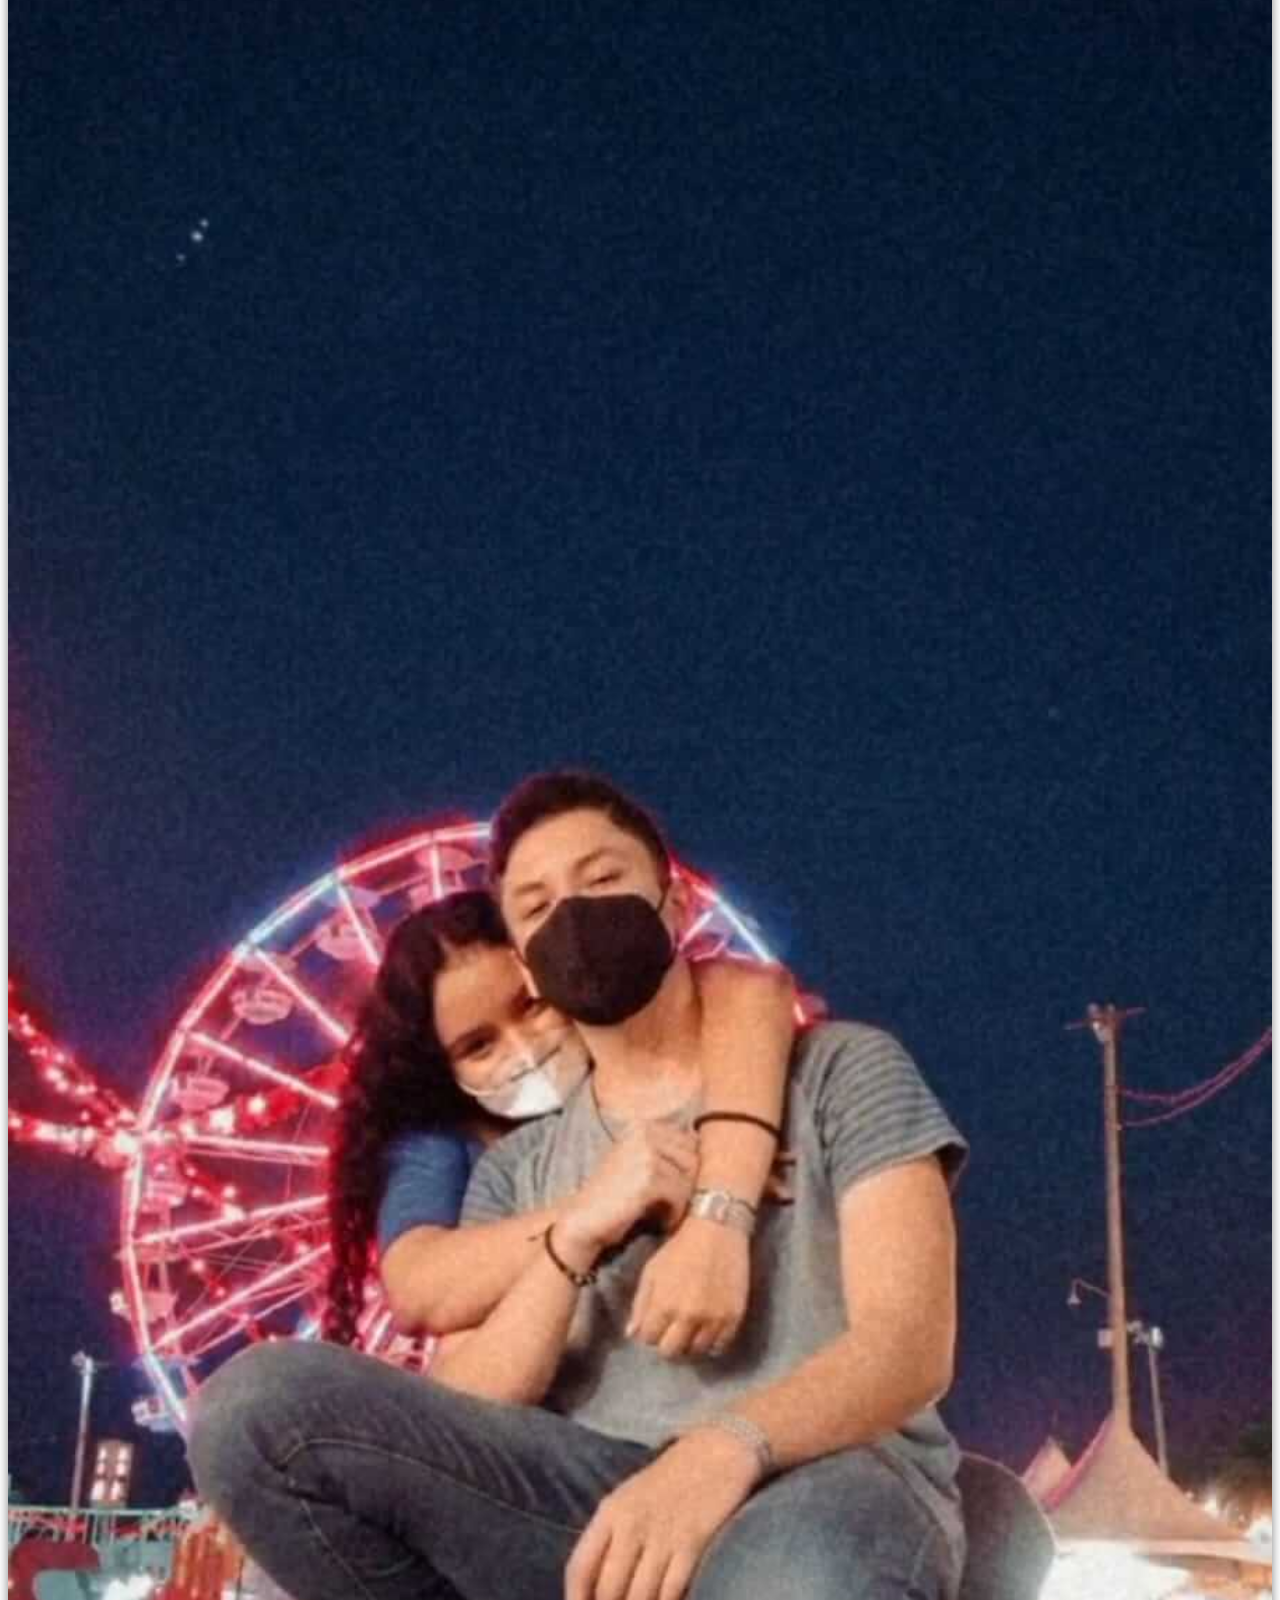
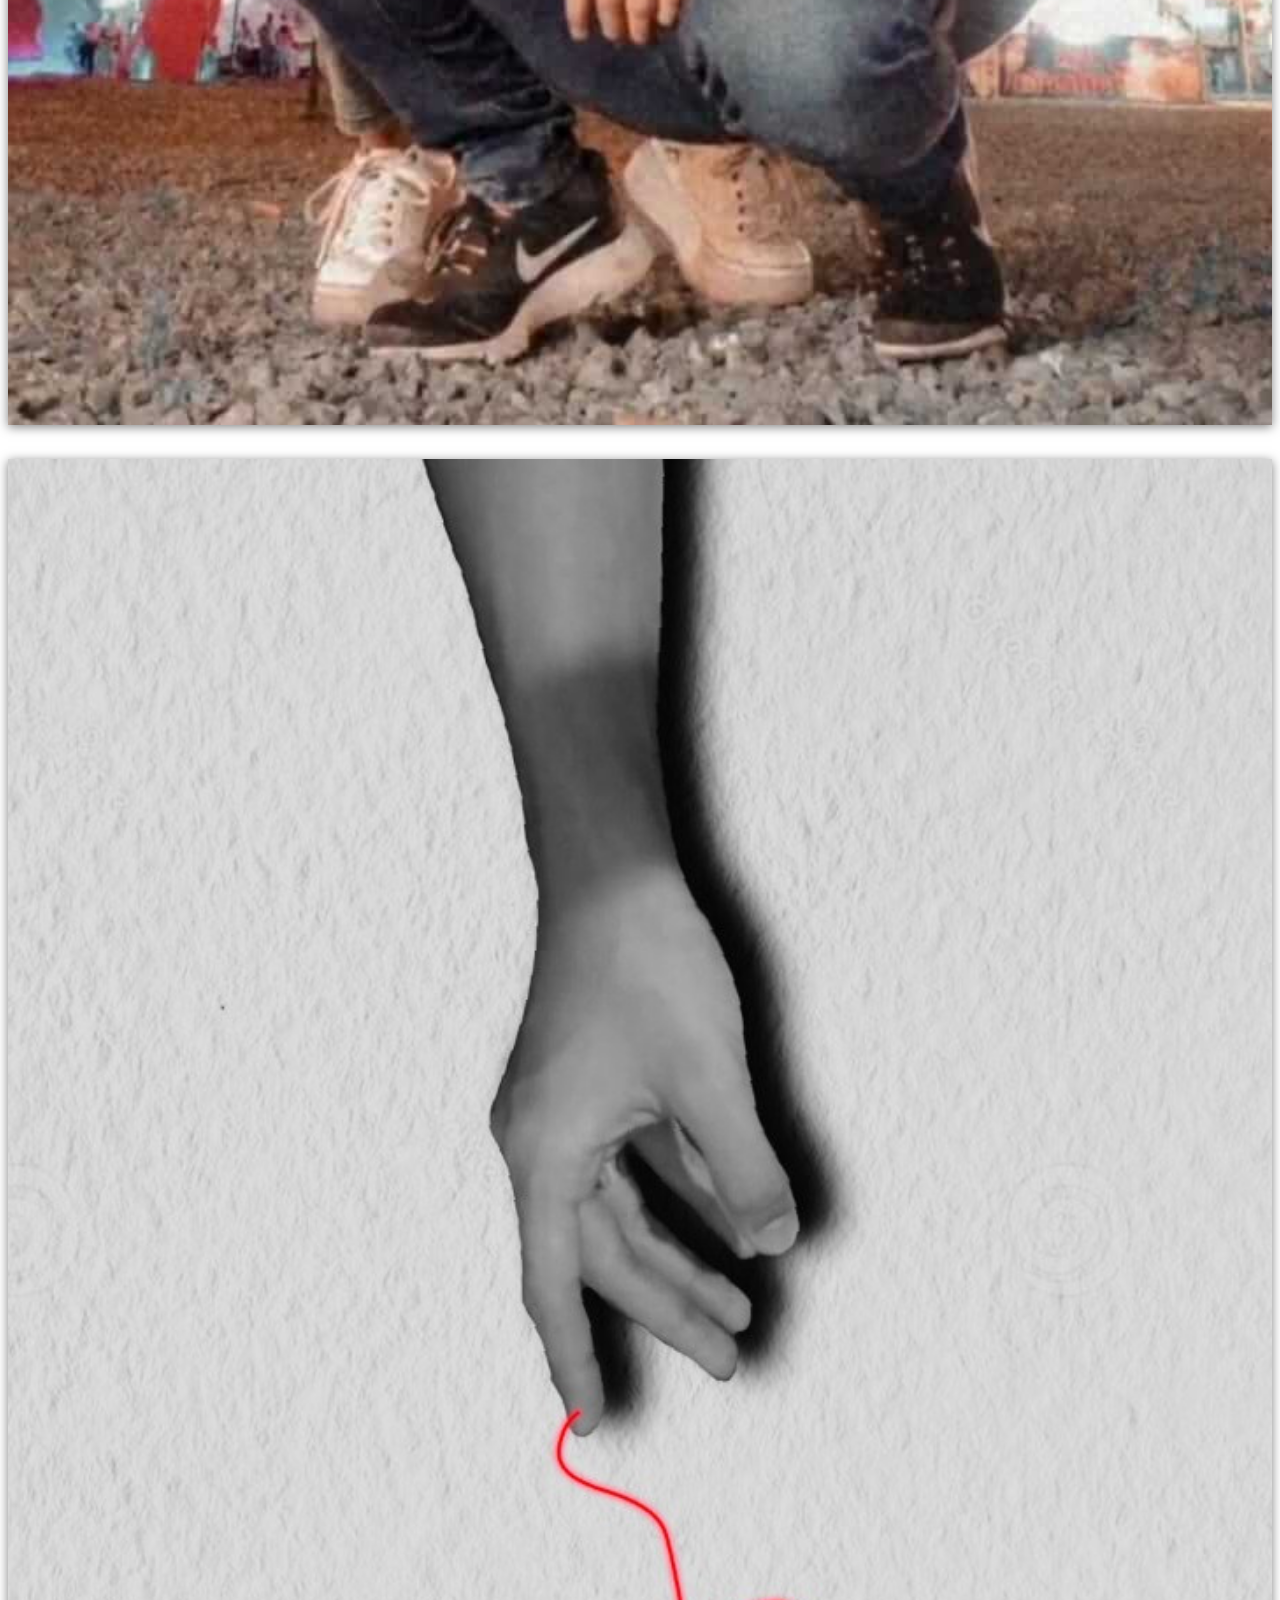
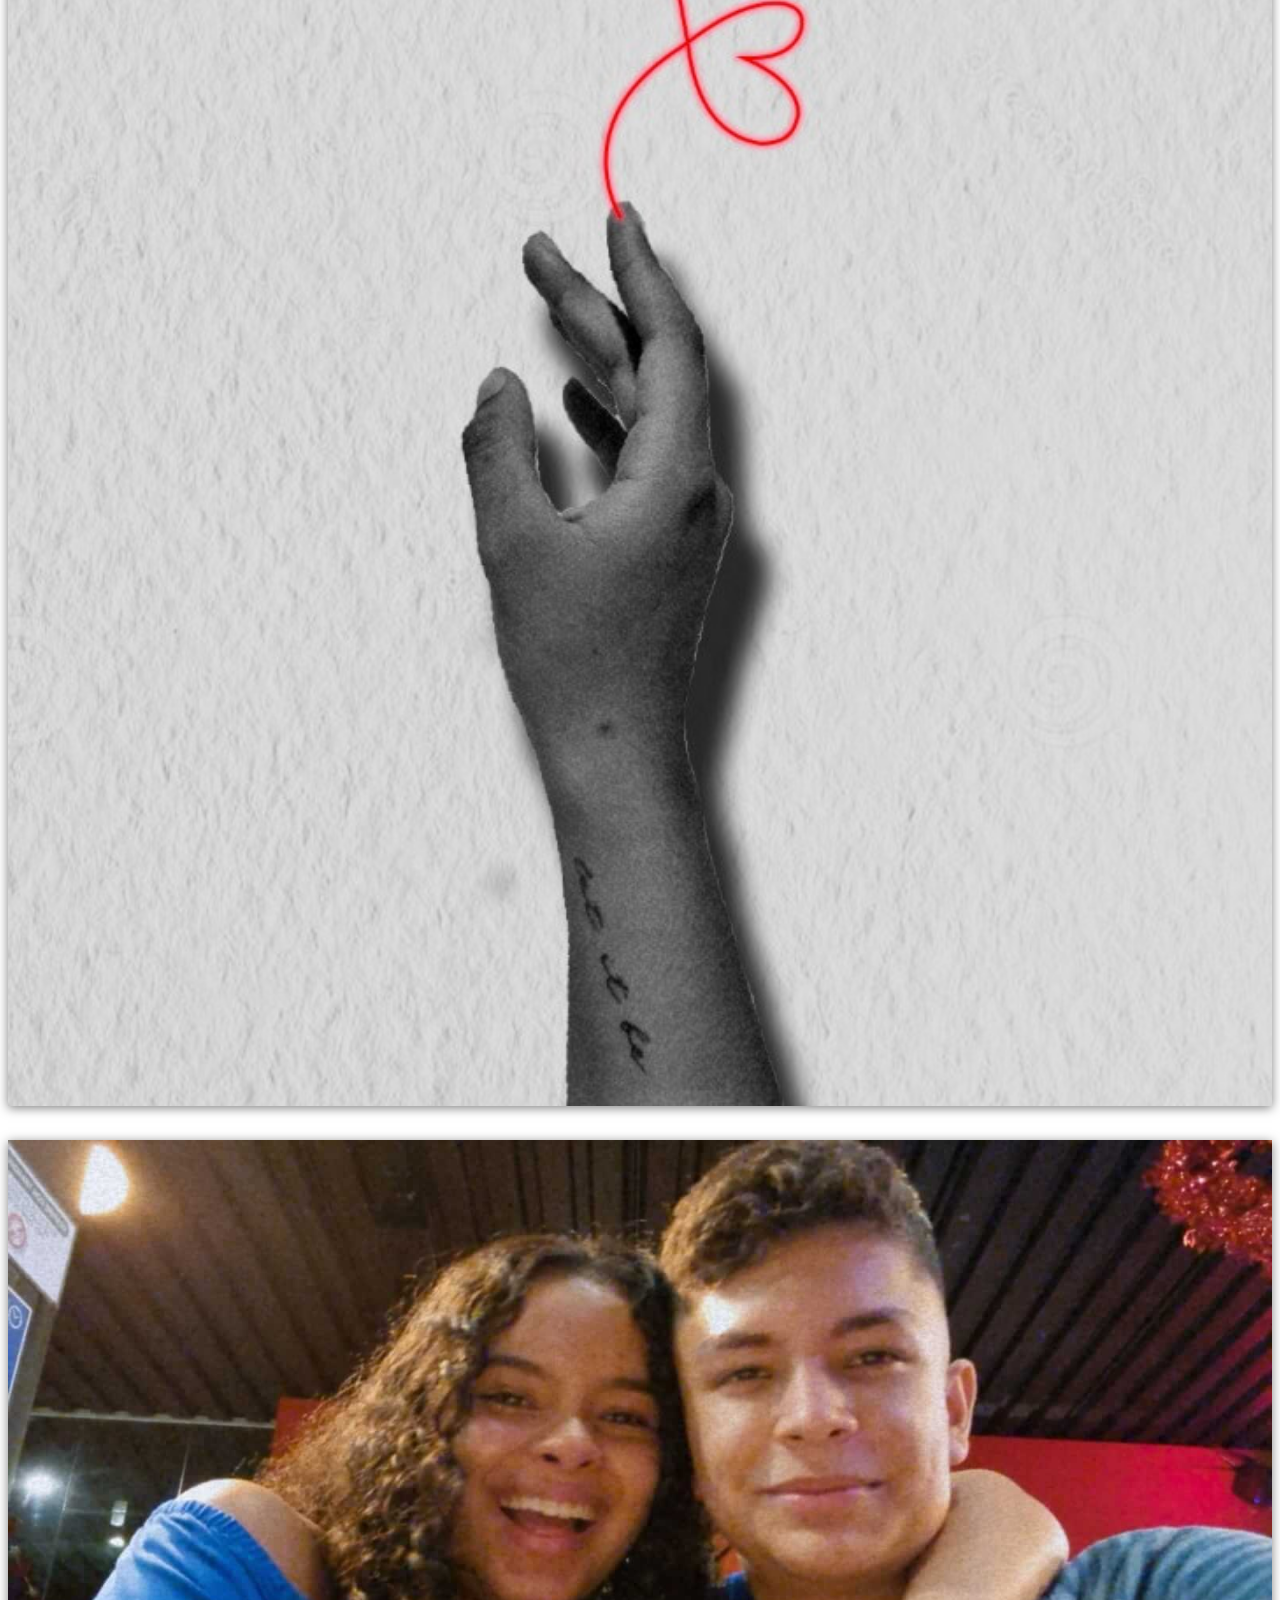
<file: MfJdPage/gallery.html>
<!DOCTYPE html>
<html lang="en">
	<head>
		<meta charset="utf-8"> 
		<meta name="viewport" content="width=device-width,initial-scale=1"> 
        <meta name="description" content="Mf & Jd WebPage">
        <meta name="author" content="Juan David Torres">
		<title>MF JD | Gallery </title>
		<!--Fonts-->
		<link rel="preconnect" href="https://fonts.googleapis.com">
		<link rel="preconnect" href="https://fonts.gstatic.com" crossorigin>
		<link href="https://fonts.googleapis.com/css2?family=Montserrat:ital,wght@0,100;0,200;0,300;0,400;0,500;0,600;0,700;0,800;0,900;1,100;1,200;1,300;1,400;1,500;1,600;1,700;1,800;1,900&display=swap" rel="stylesheet">
		
		<!--Styles-->
		<link href="https://cdn.jsdelivr.net/npm/bootstrap@5.3.0-alpha2/dist/css/bootstrap.min.css" rel="stylesheet" integrity="sha384-aFq/bzH65dt+w6FI2ooMVUpc+21e0SRygnTpmBvdBgSdnuTN7QbdgL+OapgHtvPp" crossorigin="anonymous">
        <link rel="stylesheet" type="text/css" href="css/style.css">
		<link rel="shortcut icon" href="images/wedding-rings.png" type="image/x-icon">
		
	</head>

	<body>
		<header>
			<nav class="navbar navbar-expand-lg bg-body-tertiary p-3 pe-5 ps-5 ">
				<div class="container-fluid">
				  <a class="navbar-brand fs-3" href="home.html">MF <span class="fs-5">&</span>	JD</a>
				  <button class="navbar-toggler" type="button" data-bs-toggle="collapse" data-bs-target="#navbarNavAltMarkup" aria-controls="navbarNavAltMarkup" aria-expanded="false" aria-label="Toggle navigation">
					<span class="navbar-toggler-icon"></span>
				  </button>
				  <div class="collapse navbar-collapse justify-content-end " id="navbarNavAltMarkup">
					<div class="navbar-nav">
					  <a class="nav-link" href="gallery.html">Gallery</a>
					  <a class="nav-link" href="moments.html">Moments</a>
					  <a class="nav-link" href="to-do.html">To do</a>
					</div>
				  </div>
				</div>
			</nav>
		</header>

		<div class="title d-flex justify-content-center align-items-center mt-5">
			<h1>Gallery</h1>
		</div>
		
		<section id="dis-gallery" class="d-flex flex-row">
			<div class="col-3 gal-col p-4">
				<img src="images/gallery/1.jpg" alt="img-1" width="100%" height="auto">
				<img src="images/gallery/2.jpg" alt="img-1" width="100%" height="auto">
				<img src="images/gallery/3.jpg" alt="img-1" width="100%" height="auto">
				<img src="images/gallery/4.jpg" alt="img-1" width="100%" height="auto">
				<img src="images/gallery/5.jpg" alt="img-1" width="100%" height="auto">
				<img src="images/gallery/6.jpg" alt="img-1" width="100%" height="auto">
				<img src="images/gallery/7.jpg" alt="img-1" width="100%" height="auto">
				<img src="images/gallery/8.jpg" alt="img-1" width="100%" height="auto">
				<img src="images/gallery/9.jpg" alt="img-1" width="100%" height="auto">
				<img src="images/gallery/10.jpg" alt="img-1" width="100%" height="auto">
				<img src="images/gallery/43.jpeg" alt="img-1" width="100%" height="auto">
				<img src="images/gallery/48.png" alt="img-1" width="100%" height="auto">
			</div>
			<div class="col-3 gal-col p-4">
				<img src="images/gallery/11.jpg" alt="img-1" width="100%" height="auto">
				<img src="images/gallery/12.jpg" alt="img-1" width="100%" height="auto">
				<img src="images/gallery/13.jpg" alt="img-1" width="100%" height="auto">
				<img src="images/gallery/14.jpg" alt="img-1" width="100%" height="auto">
				<img src="images/gallery/15.jpg" alt="img-1" width="100%" height="auto">
				<img src="images/gallery/16.jpg" alt="img-1" width="100%" height="auto">
				<img src="images/gallery/17.jpg" alt="img-1" width="100%" height="auto">
				<img src="images/gallery/18.jpg" alt="img-1" width="100%" height="auto">
				<img src="images/gallery/19.jpg" alt="img-1" width="100%" height="auto">
				<img src="images/gallery/20.jpg" alt="img-1" width="100%" height="auto">
				<img src="images/gallery/44.jpeg" alt="img-1" width="100%" height="auto">
			</div>
			<div class="col-3 gal-col p-4">
				<img src="images/gallery/21.jpg" alt="img-1" width="100%" height="auto">
				<img src="images/gallery/22.jpg" alt="img-1" width="100%" height="auto">
				<img src="images/gallery/23.jpg" alt="img-1" width="100%" height="auto">
				<img src="images/gallery/24.jpg" alt="img-1" width="100%" height="auto">
				<img src="images/gallery/25.jpg" alt="img-1" width="100%" height="auto">
				<img src="images/gallery/26.jpg" alt="img-1" width="100%" height="auto">
				<img src="images/gallery/27.jpg" alt="img-1" width="100%" height="auto">
				<img src="images/gallery/28.jpg" alt="img-1" width="100%" height="auto">
				<img src="images/gallery/29.jpg" alt="img-1" width="100%" height="auto">
				<img src="images/gallery/30.jpg" alt="img-1" width="100%" height="auto">
				<img src="images/gallery/45.jpeg" alt="img-1" width="100%" height="auto">
			</div>
			<div class="col-3 gal-col p-4">
				<img src="images/gallery/31.jpeg" alt="img-1" width="100%" height="auto">
				<img src="images/gallery/32.jpeg" alt="img-1" width="100%" height="auto">
				<img src="images/gallery/33.jpeg" alt="img-1" width="100%" height="auto">
				<img src="images/gallery/34.jpeg" alt="img-1" width="100%" height="auto">
				<img src="images/gallery/35.jpeg" alt="img-1" width="100%" height="auto">
				<img src="images/gallery/36.jpeg" alt="img-1" width="100%" height="auto">
				<img src="images/gallery/37.jpeg" alt="img-1" width="100%" height="auto">
				<img src="images/gallery/40.jpeg" alt="img-1" width="100%" height="auto">
				<img src="images/gallery/41.jpeg" alt="img-1" width="100%" height="auto">
				<img src="images/gallery/42.jpeg" alt="img-1" width="100%" height="auto">
				<img src="images/gallery/46.jpeg" alt="img-1" width="100%" height="auto">
				<img src="images/gallery/47.jpeg" alt="img-1" width="100%" height="auto">
			</div>
		</section>

		<footer class="d-flex justify-content-center align-items-center">
			<p class="fs-4 fst-italic">"When the sun shine we shine together"</p>
		</footer>

		<script src="javascript/index.js"></script>
		<script src="https://cdn.jsdelivr.net/npm/bootstrap@5.3.0-alpha2/dist/js/bootstrap.bundle.min.js" integrity="sha384-qKXV1j0HvMUeCBQ+QVp7JcfGl760yU08IQ+GpUo5hlbpg51QRiuqHAJz8+BrxE/N" crossorigin="anonymous"></script>
	</body>
</html>
<!-- Web Page Created By: Juan Torres -->
</file>
<file: css/style.css>
:root{
    --primary-color:rgb(33, 33, 45);
    --secondary-color: #EED866;
    --font: 'Montserrat', sans-serif;

}

html {scroll-behavior: smooth;}

body{
    font-family: var(--font);
}

::-webkit-scrollbar{
    width: 10px;
}

::-webkit-scrollbar-track{
    background-color: var(--primary-color);
}

::-webkit-scrollbar-thumb{
    background-color: var(--secondary-color);
}

section{
    scroll-snap-align: start; /* Scroll effect*/
    height: 100vh;
}

.btn-primary {
    background-color: var(--secondary-color);
    border: none;
    padding: 10px 25px;
    color: var(--primary-color);
    font-weight: 500;
    text-shadow: none;
}

.btn-primary:hover{
    background-color: white;
    color: var(--secondary-color);
}


/*------------------------HEADER------------------------*/

.navbar{
    background-image: url(../images/HeaderImg.png);
    background-position: center;
    background-size: cover;
    box-shadow: 0px 2px 10px 2px rgba(0, 0, 0, 0.248);
}

.navbar-brand{ /* Left side link */
    color: var(--primary-color);
    font-weight: 700;
    transition: 0.15s ease-in ;
}

.navbar-brand:hover{
    color: var(--secondary-color);
}

/*Right side links*/

.nav-link { /*Set up for create the underline Effect*/
    display: inline-block;
    position: relative;
    font-weight: 500;
    font-size: 18px;
    text-transform: uppercase;
    color: var(--primary-color);
    padding: 0;
    margin: 10px 0px ;
    border-bottom: 1px solid var(--secondary-color);
}

.nav-link:hover {
    color: var(--secondary-color);
}

.nav-link::before { /* Link underline */
    position: absolute;
    top: 20px;
    content: "";
    transition: 0.2s;
    height: 3px;
    background-color: var(--secondary-color);
    width: 0%;
    border-radius: 10px;
}

.nav-link:hover::before{
    width: 85%;
}

/*Link display when active page*/
.active{ 
    display: inline-block;
    position: relative;
    font-weight: 500;
    font-size: 14px;
    text-transform: uppercase;
    color: var(--primary-color);
    padding: 0;
    margin: 0px 20px;
}

.active::before{
    position: absolute;
    top: 20px;
    content: "";
    height: 3px;
    background-color: var(--secondary-color);
    width: 85%;
    border-radius: 10px;
}



/*------------------------SHOWCASE------------------------*/

section#showcase{
    width: 100%;
    height: 100vh;
    background-image: url(../images/home/Beso-noche-2.jpeg);
    background-position: right;
    background-size: cover;
    color: white;
    padding: 150px;
    text-shadow: 0px 0px 10px rgba(0, 0, 0, 0.8);
}

section#showcase h1{
    font-size: 100px;
    font-weight: 600;
}

#showcase span{
    font-size: 65px;
    font-weight: 500;
}

#showcase h2{
    margin-top: -10px ;
    font-size: 30px;
}


/*------------------------PROFILES------------------------*/

#profiles{
    width: 100%;
    height: auto;
}

.profile {
    width: 100%;
    height: auto;
}

.profile-image{
    width: 100%;
    aspect-ratio: 1/1;
    background-position: center;
    background-size: cover;
    box-shadow: 0px 2px 10px rgba(0, 0, 0, 0.4);
}

.pro-mf{
    border-radius: 10% 10% 50% 10%;
    background-image: url(../images/home/MF-Profile.webp);
}

.pro-jd{
    border-radius: 10% 10% 10% 50%;
    background-image: url(../images/home/JD-profile.webp);
}

.detail{
    font-size: 18px;
    font-weight: 400;
    margin: 10px;
}

.detail span{
    font-size: 20px;
    font-weight: 500;
}


/*------------------------LINKS------------------------*/

#links .page-link{
    height: 33.3%;
    width: 100%;
    background-color: rgba(0, 0, 0, 0.6);
}


#links .link-gallery{
    background-image: url(../images/home/la-estacion-bw.webp);
    background-position: center;
    background-size: cover;
}

#links .link-moments{
    background-image: url(../images/home/coquito-libro.webp);
    background-position: center;
    background-size: cover;
}

#links .link-to-do{
    background-image: url(../images/home/pies-cel-playa.webp);
    background-position: center;
    background-size: cover;
}

.inner-shadow{
    background-image: linear-gradient(rgba(143, 143, 143, 0.2), rgba(0, 0, 0, 0.8));
    width: 100%;
    height: 100%;
}

.page-link a{
    text-decoration: none;
    color: white;
    text-shadow: 0px 0px 10px rgba(0, 0, 0, 0.6);
    font-size: 60px;
    font-weight: 500;
}


/*------------------------FOOTER------------------------*/
footer{
    width: 100%;
    height: 20vh;
    background-color: var(--secondary-color);
}



/*------------------------GALLERY PAGE------------------------*/

#dis-gallery{
    width: 100%;
    height: auto;
}

#dis-gallery img{
    margin: 15px 0px 15px 0px;
    box-shadow: 0px 2px 10px  rgba(0, 0, 0, 0.5);
}

.title h1{
    text-transform: uppercase;
    font-weight: 600;
    color: var(--primary-color);
}

/*------------------------MOMENTS PAGE------------------------*/

#dis-moments{
    box-shadow: 0px 0px 5px rgba(0, 0, 0, 0.8);
    height: auto;
}

.moment{
    width: 100%;
    height: 30vh;
    background-position: center;
    background-size:contain;
    transition: 0.5s ease-in;
}

.moment:hover{
    cursor:pointer;
    height: 60vh;
}

.moment:hover h2, .moment:hover p{
    transform: scale(1.5);
    margin: 10px;
}

.moment h2{
    color: var(--secondary-color);
    text-shadow: 0px 2px 10px rgba(0, 0, 0, 0.7);
    margin: 0;
    font-weight: 500;
    transition: 0.5s ease-in;
}

.moment p{
    color: var(--secondary-color);
    text-shadow: 0px 2px 10px rgba(0, 0, 0, 0.7);
    font-weight: 500;
    transition: 0.5s ease-in;
}

.mome-1{
    background-image: url(../images/moments/primera-salida.webp);
}
.mome-2{
    background-image: url(../images/moments/new-york-estacion.webp);
}
.mome-3{
    background-image: url(../images/moments/pizza-casera.webp);
}
.mome-4{
    background-image: url(../images/moments/minions.webp);
}
.mome-5{
    background-image: url(../images/moments/mc-donalds-casa.webp);
}
.mome-6{
    background-image: url(../images/moments/casa-jengibre.webp);
}
.mome-7{
    background-image: url(../images/moments/sushi-cumple.png);
}
.mome-8{
    background-image: url(../images/moments/peaches.webp);
}
.mome-9{
    background-image: url(../images/moments/clay-soul.webp);
}


/*------------------------TO DO PAGE------------------------*/

#dis-to-do{
    width: 100%;
    height: auto;

}

.act-card{
    width: 20vw;
    height: auto;
    box-shadow: 0px 1px 10px rgba(0, 0, 0, 0.6);
    border-radius: 20px;
    padding: 20px;
    min-width: 200px;
    margin: 30px 20px 20px 20px;
    text-transform: capitalize;
}

.act-card img{
    width: 100%;
    height: 250px;
    background-color: rgb(126, 126, 126);
    margin-bottom: 10px;
    object-fit: cover;
}

.line{
    height: 2px;
    width: 100%;
    background-color: rgba(0, 0, 0, 0.25);
    margin: 10px 0px 10px 0px;
}


/*------------------------MEDIA------------------------*/

@media screen and (min-width: 992px) {
    section#showcase{
        width: 100%;
        height: 100vh;
        background-image: url(../images/home/Beso-noche-2.jpeg);
        background-position: center;
        background-size: cover;
        color: white;
        padding: 150px;
        text-shadow: 0px 0px 10px rgba(0, 0, 0, 0.8);
    }

    .nav-link { /*Set up for create the underline Effect*/
        font-size: 16px;
        margin: 0px 20px;
        border: none;
    }

    .profile {
        width: 100%;
        height: 50%;
    }

    .detail{
        font-size: 18px;
        font-weight: 400;
        margin: 1px;
    }

    .profile-image{
        width: 65%;
        aspect-ratio: 1/1;
        background-position: center;
        background-size: cover;
        box-shadow: 0px 2px 10px rgba(0, 0, 0, 0.4);
    }
}
</file>
<file: MfJdPage/css/style.css>
:root{
    --primary-color:rgb(33, 33, 45);
    --secondary-color: #EED866;
    --font: 'Montserrat', sans-serif;

}

html {scroll-behavior: smooth;}

body{
    font-family: var(--font);
}

::-webkit-scrollbar{
    width: 10px;
}

::-webkit-scrollbar-track{
    background-color: var(--primary-color);
}

::-webkit-scrollbar-thumb{
    background-color: var(--secondary-color);
}

section{
    scroll-snap-align: start; /* Scroll effect*/
    height: 100vh;
}

.btn-primary {
    background-color: var(--secondary-color);
    border: none;
    padding: 10px 25px;
    color: var(--primary-color);
    font-weight: 500;
    text-shadow: none;
}

.btn-primary:hover{
    background-color: white;
    color: var(--secondary-color);
}


/*------------------------HEADER------------------------*/

.navbar{
    background-image: url(../images/HeaderImg.png);
    background-position: center;
    background-size: cover;
    box-shadow: 0px 2px 10px 2px rgba(0, 0, 0, 0.248);
}

.navbar-brand{ /* Left side link */
    color: var(--primary-color);
    font-weight: 700;
    transition: 0.15s ease-in ;
}

.navbar-brand:hover{
    color: var(--secondary-color);
}

/*Right side links*/

.nav-link { /*Set up for create the underline Effect*/
    display: inline-block;
    position: relative;
    font-weight: 500;
    font-size: 18px;
    text-transform: uppercase;
    color: var(--primary-color);
    padding: 0;
    margin: 10px 0px ;
    border-bottom: 1px solid var(--secondary-color);
}

.nav-link:hover {
    color: var(--secondary-color);
}

.nav-link::before { /* Link underline */
    position: absolute;
    top: 20px;
    content: "";
    transition: 0.2s;
    height: 3px;
    background-color: var(--secondary-color);
    width: 0%;
    border-radius: 10px;
}

.nav-link:hover::before{
    width: 85%;
}

/*Link display when active page*/
.active{ 
    display: inline-block;
    position: relative;
    font-weight: 500;
    font-size: 14px;
    text-transform: uppercase;
    color: var(--primary-color);
    padding: 0;
    margin: 0px 20px;
}

.active::before{
    position: absolute;
    top: 20px;
    content: "";
    height: 3px;
    background-color: var(--secondary-color);
    width: 85%;
    border-radius: 10px;
}



/*------------------------SHOWCASE------------------------*/

section#showcase{
    width: 100%;
    height: 100vh;
    background-image: url(../images/home/Beso-noche-2.jpeg);
    background-position: center;
    background-size: cover;
    color: white;
    padding: 150px;
    text-shadow: 0px 0px 10px rgba(0, 0, 0, 0.8);
}

section#showcase h1{
    font-size: 100px;
    font-weight: 600;
}

#showcase span{
    font-size: 65px;
    font-weight: 500;
}

#showcase h2{
    margin-top: -10px ;
    font-size: 30px;
}


/*------------------------PROFILES------------------------*/

.profile {
    width: 100%;
    height: 50%;
}

.profile-image{
    width: 65%;
    aspect-ratio: 1/1;
    background-position: center;
    background-size: cover;
    box-shadow: 0px 2px 10px rgba(0, 0, 0, 0.4);
}

.pro-mf{
    border-radius: 10% 10% 50% 10%;
    background-image: url(../images/home/MF-Profile.webp);
}

.pro-jd{
    border-radius: 10% 10% 10% 50%;
    background-image: url(../images/home/JD-profile.webp);
}

.detail{
    font-size: 18px;
    font-weight: 400;
    margin: 1px;
}

.detail span{
    font-size: 20px;
    font-weight: 500;
}


/*------------------------LINKS------------------------*/

#links .page-link{
    height: 33.3%;
    width: 100%;
    background-color: rgba(0, 0, 0, 0.6);
}


#links .link-gallery{
    background-image: url(../images/home/la-estacion-bw.webp);
    background-position: center;
    background-size: cover;
}

#links .link-moments{
    background-image: url(../images/home/coquito-libro.webp);
    background-position: center;
    background-size: cover;
}

#links .link-to-do{
    background-image: url(../images/home/pies-cel-playa.webp);
    background-position: center;
    background-size: cover;
}

.inner-shadow{
    background-image: linear-gradient(rgba(143, 143, 143, 0.2), rgba(0, 0, 0, 0.8));
    width: 100%;
    height: 100%;
}

.page-link a{
    text-decoration: none;
    color: white;
    text-shadow: 0px 0px 10px rgba(0, 0, 0, 0.6);
    font-size: 60px;
    font-weight: 500;
}


/*------------------------FOOTER------------------------*/
footer{
    width: 100%;
    height: 20vh;
    background-color: var(--secondary-color);
}



/*------------------------GALLERY PAGE------------------------*/

#dis-gallery{
    width: 100%;
    height: auto;
}

#dis-gallery img{
    margin: 15px 0px 15px 0px;
    box-shadow: 0px 2px 10px  rgba(0, 0, 0, 0.5);
}

.title h1{
    text-transform: uppercase;
    font-weight: 600;
    color: var(--primary-color);
}

/*------------------------MOMENTS PAGE------------------------*/

#dis-moments{
    box-shadow: 0px 0px 5px rgba(0, 0, 0, 0.8);
    height: auto;
}

.moment{
    width: 100%;
    height: 30vh;
    background-position: center;
    background-size:contain;
    transition: 0.5s ease-in;
}

.moment:hover{
    cursor:pointer;
    height: 60vh;
}

.moment:hover h2, .moment:hover p{
    transform: scale(1.5);
    margin: 10px;
}

.moment h2{
    color: var(--secondary-color);
    text-shadow: 0px 2px 10px rgba(0, 0, 0, 0.7);
    margin: 0;
    font-weight: 500;
    transition: 0.5s ease-in;
}

.moment p{
    color: var(--secondary-color);
    text-shadow: 0px 2px 10px rgba(0, 0, 0, 0.7);
    font-weight: 500;
    transition: 0.5s ease-in;
}

.mome-1{
    background-image: url(../images/moments/primera-salida.webp);
}
.mome-2{
    background-image: url(../images/moments/new-york-estacion.webp);
}
.mome-3{
    background-image: url(../images/moments/pizza-casera.webp);
}
.mome-4{
    background-image: url(../images/moments/minions.webp);
}
.mome-5{
    background-image: url(../images/moments/mc-donalds-casa.webp);
}
.mome-6{
    background-image: url(../images/moments/casa-jengibre.webp);
}
.mome-7{
    background-image: url(../images/moments/sushi-cumple.png);
}
.mome-8{
    background-image: url(../images/moments/peaches.webp);
}
.mome-9{
    background-image: url(../images/moments/clay-soul.webp);
}


/*------------------------TO DO PAGE------------------------*/

#dis-to-do{
    width: 100%;
    height: auto;

}

.act-card{
    width: 20vw;
    height: auto;
    box-shadow: 0px 1px 10px rgba(0, 0, 0, 0.6);
    border-radius: 20px;
    padding: 20px;
    min-width: 200px;
    margin: 30px 20px 20px 20px;
}

.act-card img{
    width: 100%;
    height: 250px;
    background-color: rgb(126, 126, 126);
    margin-bottom: 10px;
}

.line{
    height: 2px;
    width: 100%;
    background-color: rgba(0, 0, 0, 0.25);
    margin: 10px 0px 10px 0px;
}

/*------------------------MEDIA------------------------*/

@media screen and (min-width: 992px) {
    .nav-link { /*Set up for create the underline Effect*/
        font-size: 16px;
        margin: 0px 20px;
        border: none;
    }
}
</file>
<file: Mf & Jd WebSite v0.0/css/style1402.css>
body#welcome{
    font-family:'Gill Sans', 'Gill Sans MT', Calibri, 'Trebuchet MS', sans-serif;
    background-image: url("images/playa.jpg");
}

.header {
    display: flex;
    position: fixed;
    background-image: url("../images/bg_image.png");
    width: 100%;
    margin: -15px -15px -0px -10px;
    height: 120px;
    box-shadow: 2px 2px 2px 2px #00000051;
    text-align: center;
    background-color: white;
}

.header div#tittle{
    text-align: center;
    width: 100%;
}
div#tittle h1{
    font-style: italic;
    font-size: 40px;
    color: rgb(37, 35, 44);
}

.header h2{
    position: absolute;
    top: 15px;
    left: 150px;
    font-size: 30px;
    color: rgb(37, 35, 44);
}



.content {
    padding: 120px 10px 10px 10px;
}

.content h2{
    color: rgb(62, 62, 62);
    text-align: center;
}

.form {
    padding: 25px;
    border-radius: 10px;
    background-color: rgb(238, 238, 238);
    text-align: left;
    box-shadow: 0px 2px 2px 2px rgba(51, 51, 51, 0.282);
}

.form input[type=text],select,input[type=number],[type=date]{
    width: 100%;
    padding: 12px 15px;
    margin: 8px 0;
    display: inline-block;
    border: none;
    border-radius: 9px;
    box-sizing: border-box;
}
.form label{
    font-size: 20px;
    font-style: oblique;
}

.form button{
    background-color: rgb(40, 222, 40);
    height: 50px;
    width: 100%;
    box-shadow: 1px 1px 1px 1px rgba(0, 0, 0, 0.163);
    border-radius: 15px;
    border: none;
    color: white;
    cursor: pointer;
    font-size: 20px;
}

.row {
    display: flex;
  }
.column {
    flex: 50%;
    padding: 5px;
    height: 80px;
}


body#card{
    font-family: Verdana, Geneva, Tahoma, sans-serif;
    font-size: 16px;
    background-image: url(../images/playa.jpg);
    background-size: cover;
    background-position: center;
}

.container{
    display: flex; /* format all children using felxbox*/
    flex-direction: row; /* orient the children in a horizontal row */
    align-items: center; /* vertical alignment */
    justify-content: center; /* horizontal alignment*/
    margin: auto;
    overflow: hidden;
    text-align: center;
    width: 95%;
}

#main-card{
    padding-top:100px ;
}

section#carta{
    display: flex;
    flex-direction: row;
    align-items: center;
    justify-content: center;
    width: 100%;
    margin: 25px 0;
}
section#carta .container{
    background-color: rgba(59, 59, 59, 0.645);
    border-radius: 15px;
    color: rgba(255, 255, 255, 0.884);
    border: none;
    width: 80%;
    font-size: 20px;
    text-align: justify;
}

section#carta .container p{
    margin: 20px;
    line-height: 30px;
}

section#valentine-prop{
    display: flex;
    flex-direction: row;
    align-items: center;
    justify-content: center;
    width: 100%;
}

section#valentine-prop .container{
    flex-direction: column;
    background-color: rgba(255, 7, 45, 0.645);
    border-radius: 15px;
    color: rgba(255, 255, 255, 0.884);
    border: none;
    width: 80%;
    font-size: 20px;
    text-align: justify;
}

form#valentines_proposal{
    padding-bottom: 20px;
}
button#yes_no{
    background-color: rgb(255, 255, 255);
    color: rgba(255, 0, 0, 0.723);
    border: none;
    border-radius: 5px;
    padding: 12px;
    width: 180px;
    font-size: 22px;
    font-weight: 600;
    box-shadow: 0px 2px 2px 0px rgba(0, 0, 0, 0.525);
    cursor: pointer;
}
</file>
<file: Mf & Jd WebSite v0.0/css/style.css>
body{
    font-family: Verdana, Geneva, Tahoma, sans-serif;
    line-height: 1.5;
    font-size: 16px;
    padding: 0px;
    margin: 0px;
    background-color: rgb(255, 255, 255);
}

.bg-color{
    background-color: blanchedalmond;
}

.container{
    display: flex; /* format all children using felxbox*/
    flex-direction: row; /* orient the children in a horizontal row */
    align-items: center; /* vertical alignment */
    justify-content: center; /* horizontal alignment*/
    margin: auto;
    overflow: hidden;
    text-align: center;
    width: 80%;
}

header{
    background-image: url(../images/bg_image.png);
    width: 100%;

}

.container img{
    padding: 15px;
}
</file>
<file: Mf-Jd-WebSite-v0.5/css/style.css>
:root{
    --primary-color:rgb(33, 33, 45);
    --secondary-color: rgb(228, 213, 0);
    --font: 'Montserrat', sans-serif;

}

body{
    font-family: var(--font);
}

.content{ /* Div for create the scrolling effect*/
    scroll-snap-type: y proximity;
    overflow-y: scroll;
    height: 100vh;
}

section{
    scroll-snap-align: start; /* Scroll effect*/
    height: 100vh;
}


/*------------------------HEADER------------------------*/

.navbar{
    background-image: url(../images/HeaderImg.png);
    background-position: center;
    background-size: cover;
    box-shadow: 0px 2px 10px rgba(0, 0, 0, 0.248);
}

.navbar-brand{ /* Left side link */
    color: var(--primary-color);
    font-weight: 700;
    transition: 0.15s ease-in ;
}

.navbar-brand:hover{
    color: var(--secondary-color);
}

/*Right side links*/

.nav-link { /*Set up for create the underline Effect*/
    display: inline-block;
    position: relative;
    font-weight: 500;
    font-size: 14px;
    text-transform: uppercase;
    color: var(--primary-color);
    padding: 0;
    margin: 0px 20px;
}

.nav-link:hover {
    color: var(--secondary-color);
}

.nav-link::before { /* Link underline */
    position: absolute;
    top: 20px;
    content: "";
    transition: 0.2s;
    height: 3px;
    background-color: var(--secondary-color);
    width: 0%;
    border-radius: 10px;
}

.nav-link:hover::before{
    width: 85%;
}

/*Link display when active page*/
.active{ 
    display: inline-block;
    position: relative;
    font-weight: 500;
    font-size: 14px;
    text-transform: uppercase;
    color: var(--primary-color);
    padding: 0;
    margin: 0px 20px;
}

.active::before{
    position: absolute;
    top: 20px;
    content: "";
    height: 3px;
    background-color: var(--secondary-color);
    width: 85%;
    border-radius: 10px;
}



/*------------------------SHOWCASE------------------------*/

section#countdown{
    background-image: url(../images/home/playa.jpg);
    background-position: center;
    background-size: cover;
    color: white;
}

h1{
    text-shadow: 0px 0px 5px rgba(0, 0, 0, 0.549);
}

.count{
    display: flex;
    flex-direction: row;

}

.block{
    background-color: rgba(14, 14, 14, 0.622);
    display: flex;
    padding: 20px;
    flex-direction: column;
    justify-content: center;
    text-align: center;
    color: white;
    box-shadow: 0px 0px 10px rgba(0, 0, 0, 0.684);
    border-radius: 10%;
    width: 150px;
}

.days{
    background-color: rgba(109, 109, 109, 0.511);
    border-radius: 10%;
    padding-top: 10px;
    padding-bottom: 10px;
    padding-left: 20px;
    padding-right: 20px;
    margin-bottom: 15px;
    font-size: 50px;
}

.hours{
    background-color: rgba(109, 109, 109, 0.511);
    border-radius: 10%;
    padding-top: 10px;
    padding-bottom: 10px;
    padding-left: 20px;
    padding-right: 20px;
    margin-bottom: 15px;
    font-size: 50px;
}

.minutes{
    background-color: rgba(109, 109, 109, 0.511);
    border-radius: 10%;
    padding-top: 10px;
    padding-bottom: 10px;
    padding-left: 20px;
    padding-right: 20px;
    margin-bottom: 15px;
    font-size: 50px;
}

.seconds{
    background-color: rgba(109, 109, 109, 0.511);
    border-radius: 10%;
    padding-top: 10px;
    padding-bottom: 10px;
    padding-left: 20px;
    padding-right: 20px;
    margin-bottom: 15px;
    font-size: 50px;
}
</file>
